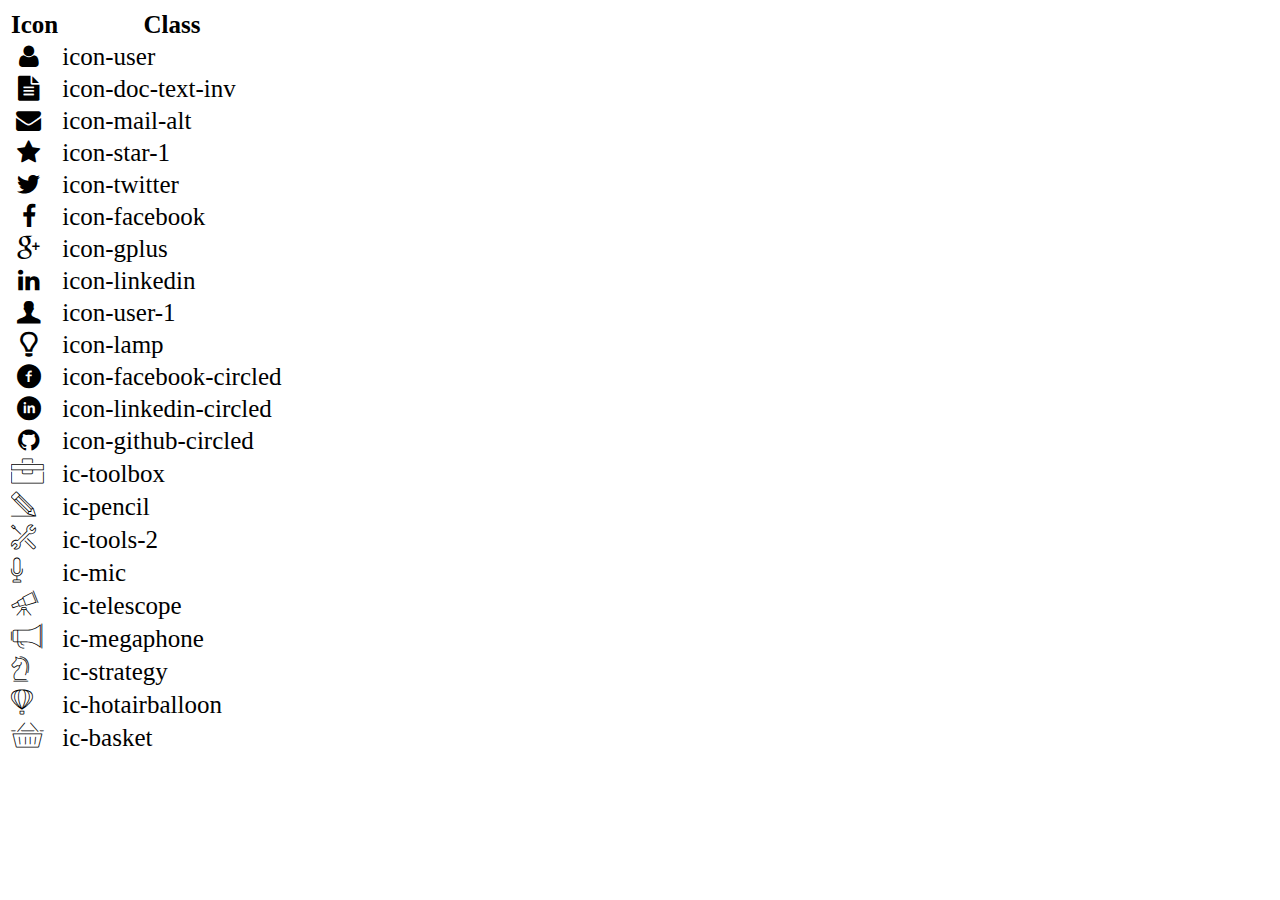
<file: icon-list.html>
<!DOCTYPE html>
<html lang="en">

<head>
    <meta charset="UTF-8">
    <meta http-equiv="X-UA-Compatible" content="IE=edge">
    <meta name="viewport" content="width=device-width, initial-scale=1.0">
    <link rel="stylesheet" href="css/font.css">
    <title>Icon List</title>
</head>

<body>
    <table style="font-size: 25px;">
        <thead>
            <tr>
                <th>Icon</th>
                <th>Class</th>
            </tr>
        </thead>
        <tbody>
            <tr>
                <td><i class="icon-user"></i></td>
                <td>icon-user</td>
            </tr>
            <tr>
                <td><i class="icon-doc-text-inv"></i></td>
                <td>icon-doc-text-inv</td>
            </tr>
            <tr>
                <td><i class="icon-mail-alt"></i></td>
                <td>icon-mail-alt</td>
            </tr>
            <tr>
                <td><i class="icon-star-1"></i></td>
                <td>icon-star-1</td>
            </tr>
            <tr>
                <td><i class="icon-twitter"></i></td>
                <td>icon-twitter</td>
            </tr>
            <tr>
                <td><i class="icon-facebook"></i></td>
                <td>icon-facebook</td>
            </tr>
            <tr>
                <td><i class="icon-gplus"></i></td>
                <td>icon-gplus</td>
            </tr>
            <tr>
                <td><i class="icon-linkedin"></i></td>
                <td>icon-linkedin</td>
            </tr>
            <tr>
                <td><i class="icon-user-1"></i></td>
                <td>icon-user-1</td>
            </tr>
            <tr>
                <td><i class="icon-lamp"></i></td>
                <td>icon-lamp</td>
            </tr>
            <tr>
                <td><i class="icon-facebook-circled"></i></td>
                <td>icon-facebook-circled</td>
            </tr>
            <tr>
                <td><i class="icon-linkedin-circled"></i></td>
                <td>icon-linkedin-circled</td>
            </tr>
            <tr>
                <td><i class="icon-github-circled"></i></td>
                <td>icon-github-circled</td>
            </tr>
            <tr>
                <td><i class="ic-toolbox"></i></td>
                <td>ic-toolbox</td>
            </tr>
            <tr>
                <td><i class="ic-pencil"></i></td>
                <td>ic-pencil</td>
            </tr>
            <tr>
                <td><i class="ic-tools-2"></i></td>
                <td>ic-tools-2</td>
            </tr>

            <tr>
                <td><i class="ic-mic"></i></td>
                <td>ic-mic</td>
            </tr>
            <tr>
                <td><i class="ic-telescope"></i></td>
                <td>ic-telescope</td>
            </tr>
            <tr>
                <td><i class="ic-megaphone"></i></td>
                <td>ic-megaphone</td>
            </tr>
            <tr>
                <td><i class="ic-strategy"></i></td>
                <td>ic-strategy</td>
            </tr>
            <tr>
                <td><i class="ic-hotairballoon"></i></td>
                <td>ic-hotairballoon</td>
            </tr>
            <tr>
                <td><i class="ic-basket"></i></td>
                <td>ic-basket</td>
            </tr>
        </tbody>
    </table>
</body>

</html>
</file>
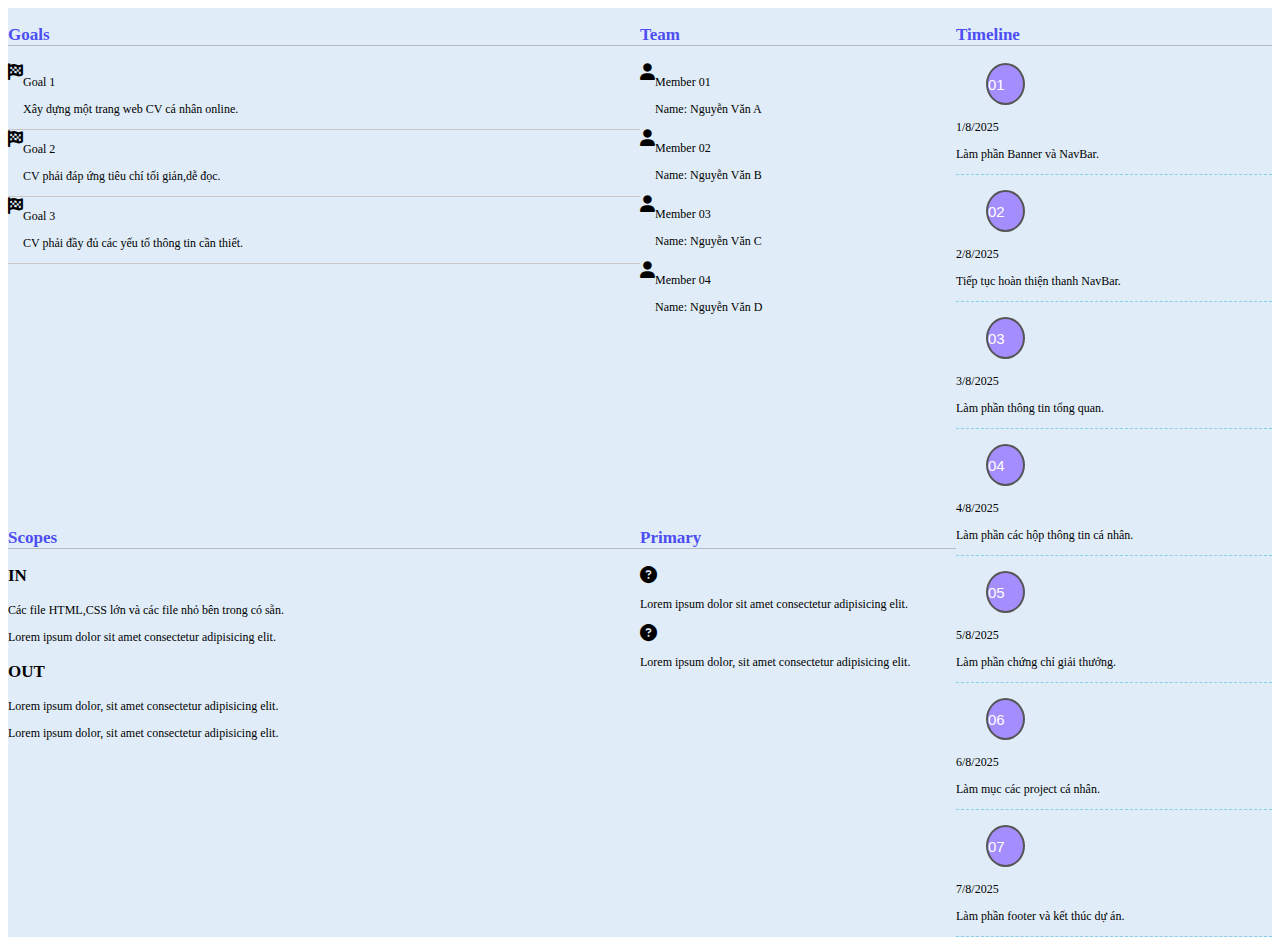
<file: project-chapter-1.html>
<!DOCTYPE html>
<html lang="en">
    <head>
        <meta charset="UTF-8">
        <meta name="viewport" content="width=device-width, initial-scale=1.0">
        <link href="https://cdn.jsdelivr.net/npm/bootstrap@5.3.7/dist/css/bootstrap.min.css" rel="stylesheet" integrity="sha384-LN+7fdVzj6u52u30Kp6M/trliBMCMKTyK833zpbD+pXdCLuTusPj697FH4R/5mcr" crossorigin="anonymous">
        <!-- Font Awesome 6 CDN -->
        <link rel="stylesheet" href="https://cdnjs.cloudflare.com/ajax/libs/font-awesome/6.4.0/css/all.min.css">
        <link rel="stylesheet" href="https://cdn.jsdelivr.net/npm/bootstrap-icons@1.11.3/font/bootstrap-icons.min.css">
        <link rel="stylesheet" href="./css/project_chapter_mobile.css"/>
        <link rel="stylesheet" href="./css/project_chapter_tablet.css"/>
        <link rel="stylesheet" href="./css/project_chapter_laptop.css"/>
        <title>Project-Chapter-1</title>
    </head>
    <body>
        <div class="layout-mobile layout-tablet layout-laptop bg-primary gap-4 gap-lg-2 p-4 ps-lg-2 pt-lg-2 pb-lg-2">
            <!-- Hộp goal -->
            <div class="goal grid-display pb-2 pb-md-2 pb-lg-0">
                <p class="title border-color-title pb-3 pb-lg-2 m-3 mb-lg-0 fw-bold">Goals</p>
                <!-- <i class="fas fa-flag-checkered icon-fix d-flex justify-content-center"></i> -->
                <div class="ms-3 me-3 mb-3 mb-lg-0 border-color-element-1 flex-laptop-only gap-5 gap-lg-4">
                    <i class="ms-lg-4 ps-lg-2 mt-lg-3 fas fa-flag-checkered icon-fix d-flex justify-content-center"></i>
                    <div>
                        <p class="fw-bold ps-3 pe-3 m-0 mt-lg-1 text">Goal 1</p>
                        <p class="ps-3 pe-3 mb-2 text">
                            Xây dựng một trang web CV cá nhân online.
                        </p>
                    </div>
                </div>
                <div class="ms-3 me-3 mb-3 mb-lg-0 border-color-element-1 flex-laptop-only gap-5 gap-lg-4">
                    <i class="ms-lg-4 ps-lg-2 mt-lg-3 fas fa-flag-checkered icon-fix d-flex justify-content-center"></i>
                    <div>
                        <p class="fw-bold ps-3 pe-3 m-0 mt-lg-1 text">Goal 2</p>
                        <p class="ps-3 pe-3 mb-2 mt-lg-1 text">
                            CV phải đáp ứng tiêu chí tối giản,dễ đọc.
                        </p>
                    </div>
                </div>
                <div class="ms-3 me-3 mb-3 mb-lg-0 border-color-element-1 flex-laptop-only gap-5 gap-lg-4">
                    <i class="ms-lg-4 ps-lg-2 mt-lg-3 fas fa-flag-checkered icon-fix d-flex justify-content-center"></i>
                    <div>
                        <p class="fw-bold ps-3 pe-3 m-0 mt-lg-1 text">Goal 3</p>
                        <p class="ps-3 pe-3 mb-2 text">
                        CV phải đầy đủ các yếu tố thông tin cần thiết.
                        </p>
                    </div>
                </div>
            </div>
            <!-- Hộp team -->
            <div class="team grid-display">
                <p class="title border-color-title pb-3 pb-lg-2 m-3 mb-lg-0 fw-bold">Team</p>
                <!-- Hộp 1 -->
                <div class="ms-3 ms-lg-4 me-3 mb-3 mb-lg-1 flex-laptop-only">
                    <i class="mt-lg-3 fas fa-user icon-fix d-flex justify-content-center mb-2"></i>
                    <div>
                        <p class="mt-lg-1 fw-bold goal-1 ps-3 pe-3 mb-1 text">Member 01</p>
                        <p class="ps-3 pe-3 mb-2 mb-lg-0 text">
                            Name: Nguyễn Văn A
                        </p>
                    </div>
                </div>
                <!-- Hộp 2 -->
                <div class="ms-3 ms-lg-4 me-3 mb-3 mb-lg-1 flex-laptop-only">
                    <i class="mt-lg-3 fas fa-user icon-fix d-flex justify-content-center mb-2"></i>
                    <div>
                        <p class="mt-lg-1 fw-bold goal-1 ps-3 pe-3 mb-1 text">Member 02</p>
                        <p class="ps-3 pe-3 mb-2 mb-lg-0 text">
                            Name: Nguyễn Văn B
                        </p>
                    </div>
                </div>
                <!-- Hộp 3  -->
                <div class="ms-3 ms-lg-4 me-3 mb-lg-1 flex-laptop-only">
                    <i class="mt-lg-3 fas fa-user icon-fix d-flex justify-content-center mb-2"></i>
                    <div>
                        <p class="mt-lg-1 fw-bold goal-1 ps-3 pe-3 mb-1 text">Member 03</p>
                        <p class="ps-3 pe-3 mb-3 mb-lg-0 text">
                            Name: Nguyễn Văn C
                        </p>
                    </div>
                </div>
                <div class="ms-3 ms-lg-4 me-3 mb-5 mb-lg-0 flex-laptop-only">
                    <i class="mt-lg-3 fas fa-user icon-fix d-flex justify-content-center mb-2"></i>
                    <div>

                        <p class="mt-lg-1 fw-bold goal-1 ps-3 pe-3 mb-1 text">Member 04</p>
                        <p class="ps-3 pe-3 mb-2 mb-lg-0 text">
                            Name: Nguyễn Văn D
                        </p>
                    </div>
                </div>
            </div>
            <!-- Timeline -->
            <div class="timeline grid-display pb-md-5">
                <p class="title border-color-title pb-3 pb-lg-2 m-3 mb-lg-0 fw-bold">Timeline</p>
                <!-- Hộp 1 -->
                <div class="d-lg-flex gap-2">
                    <p class=" circle-box align-items-center justify-content-center mb-0 ms-lg-4 mt-lg-3">01</p>
                    <div class="ms-3 me-3 mb-3 m-lg-0 mt-lg-1 border-color-element-2">
                        <p class="fw-bold ps-3 ps-lg-2 pe-3 pe-lg-0 mb-2 mb-lg-1 text mt-lg-2">1/8/2025</p>
                        <p class="ps-3 ps-lg-2 pe-3 pe-lg-0 mb-2 text">
                            Làm phần Banner và NavBar.
                        </p>
                    </div>
                </div>
                <!-- Hộp 2 -->
                <div class="d-lg-flex gap-2">
                    <p class="circle-box align-items-center justify-content-center mb-0 ms-lg-4 mt-lg-3">02</p>
                    <div class="ms-3 me-3 mb-3 m-lg-0 mt-lg-3 border-color-element-2">
                        <p class="fw-bold ps-3 ps-lg-2 pe-3 pe-lg-0 mb-2 mb-lg-1 text mt-lg-0">2/8/2025</p>
                        <p class="ps-3 ps-lg-2 pe-3 pe-lg-0 mb-2 text">
                            Tiếp tục hoàn thiện thanh NavBar.
                        </p>
                    </div>
                </div>
                <!-- Hộp 3 -->
                <div class="d-lg-flex gap-2">
                    <p class=" circle-box align-items-center justify-content-center mb-0 ms-lg-4 mt-lg-3">03</p>
                    <div class="ms-3 me-3 mb-3 m-lg-0 mt-lg-3 border-color-element-2">
                        <p class="fw-bold ps-3 ps-lg-2 pe-3 pe-lg-0 mb-2 mb-lg-1 text mt-lg-0">3/8/2025</p>
                        <p class="ps-3 ps-lg-2 pe-3 pe-lg-0 mb-2 text">
                            Làm phần thông tin tổng quan.
                        </p>
                    </div>
                </div>
                <!-- Hộp 4 -->
                <div class="d-lg-flex gap-2">
                    <p class=" circle-box align-items-center justify-content-center mb-0 ms-lg-4 mt-lg-3">04</p>
                    <div class="ms-3 me-3 mb-3 m-lg-0 mt-lg-3 border-color-element-2">
                        <p class="fw-bold ps-3 ps-lg-2 pe-3 pe-lg-0 mb-2 mb-lg-1 text mt-lg-0">4/8/2025</p>
                        <p class="ps-3 ps-lg-2 pe-3 pe-lg-0 mb-2 text">
                            Làm phần các hộp thông tin cá nhân.
                        </p>
                    </div>
                </div>
                <!-- Hộp 5 -->
                <div class="d-lg-flex gap-2">
                    <p class=" circle-box align-items-center justify-content-center mb-0 ms-lg-4 mt-lg-3">05</p>
                    <div class="ms-3 me-3 mb-3 m-lg-0 mt-lg-3 border-color-element-2">
                        <p class="fw-bold ps-3 ps-lg-2 pe-3 pe-lg-0 mb-2 mb-lg-1 text mt-lg-0">5/8/2025</p>
                        <p class="ps-3 ps-lg-2 pe-3 pe-lg-0 mb-2 text">
                            Làm phần chứng chỉ giải thưởng.
                        </p>
                    </div>
                </div>
                <!-- Hộp 6 -->
                <div class="d-lg-flex gap-2">
                    <p class=" circle-box align-items-center justify-content-center mb-0 ms-lg-4 mt-lg-3">06</p>
                    <div class="ms-3 me-3 mb-3 m-lg-0 mt-lg-3 border-color-element-2">
                        <p class="fw-bold ps-3 ps-lg-2 pe-3 pe-lg-0 mb-2 mb-lg-1 text mt-lg-0">6/8/2025</p>
                        <p class="ps-3 ps-lg-2 pe-3 pe-lg-0 mb-2 text">
                            Làm mục các project cá nhân.
                        </p>
                    </div>
                </div>
                <!-- Hộp 7 -->
                <div class="d-lg-flex gap-2 mb-4 mb-md-0">
                    <p class=" circle-box align-items-center justify-content-center mb-0 ms-lg-4 mt-lg-3">07</p>
                    <div class="ms-3 me-3 mb-3 m-lg-0 mt-lg-3 mb-lg-0 border-color-element-2">
                        <p class="fw-bold ps-3 ps-lg-2 pe-3 pe-lg-0 mb-2 mb-lg-1 text mt-lg-0">7/8/2025</p>
                        <p class="ps-3 ps-lg-2 pe-3 pe-lg-0 mb-2 text">
                            Làm phần footer và kết thúc dự án.
                        </p>
                    </div>
                </div>
            </div>
            <!-- Scope -->
            <div class="scope grid-display pb-md-4 pb-lg-0">
                <p class="title border-color-title pb-3 pb-lg-2 m-3 mb-lg-0 fw-bold">Scopes</p>
                <div class="d-lg-flex mb-4 mb-md-0">
                    <div class="ms-3 me-3 mb-3 ms-lg-2 mt-lg-2">
                        <p class="title-scope fw-bold h3 ps-3 pe-3 mb-2">IN</p>
                        <p class="ps-3 pe-3 mb-2 text">
                            Các file HTML,CSS lớn và các file nhỏ bên trong có sẵn.
                        </p>
                        <p class="ps-3 pe-3 mb-2 text">
                            Lorem ipsum dolor sit amet consectetur adipisicing elit.
                        </p>
                    </div>
                    <div class="ms-3 me-3 mb-3 ms-lg-0 mt-lg-2">
                        <p class="title-scope fw-bold h3 ps-3 pe-3 mb-2">OUT</p>
                        <p class="ps-3 pe-3 mb-2 text">
                            Lorem ipsum dolor, sit amet consectetur adipisicing elit.
                        </p>
                        <p class="ps-3 pe-3 mb-3 text">
                            Lorem ipsum dolor, sit amet consectetur adipisicing elit.
                        </p>
                    </div>
                </div>
            </div>
            <!-- Primary -->
            <div class="primary grid-display pb-3 pb-md-4 pb-lg-0">
                <p class="title border-color-title pb-3 pb-lg-2 m-3 mb-lg-0 fw-bold">Primary</p>
                <div class="ms-3 me-3 mb-3 mt-lg-2 mb-lg-0 d-lg-flex">
                    <i class="ms-lg-2 mt-lg-2 fas fa-circle-question icon-fix d-flex justify-content-center mb-2"></i>
                    <p class="ps-3 pe-3 mb-2 text">
                        Lorem ipsum dolor sit amet consectetur adipisicing elit.
                    </p>
                </div>
                <div class="ms-3 me-3 mb-3 mt-lg-2 d-lg-flex">
                    <i class="ms-lg-2 mt-lg-2 fas fa-circle-question icon-fix d-flex justify-content-center mb-2"></i>
                    <p class="ps-3 pe-3 mb-2 text">
                        Lorem ipsum dolor, sit amet consectetur adipisicing elit.
                    </p>
                </div>
            </div>
        </div>
    </body>
    <script src="https://cdn.jsdelivr.net/npm/bootstrap@5.3.7/dist/js/bootstrap.bundle.min.js" integrity="sha384-ndDqU0Gzau9qJ1lfW4pNLlhNTkCfHzAVBReH9diLvGRem5+R9g2FzA8ZGN954O5Q" crossorigin="anonymous"></script>
</html>
</file>
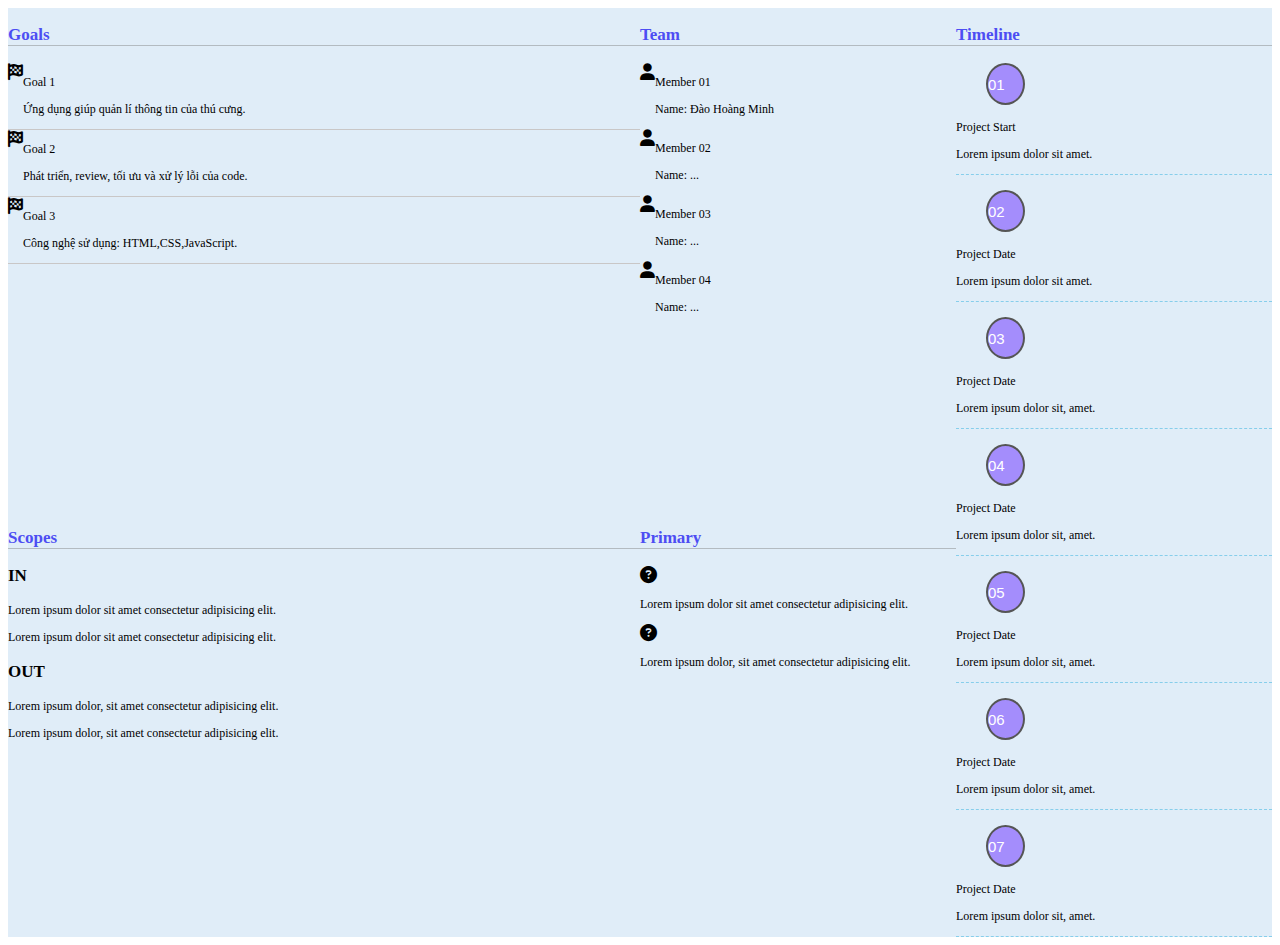
<file: project-chapter-2.html>
<!DOCTYPE html>
<html lang="en">
    <head>
        <meta charset="UTF-8">
        <meta name="viewport" content="width=device-width, initial-scale=1.0">
        <link href="https://cdn.jsdelivr.net/npm/bootstrap@5.3.7/dist/css/bootstrap.min.css" rel="stylesheet" integrity="sha384-LN+7fdVzj6u52u30Kp6M/trliBMCMKTyK833zpbD+pXdCLuTusPj697FH4R/5mcr" crossorigin="anonymous">
        <!-- Font Awesome 6 CDN -->
        <link rel="stylesheet" href="https://cdnjs.cloudflare.com/ajax/libs/font-awesome/6.4.0/css/all.min.css">
        <link rel="stylesheet" href="https://cdn.jsdelivr.net/npm/bootstrap-icons@1.11.3/font/bootstrap-icons.min.css">
        <link rel="stylesheet" href="./css/project_chapter_mobile.css"/>
        <link rel="stylesheet" href="./css/project_chapter_tablet.css"/>
        <link rel="stylesheet" href="./css/project_chapter_laptop.css"/>
        <title>Project-Chapter-2</title>
    </head>
    <body>
        <div class="layout-mobile layout-tablet layout-laptop bg-primary gap-4 gap-lg-2 p-4 ps-lg-2 pt-lg-2 pb-lg-2">
            <!-- Hộp goal -->
            <div class="goal grid-display pb-2 pb-md-2 pb-lg-0">
                <p class="title border-color-title pb-3 pb-lg-2 m-3 mb-lg-0 fw-bold">Goals</p>
                <!-- <i class="fas fa-flag-checkered icon-fix d-flex justify-content-center"></i> -->
                <div class="ms-3 me-3 mb-3 mb-lg-0 border-color-element-1 flex-laptop-only gap-5 gap-lg-4">
                    <i class="ms-lg-4 ps-lg-2 mt-lg-3 fas fa-flag-checkered icon-fix d-flex justify-content-center"></i>
                    <div>
                        <p class="fw-bold ps-3 pe-3 m-0 mt-lg-1 text">Goal 1</p>
                        <p class="ps-3 pe-3 mb-2 text">
                            Ứng dụng giúp quản lí thông tin của thú cưng.
                        </p>
                    </div>
                </div>
                <div class="ms-3 me-3 mb-3 mb-lg-0 border-color-element-1 flex-laptop-only gap-5 gap-lg-4">
                    <i class="ms-lg-4 ps-lg-2 mt-lg-3 fas fa-flag-checkered icon-fix d-flex justify-content-center"></i>
                    <div>
                        <p class="fw-bold ps-3 pe-3 m-0 mt-lg-1 text">Goal 2</p>
                        <p class="ps-3 pe-3 mb-2 mt-lg-1 text">
                            Phát triển, review, tối ưu và xử lý lỗi của code.
                        </p>
                    </div>
                </div>
                <div class="ms-3 me-3 mb-3 mb-lg-0 border-color-element-1 flex-laptop-only gap-5 gap-lg-4">
                    <i class="ms-lg-4 ps-lg-2 mt-lg-3 fas fa-flag-checkered icon-fix d-flex justify-content-center"></i>
                    <div>
                        <p class="fw-bold ps-3 pe-3 m-0 mt-lg-1 text">Goal 3</p>
                        <p class="ps-3 pe-3 mb-2 text">
                            Công nghệ sử dụng: HTML,CSS,JavaScript.
                        </p>
                    </div>
                </div>
            </div>
            <!-- Hộp team -->
            <div class="team grid-display">
                <p class="title border-color-title pb-3 pb-lg-2 m-3 mb-lg-0 fw-bold">Team</p>
                <!-- Hộp 1 -->
                <div class="ms-3 ms-lg-4 me-3 mb-3 mb-lg-1 flex-laptop-only">
                    <i class="mt-lg-3 fas fa-user icon-fix d-flex justify-content-center mb-2"></i>
                    <div>
                        <p class="mt-lg-1 fw-bold goal-1 ps-3 pe-3 mb-1 text">Member 01</p>
                        <p class="ps-3 pe-3 mb-2 mb-lg-0 text">
                            Name: Đào Hoàng Minh
                        </p>
                    </div>
                </div>
                <!-- Hộp 2 -->
                <div class="ms-3 ms-lg-4 me-3 mb-3 mb-lg-1 flex-laptop-only">
                    <i class="mt-lg-3 fas fa-user icon-fix d-flex justify-content-center mb-2"></i>
                    <div>
                        <p class="mt-lg-1 fw-bold goal-1 ps-3 pe-3 mb-1 text">Member 02</p>
                        <p class="ps-3 pe-3 mb-2 mb-lg-0 text">
                            Name: ...
                        </p>
                    </div>
                </div>
                <!-- Hộp 3  -->
                <div class="ms-3 ms-lg-4 me-3 mb-lg-1 flex-laptop-only">
                    <i class="mt-lg-3 fas fa-user icon-fix d-flex justify-content-center mb-2"></i>
                    <div>
                        <p class="mt-lg-1 fw-bold goal-1 ps-3 pe-3 mb-1 text">Member 03</p>
                        <p class="ps-3 pe-3 mb-3 mb-lg-0 text">
                            Name: ...
                        </p>
                    </div>
                </div>
                <div class="ms-3 ms-lg-4 me-3 mb-5 mb-lg-0 flex-laptop-only">
                    <i class="mt-lg-3 fas fa-user icon-fix d-flex justify-content-center mb-2"></i>
                    <div>

                        <p class="mt-lg-1 fw-bold goal-1 ps-3 pe-3 mb-1 text">Member 04</p>
                        <p class="ps-3 pe-3 mb-2 mb-lg-0 text">
                            Name: ...
                        </p>
                    </div>
                </div>
            </div>
            <!-- Timeline -->
            <div class="timeline grid-display pb-md-5">
                <p class="title border-color-title pb-3 pb-lg-2 m-3 mb-lg-0 fw-bold">Timeline</p>
                <!-- Hộp 1 -->
                <div class="d-lg-flex gap-2">
                    <p class=" circle-box align-items-center justify-content-center mb-0 ms-lg-4 mt-lg-3">01</p>
                    <div class="ms-3 me-3 mb-3 m-lg-0 mt-lg-1 border-color-element-2">
                        <p class="fw-bold ps-3 ps-lg-2 pe-3 pe-lg-0 mb-2 mb-lg-1 text mt-lg-2">Project Start</p>
                        <p class="ps-3 ps-lg-2 pe-3 pe-lg-0 mb-2 text">
                            Lorem ipsum dolor sit amet.
                        </p>
                    </div>
                </div>
                <!-- Hộp 2 -->
                <div class="d-lg-flex gap-2">
                    <p class="circle-box align-items-center justify-content-center mb-0 ms-lg-4 mt-lg-3">02</p>
                    <div class="ms-3 me-3 mb-3 m-lg-0 mt-lg-3 border-color-element-2">
                        <p class="fw-bold ps-3 ps-lg-2 pe-3 pe-lg-0 mb-2 mb-lg-1 text mt-lg-0">Project Date</p>
                        <p class="ps-3 ps-lg-2 pe-3 pe-lg-0 mb-2 text">
                            Lorem ipsum dolor sit amet.
                        </p>
                    </div>
                </div>
                <!-- Hộp 3 -->
                <div class="d-lg-flex gap-2">
                    <p class=" circle-box align-items-center justify-content-center mb-0 ms-lg-4 mt-lg-3">03</p>
                    <div class="ms-3 me-3 mb-3 m-lg-0 mt-lg-3 border-color-element-2">
                        <p class="fw-bold ps-3 ps-lg-2 pe-3 pe-lg-0 mb-2 mb-lg-1 text mt-lg-0">Project Date</p>
                        <p class="ps-3 ps-lg-2 pe-3 pe-lg-0 mb-2 text">
                            Lorem ipsum dolor sit, amet.
                        </p>
                    </div>
                </div>
                <!-- Hộp 4 -->
                <div class="d-lg-flex gap-2">
                    <p class=" circle-box align-items-center justify-content-center mb-0 ms-lg-4 mt-lg-3">04</p>
                    <div class="ms-3 me-3 mb-3 m-lg-0 mt-lg-3 border-color-element-2">
                        <p class="fw-bold ps-3 ps-lg-2 pe-3 pe-lg-0 mb-2 mb-lg-1 text mt-lg-0">Project Date</p>
                        <p class="ps-3 ps-lg-2 pe-3 pe-lg-0 mb-2 text">
                            Lorem ipsum dolor sit, amet.
                        </p>
                    </div>
                </div>
                <!-- Hộp 5 -->
                <div class="d-lg-flex gap-2">
                    <p class=" circle-box align-items-center justify-content-center mb-0 ms-lg-4 mt-lg-3">05</p>
                    <div class="ms-3 me-3 mb-3 m-lg-0 mt-lg-3 border-color-element-2">
                        <p class="fw-bold ps-3 ps-lg-2 pe-3 pe-lg-0 mb-2 mb-lg-1 text mt-lg-0">Project Date</p>
                        <p class="ps-3 ps-lg-2 pe-3 pe-lg-0 mb-2 text">
                            Lorem ipsum dolor sit, amet.
                        </p>
                    </div>
                </div>
                <!-- Hộp 6 -->
                <div class="d-lg-flex gap-2">
                    <p class=" circle-box align-items-center justify-content-center mb-0 ms-lg-4 mt-lg-3">06</p>
                    <div class="ms-3 me-3 mb-3 m-lg-0 mt-lg-3 border-color-element-2">
                        <p class="fw-bold ps-3 ps-lg-2 pe-3 pe-lg-0 mb-2 mb-lg-1 text mt-lg-0">Project Date</p>
                        <p class="ps-3 ps-lg-2 pe-3 pe-lg-0 mb-2 text">
                            Lorem ipsum dolor sit, amet.
                        </p>
                    </div>
                </div>
                <!-- Hộp 7 -->
                <div class="d-lg-flex gap-2 mb-4 mb-md-0">
                    <p class=" circle-box align-items-center justify-content-center mb-0 ms-lg-4 mt-lg-3">07</p>
                    <div class="ms-3 me-3 mb-3 m-lg-0 mt-lg-3 mb-lg-0 border-color-element-2">
                        <p class="fw-bold ps-3 ps-lg-2 pe-3 pe-lg-0 mb-2 mb-lg-1 text mt-lg-0">Project Date</p>
                        <p class="ps-3 ps-lg-2 pe-3 pe-lg-0 mb-2 text">
                            Lorem ipsum dolor sit, amet.
                        </p>
                    </div>
                </div>
            </div>
            <!-- Scope -->
            <div class="scope grid-display pb-md-4 pb-lg-0">
                <p class="title border-color-title pb-3 pb-lg-2 m-3 mb-lg-0 fw-bold">Scopes</p>
                <div class="d-lg-flex mb-4 mb-md-0">
                    <div class="ms-3 me-3 mb-3 ms-lg-2 mt-lg-2">
                        <p class="title-scope fw-bold h3 ps-3 pe-3 mb-2">IN</p>
                        <p class="ps-3 pe-3 mb-2 text">
                            Lorem ipsum dolor sit amet consectetur adipisicing elit.
                        </p>
                        <p class="ps-3 pe-3 mb-2 text">
                            Lorem ipsum dolor sit amet consectetur adipisicing elit.
                        </p>
                    </div>
                    <div class="ms-3 me-3 mb-3 ms-lg-0 mt-lg-2">
                        <p class="title-scope fw-bold h3 ps-3 pe-3 mb-2">OUT</p>
                        <p class="ps-3 pe-3 mb-2 text">
                            Lorem ipsum dolor, sit amet consectetur adipisicing elit.
                        </p>
                        <p class="ps-3 pe-3 mb-3 text">
                            Lorem ipsum dolor, sit amet consectetur adipisicing elit.
                        </p>
                    </div>
                </div>
            </div>
            <!-- Primary -->
            <div class="primary grid-display pb-3 pb-md-4 pb-lg-0">
                <p class="title border-color-title pb-3 pb-lg-2 m-3 mb-lg-0 fw-bold">Primary</p>
                <div class="ms-3 me-3 mb-3 mt-lg-2 mb-lg-0 d-lg-flex">
                    <i class="ms-lg-2 mt-lg-2 fas fa-circle-question icon-fix d-flex justify-content-center mb-2"></i>
                    <p class="ps-3 pe-3 mb-2 text">
                        Lorem ipsum dolor sit amet consectetur adipisicing elit.
                    </p>
                </div>
                <div class="ms-3 me-3 mb-3 mt-lg-2 d-lg-flex">
                    <i class="ms-lg-2 mt-lg-2 fas fa-circle-question icon-fix d-flex justify-content-center mb-2"></i>
                    <p class="ps-3 pe-3 mb-2 text">
                        Lorem ipsum dolor, sit amet consectetur adipisicing elit.
                    </p>
                </div>
            </div>
        </div>
    </body>
    <script src="https://cdn.jsdelivr.net/npm/bootstrap@5.3.7/dist/js/bootstrap.bundle.min.js" integrity="sha384-ndDqU0Gzau9qJ1lfW4pNLlhNTkCfHzAVBReH9diLvGRem5+R9g2FzA8ZGN954O5Q" crossorigin="anonymous"></script>
</html>
</file>
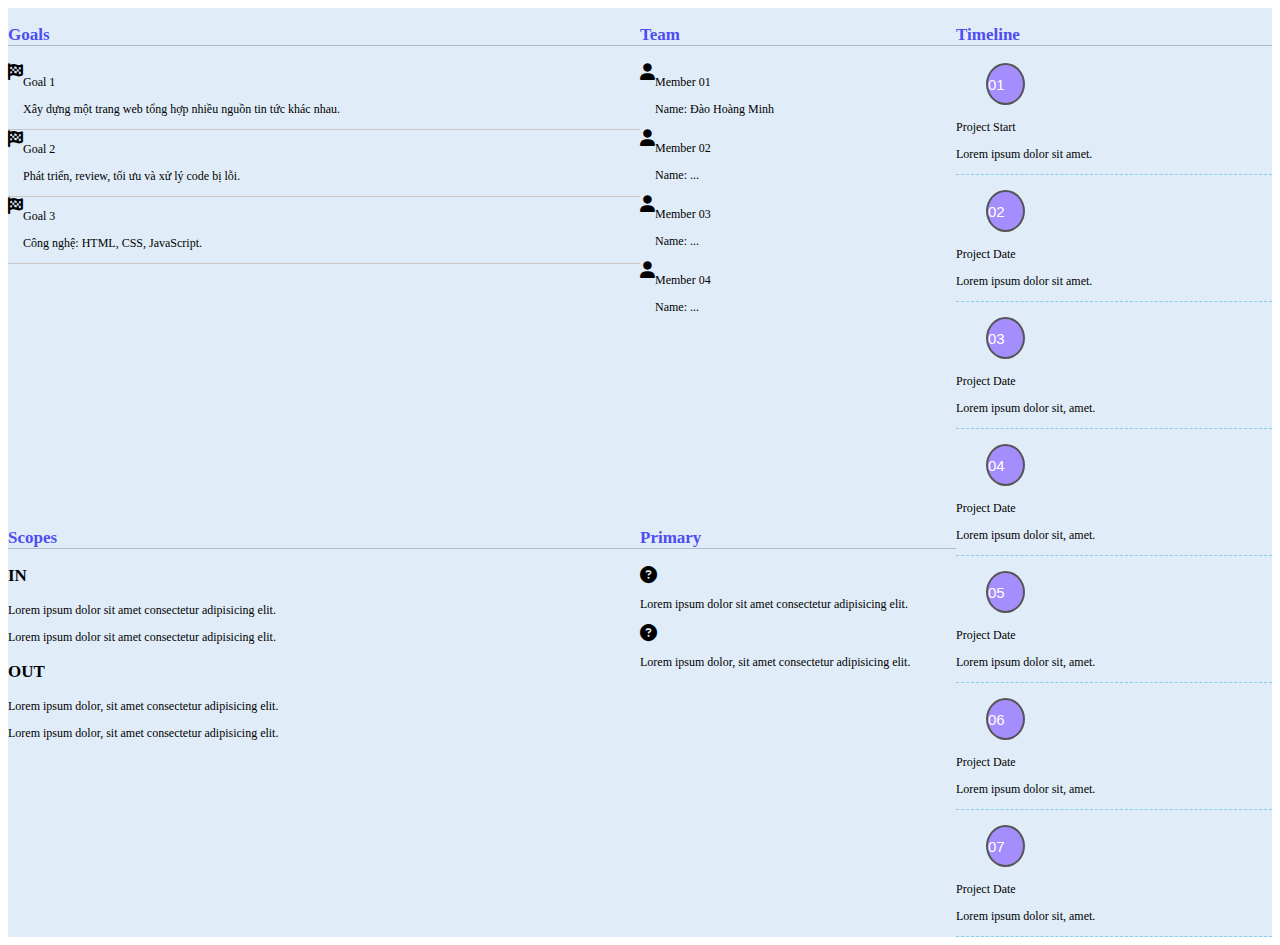
<file: project-chapter-3.html>
<!DOCTYPE html>
<html lang="en">
    <head>
        <meta charset="UTF-8">
        <meta name="viewport" content="width=device-width, initial-scale=1.0">
        <link href="https://cdn.jsdelivr.net/npm/bootstrap@5.3.7/dist/css/bootstrap.min.css" rel="stylesheet" integrity="sha384-LN+7fdVzj6u52u30Kp6M/trliBMCMKTyK833zpbD+pXdCLuTusPj697FH4R/5mcr" crossorigin="anonymous">
        <!-- Font Awesome 6 CDN -->
        <link rel="stylesheet" href="https://cdnjs.cloudflare.com/ajax/libs/font-awesome/6.4.0/css/all.min.css">
        <link rel="stylesheet" href="https://cdn.jsdelivr.net/npm/bootstrap-icons@1.11.3/font/bootstrap-icons.min.css">
        <link rel="stylesheet" href="./css/project_chapter_mobile.css"/>
        <link rel="stylesheet" href="./css/project_chapter_tablet.css"/>
        <link rel="stylesheet" href="./css/project_chapter_laptop.css"/>
        <title>Project-Chapter-3</title>
    </head>
    <body>
        <div class="layout-mobile layout-tablet layout-laptop bg-primary gap-4 gap-lg-2 p-4 ps-lg-2 pt-lg-2 pb-lg-2">
            <!-- Hộp goal -->
            <div class="goal grid-display pb-2 pb-md-2 pb-lg-0">
                <p class="title border-color-title pb-3 pb-lg-2 m-3 mb-lg-0 fw-bold">Goals</p>
                <!-- <i class="fas fa-flag-checkered icon-fix d-flex justify-content-center"></i> -->
                <div class="ms-3 me-3 mb-3 mb-lg-0 border-color-element-1 flex-laptop-only gap-5 gap-lg-4">
                    <i class="ms-lg-4 ps-lg-2 mt-lg-3 fas fa-flag-checkered icon-fix d-flex justify-content-center"></i>
                    <div>
                        <p class="fw-bold ps-3 pe-3 m-0 mt-lg-1 text">Goal 1</p>
                        <p class="ps-3 pe-3 mb-2 text">
                            Xây dựng một trang web tổng hợp nhiều nguồn tin tức khác nhau.
                        </p>
                    </div>
                </div>
                <div class="ms-3 me-3 mb-3 mb-lg-0 border-color-element-1 flex-laptop-only gap-5 gap-lg-4">
                    <i class="ms-lg-4 ps-lg-2 mt-lg-3 fas fa-flag-checkered icon-fix d-flex justify-content-center"></i>
                    <div>
                        <p class="fw-bold ps-3 pe-3 m-0 mt-lg-1 text">Goal 2</p>
                        <p class="ps-3 pe-3 mb-2 mt-lg-1 text">
                            Phát triển, review, tối ưu và xử lý code bị lỗi.
                        </p>
                    </div>
                </div>
                <div class="ms-3 me-3 mb-3 mb-lg-0 border-color-element-1 flex-laptop-only gap-5 gap-lg-4">
                    <i class="ms-lg-4 ps-lg-2 mt-lg-3 fas fa-flag-checkered icon-fix d-flex justify-content-center"></i>
                    <div>
                        <p class="fw-bold ps-3 pe-3 m-0 mt-lg-1 text">Goal 3</p>
                        <p class="ps-3 pe-3 mb-2 text">
                            Công nghệ: HTML, CSS, JavaScript.
                        </p>
                    </div>
                </div>
            </div>
            <!-- Hộp team -->
            <div class="team grid-display">
                <p class="title border-color-title pb-3 pb-lg-2 m-3 mb-lg-0 fw-bold">Team</p>
                <!-- Hộp 1 -->
                <div class="ms-3 ms-lg-4 me-3 mb-3 mb-lg-1 flex-laptop-only">
                    <i class="mt-lg-3 fas fa-user icon-fix d-flex justify-content-center mb-2"></i>
                    <div>
                        <p class="mt-lg-1 fw-bold goal-1 ps-3 pe-3 mb-1 text">Member 01</p>
                        <p class="ps-3 pe-3 mb-2 mb-lg-0 text">
                            Name: Đào Hoàng Minh
                        </p>
                    </div>
                </div>
                <!-- Hộp 2 -->
                <div class="ms-3 ms-lg-4 me-3 mb-3 mb-lg-1 flex-laptop-only">
                    <i class="mt-lg-3 fas fa-user icon-fix d-flex justify-content-center mb-2"></i>
                    <div>
                        <p class="mt-lg-1 fw-bold goal-1 ps-3 pe-3 mb-1 text">Member 02</p>
                        <p class="ps-3 pe-3 mb-2 mb-lg-0 text">
                            Name: ...
                        </p>
                    </div>
                </div>
                <!-- Hộp 3  -->
                <div class="ms-3 ms-lg-4 me-3 mb-lg-1 flex-laptop-only">
                    <i class="mt-lg-3 fas fa-user icon-fix d-flex justify-content-center mb-2"></i>
                    <div>
                        <p class="mt-lg-1 fw-bold goal-1 ps-3 pe-3 mb-1 text">Member 03</p>
                        <p class="ps-3 pe-3 mb-3 mb-lg-0 text">
                            Name: ...
                        </p>
                    </div>
                </div>
                <div class="ms-3 ms-lg-4 me-3 mb-5 mb-lg-0 flex-laptop-only">
                    <i class="mt-lg-3 fas fa-user icon-fix d-flex justify-content-center mb-2"></i>
                    <div>

                        <p class="mt-lg-1 fw-bold goal-1 ps-3 pe-3 mb-1 text">Member 04</p>
                        <p class="ps-3 pe-3 mb-2 mb-lg-0 text">
                            Name: ...
                        </p>
                    </div>
                </div>
            </div>
            <!-- Timeline -->
            <div class="timeline grid-display pb-md-5">
                <p class="title border-color-title pb-3 pb-lg-2 m-3 mb-lg-0 fw-bold">Timeline</p>
                <!-- Hộp 1 -->
                <div class="d-lg-flex gap-2">
                    <p class=" circle-box align-items-center justify-content-center mb-0 ms-lg-4 mt-lg-3">01</p>
                    <div class="ms-3 me-3 mb-3 m-lg-0 mt-lg-1 border-color-element-2">
                        <p class="fw-bold ps-3 ps-lg-2 pe-3 pe-lg-0 mb-2 mb-lg-1 text mt-lg-2">Project Start</p>
                        <p class="ps-3 ps-lg-2 pe-3 pe-lg-0 mb-2 text">
                            Lorem ipsum dolor sit amet.
                        </p>
                    </div>
                </div>
                <!-- Hộp 2 -->
                <div class="d-lg-flex gap-2">
                    <p class="circle-box align-items-center justify-content-center mb-0 ms-lg-4 mt-lg-3">02</p>
                    <div class="ms-3 me-3 mb-3 m-lg-0 mt-lg-3 border-color-element-2">
                        <p class="fw-bold ps-3 ps-lg-2 pe-3 pe-lg-0 mb-2 mb-lg-1 text mt-lg-0">Project Date</p>
                        <p class="ps-3 ps-lg-2 pe-3 pe-lg-0 mb-2 text">
                            Lorem ipsum dolor sit amet.
                        </p>
                    </div>
                </div>
                <!-- Hộp 3 -->
                <div class="d-lg-flex gap-2">
                    <p class=" circle-box align-items-center justify-content-center mb-0 ms-lg-4 mt-lg-3">03</p>
                    <div class="ms-3 me-3 mb-3 m-lg-0 mt-lg-3 border-color-element-2">
                        <p class="fw-bold ps-3 ps-lg-2 pe-3 pe-lg-0 mb-2 mb-lg-1 text mt-lg-0">Project Date</p>
                        <p class="ps-3 ps-lg-2 pe-3 pe-lg-0 mb-2 text">
                            Lorem ipsum dolor sit, amet.
                        </p>
                    </div>
                </div>
                <!-- Hộp 4 -->
                <div class="d-lg-flex gap-2">
                    <p class=" circle-box align-items-center justify-content-center mb-0 ms-lg-4 mt-lg-3">04</p>
                    <div class="ms-3 me-3 mb-3 m-lg-0 mt-lg-3 border-color-element-2">
                        <p class="fw-bold ps-3 ps-lg-2 pe-3 pe-lg-0 mb-2 mb-lg-1 text mt-lg-0">Project Date</p>
                        <p class="ps-3 ps-lg-2 pe-3 pe-lg-0 mb-2 text">
                            Lorem ipsum dolor sit, amet.
                        </p>
                    </div>
                </div>
                <!-- Hộp 5 -->
                <div class="d-lg-flex gap-2">
                    <p class=" circle-box align-items-center justify-content-center mb-0 ms-lg-4 mt-lg-3">05</p>
                    <div class="ms-3 me-3 mb-3 m-lg-0 mt-lg-3 border-color-element-2">
                        <p class="fw-bold ps-3 ps-lg-2 pe-3 pe-lg-0 mb-2 mb-lg-1 text mt-lg-0">Project Date</p>
                        <p class="ps-3 ps-lg-2 pe-3 pe-lg-0 mb-2 text">
                            Lorem ipsum dolor sit, amet.
                        </p>
                    </div>
                </div>
                <!-- Hộp 6 -->
                <div class="d-lg-flex gap-2">
                    <p class=" circle-box align-items-center justify-content-center mb-0 ms-lg-4 mt-lg-3">06</p>
                    <div class="ms-3 me-3 mb-3 m-lg-0 mt-lg-3 border-color-element-2">
                        <p class="fw-bold ps-3 ps-lg-2 pe-3 pe-lg-0 mb-2 mb-lg-1 text mt-lg-0">Project Date</p>
                        <p class="ps-3 ps-lg-2 pe-3 pe-lg-0 mb-2 text">
                            Lorem ipsum dolor sit, amet.
                        </p>
                    </div>
                </div>
                <!-- Hộp 7 -->
                <div class="d-lg-flex gap-2 mb-4 mb-md-0">
                    <p class=" circle-box align-items-center justify-content-center mb-0 ms-lg-4 mt-lg-3">07</p>
                    <div class="ms-3 me-3 mb-3 m-lg-0 mt-lg-3 mb-lg-0 border-color-element-2">
                        <p class="fw-bold ps-3 ps-lg-2 pe-3 pe-lg-0 mb-2 mb-lg-1 text mt-lg-0">Project Date</p>
                        <p class="ps-3 ps-lg-2 pe-3 pe-lg-0 mb-2 text">
                            Lorem ipsum dolor sit, amet.
                        </p>
                    </div>
                </div>
            </div>
            <!-- Scope -->
            <div class="scope grid-display pb-md-4 pb-lg-0">
                <p class="title border-color-title pb-3 pb-lg-2 m-3 mb-lg-0 fw-bold">Scopes</p>
                <div class="d-lg-flex mb-4 mb-md-0">
                    <div class="ms-3 me-3 mb-3 ms-lg-2 mt-lg-2">
                        <p class="title-scope fw-bold h3 ps-3 pe-3 mb-2">IN</p>
                        <p class="ps-3 pe-3 mb-2 text">
                            Lorem ipsum dolor sit amet consectetur adipisicing elit.
                        </p>
                        <p class="ps-3 pe-3 mb-2 text">
                            Lorem ipsum dolor sit amet consectetur adipisicing elit.
                        </p>
                    </div>
                    <div class="ms-3 me-3 mb-3 ms-lg-0 mt-lg-2">
                        <p class="title-scope fw-bold h3 ps-3 pe-3 mb-2">OUT</p>
                        <p class="ps-3 pe-3 mb-2 text">
                            Lorem ipsum dolor, sit amet consectetur adipisicing elit.
                        </p>
                        <p class="ps-3 pe-3 mb-3 text">
                            Lorem ipsum dolor, sit amet consectetur adipisicing elit.
                        </p>
                    </div>
                </div>
            </div>
            <!-- Primary -->
            <div class="primary grid-display pb-3 pb-md-4 pb-lg-0">
                <p class="title border-color-title pb-3 pb-lg-2 m-3 mb-lg-0 fw-bold">Primary</p>
                <div class="ms-3 me-3 mb-3 mt-lg-2 mb-lg-0 d-lg-flex">
                    <i class="ms-lg-2 mt-lg-2 fas fa-circle-question icon-fix d-flex justify-content-center mb-2"></i>
                    <p class="ps-3 pe-3 mb-2 text">
                        Lorem ipsum dolor sit amet consectetur adipisicing elit.
                    </p>
                </div>
                <div class="ms-3 me-3 mb-3 mt-lg-2 d-lg-flex">
                    <i class="ms-lg-2 mt-lg-2 fas fa-circle-question icon-fix d-flex justify-content-center mb-2"></i>
                    <p class="ps-3 pe-3 mb-2 text">
                        Lorem ipsum dolor, sit amet consectetur adipisicing elit.
                    </p>
                </div>
            </div>
        </div>
    </body>
    <script src="https://cdn.jsdelivr.net/npm/bootstrap@5.3.7/dist/js/bootstrap.bundle.min.js" integrity="sha384-ndDqU0Gzau9qJ1lfW4pNLlhNTkCfHzAVBReH9diLvGRem5+R9g2FzA8ZGN954O5Q" crossorigin="anonymous"></script>
</html>
</file>
<file: css/font.css>
@font-face {
	font-family: 'open_sanslight';
	src: url('../fonts/OpenSans-Light-webfont.eot');
	src: url('../fonts/OpenSans-Light-webfont.eot#iefix') format('embedded-opentype'),
		url('../fonts/OpenSans-Light-webfont.woff') format('woff'),
		url('../fonts/OpenSans-Light-webfont.ttf') format('truetype'),
		url('../fonts/OpenSans-Light-webfont.svg#open_sanslight') format('svg');
	font-weight: normal;
	font-style: normal;

}

@font-face {
	font-family: 'open_sansitalic';
	src: url('../fonts/OpenSans-Italic-webfont.eot');
	src: url('../fonts/OpenSans-Italic-webfont.eot#iefix') format('embedded-opentype'),
		url('../fonts/OpenSans-Italic-webfont.woff') format('woff'),
		url('../fonts/OpenSans-Italic-webfont.ttf') format('truetype'),
		url('../fonts/OpenSans-Italic-webfont.svg#open_sansitalic') format('svg');
	font-weight: normal;
	font-style: normal;

}

@font-face {
	font-family: 'open_sanssemibold';
	src: url('../fonts/OpenSans-Semibold-webfont.eot');
	src: url('../fonts/OpenSans-Semibold-webfont.eot#iefix') format('embedded-opentype'),
		url('../fonts/OpenSans-Semibold-webfont.woff') format('woff'),
		url('../fonts/OpenSans-Semibold-webfont.ttf') format('truetype'),
		url('../fonts/OpenSans-Semibold-webfont.svg#open_sanssemibold') format('svg');
	font-weight: normal;
	font-style: normal;

}


@font-face {
	font-family: 'open_sanslight_italic';
	src: url('../fonts/OpenSans-LightItalic-webfont.eot');
	src: url('../fonts/OpenSans-LightItalic-webfont.eot#iefix') format('embedded-opentype'),
		url('../fonts/OpenSans-LightItalic-webfont.woff') format('woff'),
		url('../fonts/OpenSans-LightItalic-webfont.ttf') format('truetype'),
		url('../fonts/OpenSans-LightItalic-webfont.svg#open_sanslight_italic') format('svg');
	font-weight: normal;
	font-style: normal;

}

@font-face {
	font-family: 'open_sansregular';
	src: url('../fonts/OpenSans-Regular-webfont.eot');
	src: url('../fonts/OpenSans-Regular-webfont.eot#iefix') format('embedded-opentype'),
		url('../fonts/OpenSans-Regular-webfont.woff') format('woff'),
		url('../fonts/OpenSans-Regular-webfont.ttf') format('truetype'),
		url('../fonts/OpenSans-Regular-webfont.svg#open_sansregular') format('svg');
	font-weight: normal;
	font-style: normal;

}


@font-face {
	font-family: 'fontello';
	src: url('../fonts/fontello.eot');
	src: url('../fonts/fontello.eot#iefix') format('embedded-opentype'),
		url('../fonts/fontello.woff') format('woff'),
		url('../fonts/fontello.ttf') format('truetype'),
		url('../fonts/fontello.svg#fontello') format('svg');
	font-weight: normal;
	font-style: normal;
}

[class^="icon-"]:before,
[class*=" icon-"]:before {
	font-family: "fontello";
	font-style: normal;
	font-weight: normal;
	speak: none;

	display: inline-block;
	text-decoration: inherit;
	width: 1em;
	margin-right: .2em;
	text-align: center;
	/* opacity: .8; */

	/* For safety - reset parent styles, that can break glyph codes*/
	font-variant: normal;
	text-transform: none;

	/* fix buttons height, for twitter bootstrap */
	line-height: 1em;

	/* Animation center compensation - margins should be symmetric */
	/* remove if not needed */
	margin-left: .2em;

	/* you can be more comfortable with increased icons size */
	/* font-size: 120%; */

	/* Font smoothing. That was taken from TWBS */
	-webkit-font-smoothing: antialiased;
	-moz-osx-font-smoothing: grayscale;

	/* Uncomment for 3D effect */
	/* text-shadow: 1px 1px 1px rgba(127, 127, 127, 0.3); */
}

.icon-emo-happy:before {
	content: '\e800';
}

/* '' */
.icon-emo-wink:before {
	content: '\e801';
}

/* '' */
.icon-emo-wink2:before {
	content: '\e802';
}

/* '' */
.icon-emo-unhappy:before {
	content: '\e803';
}

/* '' */
.icon-emo-sleep:before {
	content: '\e804';
}

/* '' */
.icon-emo-thumbsup:before {
	content: '\e805';
}

/* '' */
.icon-emo-devil:before {
	content: '\e806';
}

/* '' */
.icon-emo-surprised:before {
	content: '\e807';
}

/* '' */
.icon-emo-tongue:before {
	content: '\e808';
}

/* '' */
.icon-emo-coffee:before {
	content: '\e809';
}

/* '' */
.icon-emo-sunglasses:before {
	content: '\e80a';
}

/* '' */
.icon-emo-displeased:before {
	content: '\e80b';
}

/* '' */
.icon-emo-beer:before {
	content: '\e80c';
}

/* '' */
.icon-emo-grin:before {
	content: '\e80d';
}

/* '' */
.icon-emo-angry:before {
	content: '\e80e';
}

/* '' */
.icon-emo-saint:before {
	content: '\e80f';
}

/* '' */
.icon-emo-cry:before {
	content: '\e810';
}

/* '' */
.icon-emo-shoot:before {
	content: '\e811';
}

/* '' */
.icon-emo-squint:before {
	content: '\e812';
}

/* '' */
.icon-emo-laugh:before {
	content: '\e813';
}

/* '' */
.icon-spin1:before {
	content: '\e814';
}

/* '' */
.icon-spin2:before {
	content: '\e815';
}

/* '' */
.icon-spin3:before {
	content: '\e816';
}

/* '' */
.icon-spin4:before {
	content: '\e817';
}

/* '' */
.icon-spin5:before {
	content: '\e818';
}

/* '' */
.icon-spin6:before {
	content: '\e819';
}

/* '' */
.icon-firefox:before {
	content: '\e81a';
}

/* '' */
.icon-chrome:before {
	content: '\e81b';
}

/* '' */
.icon-opera:before {
	content: '\e81c';
}

/* '' */
.icon-ie:before {
	content: '\e81d';
}

/* '' */
.icon-crown:before {
	content: '\e81e';
}

/* '' */
.icon-crown-plus:before {
	content: '\e81f';
}

/* '' */
.icon-crown-minus:before {
	content: '\e820';
}

/* '' */
.icon-marquee:before {
	content: '\e821';
}

/* '' */
.icon-glass:before {
	content: '\e822';
}

/* '' */
.icon-music:before {
	content: '\e823';
}

/* '' */
.icon-search:before {
	content: '\e824';
}

/* '' */
.icon-mail:before {
	content: '\e825';
}

/* '' */
.icon-mail-alt:before {
	content: '\e826';
}

/* '' */
.icon-mail-squared:before {
	content: '\e827';
}

/* '' */
.icon-heart:before {
	content: '\e828';
}

/* '' */
.icon-heart-empty:before {
	content: '\e829';
}

/* '' */
.icon-star-1:before {
	content: '\e82a';
}

/* '' */
.icon-star-empty-1:before {
	content: '\e82b';
}

/* '' */
.icon-star-half:before {
	content: '\e82c';
}

/* '' */
.icon-star-half-alt:before {
	content: '\e82d';
}

/* '' */
.icon-user:before {
	content: '\e82e';
}

/* '' */
.icon-user-plus:before {
	content: '\e82f';
}

/* '' */
.icon-user-times:before {
	content: '\e830';
}

/* '' */
.icon-users:before {
	content: '\e831';
}

/* '' */
.icon-male:before {
	content: '\e832';
}

/* '' */
.icon-female:before {
	content: '\e833';
}

/* '' */
.icon-child:before {
	content: '\e834';
}

/* '' */
.icon-user-secret:before {
	content: '\e835';
}

/* '' */
.icon-video:before {
	content: '\e836';
}

/* '' */
.icon-videocam:before {
	content: '\e837';
}

/* '' */
.icon-picture:before {
	content: '\e838';
}

/* '' */
.icon-camera:before {
	content: '\e839';
}

/* '' */
.icon-camera-alt:before {
	content: '\e83a';
}

/* '' */
.icon-th-large:before {
	content: '\e83b';
}

/* '' */
.icon-th:before {
	content: '\e83c';
}

/* '' */
.icon-th-list:before {
	content: '\e83d';
}

/* '' */
.icon-ok:before {
	content: '\e83e';
}

/* '' */
.icon-ok-circled:before {
	content: '\e83f';
}

/* '' */
.icon-ok-circled2:before {
	content: '\e840';
}

/* '' */
.icon-ok-squared:before {
	content: '\e841';
}

/* '' */
.icon-cancel:before {
	content: '\e842';
}

/* '' */
.icon-cancel-circled:before {
	content: '\e843';
}

/* '' */
.icon-cancel-circled2:before {
	content: '\e844';
}

/* '' */
.icon-plus:before {
	content: '\e845';
}

/* '' */
.icon-plus-circled:before {
	content: '\e846';
}

/* '' */
.icon-plus-squared:before {
	content: '\e847';
}

/* '' */
.icon-plus-squared-alt:before {
	content: '\e848';
}

/* '' */
.icon-minus:before {
	content: '\e849';
}

/* '' */
.icon-minus-circled:before {
	content: '\e84a';
}

/* '' */
.icon-minus-squared:before {
	content: '\e84b';
}

/* '' */
.icon-minus-squared-alt:before {
	content: '\e84c';
}

/* '' */
.icon-help:before {
	content: '\e84d';
}

/* '' */
.icon-help-circled:before {
	content: '\e84e';
}

/* '' */
.icon-info-circled:before {
	content: '\e84f';
}

/* '' */
.icon-info:before {
	content: '\e850';
}

/* '' */
.icon-home:before {
	content: '\e851';
}

/* '' */
.icon-link:before {
	content: '\e852';
}

/* '' */
.icon-unlink:before {
	content: '\e853';
}

/* '' */
.icon-link-ext:before {
	content: '\e854';
}

/* '' */
.icon-link-ext-alt:before {
	content: '\e855';
}

/* '' */
.icon-attach:before {
	content: '\e856';
}

/* '' */
.icon-lock:before {
	content: '\e857';
}

/* '' */
.icon-lock-open:before {
	content: '\e858';
}

/* '' */
.icon-lock-open-alt:before {
	content: '\e859';
}

/* '' */
.icon-pin:before {
	content: '\e85a';
}

/* '' */
.icon-eye:before {
	content: '\e85b';
}

/* '' */
.icon-eye-off:before {
	content: '\e85c';
}

/* '' */
.icon-tag-1:before {
	content: '\e85d';
}

/* '' */
.icon-tags:before {
	content: '\e85e';
}

/* '' */
.icon-bookmark:before {
	content: '\e85f';
}

/* '' */
.icon-bookmark-empty:before {
	content: '\e860';
}

/* '' */
.icon-flag:before {
	content: '\e861';
}

/* '' */
.icon-flag-empty:before {
	content: '\e862';
}

/* '' */
.icon-flag-checkered:before {
	content: '\e863';
}

/* '' */
.icon-thumbs-up:before {
	content: '\e864';
}

/* '' */
.icon-thumbs-down:before {
	content: '\e865';
}

/* '' */
.icon-thumbs-up-alt:before {
	content: '\e866';
}

/* '' */
.icon-thumbs-down-alt:before {
	content: '\e867';
}

/* '' */
.icon-download:before {
	content: '\e868';
}

/* '' */
.icon-upload:before {
	content: '\e869';
}

/* '' */
.icon-download-cloud:before {
	content: '\e86a';
}

/* '' */
.icon-upload-cloud:before {
	content: '\e86b';
}

/* '' */
.icon-reply:before {
	content: '\e86c';
}

/* '' */
.icon-reply-all:before {
	content: '\e86d';
}

/* '' */
.icon-forward:before {
	content: '\e86e';
}

/* '' */
.icon-quote-left:before {
	content: '\e86f';
}

/* '' */
.icon-quote-right:before {
	content: '\e870';
}

/* '' */
.icon-code:before {
	content: '\e871';
}

/* '' */
.icon-export:before {
	content: '\e872';
}

/* '' */
.icon-export-alt:before {
	content: '\e873';
}

/* '' */
.icon-share:before {
	content: '\e874';
}

/* '' */
.icon-share-squared:before {
	content: '\e875';
}

/* '' */
.icon-pencil:before {
	content: '\e876';
}

/* '' */
.icon-pencil-squared:before {
	content: '\e877';
}

/* '' */
.icon-edit:before {
	content: '\e878';
}

/* '' */
.icon-print:before {
	content: '\e879';
}

/* '' */
.icon-retweet:before {
	content: '\e87a';
}

/* '' */
.icon-keyboard:before {
	content: '\e87b';
}

/* '' */
.icon-gamepad:before {
	content: '\e87c';
}

/* '' */
.icon-comment:before {
	content: '\e87d';
}

/* '' */
.icon-chat:before {
	content: '\e87e';
}

/* '' */
.icon-comment-empty:before {
	content: '\e87f';
}

/* '' */
.icon-chat-empty:before {
	content: '\e880';
}

/* '' */
.icon-bell:before {
	content: '\e881';
}

/* '' */
.icon-bell-alt:before {
	content: '\e882';
}

/* '' */
.icon-bell-off:before {
	content: '\e883';
}

/* '' */
.icon-bell-off-empty:before {
	content: '\e884';
}

/* '' */
.icon-attention-alt:before {
	content: '\e885';
}

/* '' */
.icon-attention:before {
	content: '\e886';
}

/* '' */
.icon-attention-circled:before {
	content: '\e887';
}

/* '' */
.icon-location:before {
	content: '\e888';
}

/* '' */
.icon-direction:before {
	content: '\e889';
}

/* '' */
.icon-compass:before {
	content: '\e88a';
}

/* '' */
.icon-trash:before {
	content: '\e88b';
}

/* '' */
.icon-trash-empty:before {
	content: '\e88c';
}

/* '' */
.icon-doc:before {
	content: '\e88d';
}

/* '' */
.icon-docs:before {
	content: '\e88e';
}

/* '' */
.icon-doc-text:before {
	content: '\e88f';
}

/* '' */
.icon-doc-inv:before {
	content: '\e890';
}

/* '' */
.icon-doc-text-inv:before {
	content: '\e891';
}

/* '' */
.icon-file-pdf:before {
	content: '\e892';
}

/* '' */
.icon-file-word:before {
	content: '\e893';
}

/* '' */
.icon-file-excel:before {
	content: '\e894';
}

/* '' */
.icon-file-powerpoint:before {
	content: '\e895';
}

/* '' */
.icon-file-image:before {
	content: '\e896';
}

/* '' */
.icon-file-archive:before {
	content: '\e897';
}

/* '' */
.icon-file-audio:before {
	content: '\e898';
}

/* '' */
.icon-file-video:before {
	content: '\e899';
}

/* '' */
.icon-file-code:before {
	content: '\e89a';
}

/* '' */
.icon-folder:before {
	content: '\e89b';
}

/* '' */
.icon-folder-open:before {
	content: '\e89c';
}

/* '' */
.icon-folder-empty:before {
	content: '\e89d';
}

/* '' */
.icon-folder-open-empty:before {
	content: '\e89e';
}

/* '' */
.icon-box:before {
	content: '\e89f';
}

/* '' */
.icon-rss:before {
	content: '\e8a0';
}

/* '' */
.icon-rss-squared:before {
	content: '\e8a1';
}

/* '' */
.icon-phone:before {
	content: '\e8a2';
}

/* '' */
.icon-phone-squared:before {
	content: '\e8a3';
}

/* '' */
.icon-fax:before {
	content: '\e8a4';
}

/* '' */
.icon-menu:before {
	content: '\e8a5';
}

/* '' */
.icon-cog:before {
	content: '\e8a6';
}

/* '' */
.icon-cog-alt:before {
	content: '\e8a7';
}

/* '' */
.icon-wrench:before {
	content: '\e8a8';
}

/* '' */
.icon-sliders:before {
	content: '\e8a9';
}

/* '' */
.icon-basket:before {
	content: '\e8aa';
}

/* '' */
.icon-cart-plus:before {
	content: '\e8ab';
}

/* '' */
.icon-cart-arrow-down:before {
	content: '\e8ac';
}

/* '' */
.icon-calendar:before {
	content: '\e8ad';
}

/* '' */
.icon-calendar-empty:before {
	content: '\e8ae';
}

/* '' */
.icon-login:before {
	content: '\e8af';
}

/* '' */
.icon-logout:before {
	content: '\e8b0';
}

/* '' */
.icon-mic:before {
	content: '\e8b1';
}

/* '' */
.icon-mute:before {
	content: '\e8b2';
}

/* '' */
.icon-volume-off:before {
	content: '\e8b3';
}

/* '' */
.icon-volume-down:before {
	content: '\e8b4';
}

/* '' */
.icon-volume-up:before {
	content: '\e8b5';
}

/* '' */
.icon-headphones:before {
	content: '\e8b6';
}

/* '' */
.icon-clock:before {
	content: '\e8b7';
}

/* '' */
.icon-lightbulb:before {
	content: '\e8b8';
}

/* '' */
.icon-block:before {
	content: '\e8b9';
}

/* '' */
.icon-resize-full:before {
	content: '\e8ba';
}

/* '' */
.icon-resize-full-alt:before {
	content: '\e8bb';
}

/* '' */
.icon-resize-small:before {
	content: '\e8bc';
}

/* '' */
.icon-resize-vertical:before {
	content: '\e8bd';
}

/* '' */
.icon-resize-horizontal:before {
	content: '\e8be';
}

/* '' */
.icon-move:before {
	content: '\e8bf';
}

/* '' */
.icon-zoom-in:before {
	content: '\e8c0';
}

/* '' */
.icon-zoom-out:before {
	content: '\e8c1';
}

/* '' */
.icon-down-circled2:before {
	content: '\e8c2';
}

/* '' */
.icon-up-circled2:before {
	content: '\e8c3';
}

/* '' */
.icon-left-circled2:before {
	content: '\e8c4';
}

/* '' */
.icon-right-circled2:before {
	content: '\e8c5';
}

/* '' */
.icon-down-dir:before {
	content: '\e8c6';
}

/* '' */
.icon-up-dir:before {
	content: '\e8c7';
}

/* '' */
.icon-left-dir:before {
	content: '\e8c8';
}

/* '' */
.icon-right-dir:before {
	content: '\e8c9';
}

/* '' */
.icon-down-open:before {
	content: '\e8ca';
}

/* '' */
.icon-left-open:before {
	content: '\e8cb';
}

/* '' */
.icon-right-open:before {
	content: '\e8cc';
}

/* '' */
.icon-up-open:before {
	content: '\e8cd';
}

/* '' */
.icon-angle-left:before {
	content: '\e8ce';
}

/* '' */
.icon-angle-right:before {
	content: '\e8cf';
}

/* '' */
.icon-angle-up:before {
	content: '\e8d0';
}

/* '' */
.icon-angle-down:before {
	content: '\e8d1';
}

/* '' */
.icon-angle-circled-left:before {
	content: '\e8d2';
}

/* '' */
.icon-angle-circled-right:before {
	content: '\e8d3';
}

/* '' */
.icon-angle-circled-up:before {
	content: '\e8d4';
}

/* '' */
.icon-angle-circled-down:before {
	content: '\e8d5';
}

/* '' */
.icon-angle-double-left:before {
	content: '\e8d6';
}

/* '' */
.icon-angle-double-right:before {
	content: '\e8d7';
}

/* '' */
.icon-angle-double-up:before {
	content: '\e8d8';
}

/* '' */
.icon-angle-double-down:before {
	content: '\e8d9';
}

/* '' */
.icon-down:before {
	content: '\e8da';
}

/* '' */
.icon-left:before {
	content: '\e8db';
}

/* '' */
.icon-right:before {
	content: '\e8dc';
}

/* '' */
.icon-up:before {
	content: '\e8dd';
}

/* '' */
.icon-down-big:before {
	content: '\e8de';
}

/* '' */
.icon-left-big:before {
	content: '\e8df';
}

/* '' */
.icon-right-big:before {
	content: '\e8e0';
}

/* '' */
.icon-up-big:before {
	content: '\e8e1';
}

/* '' */
.icon-right-hand:before {
	content: '\e8e2';
}

/* '' */
.icon-left-hand:before {
	content: '\e8e3';
}

/* '' */
.icon-up-hand:before {
	content: '\e8e4';
}

/* '' */
.icon-down-hand:before {
	content: '\e8e5';
}

/* '' */
.icon-left-circled:before {
	content: '\e8e6';
}

/* '' */
.icon-right-circled:before {
	content: '\e8e7';
}

/* '' */
.icon-up-circled:before {
	content: '\e8e8';
}

/* '' */
.icon-down-circled:before {
	content: '\e8e9';
}

/* '' */
.icon-cw:before {
	content: '\e8ea';
}

/* '' */
.icon-ccw:before {
	content: '\e8eb';
}

/* '' */
.icon-arrows-cw:before {
	content: '\e8ec';
}

/* '' */
.icon-level-up:before {
	content: '\e8ed';
}

/* '' */
.icon-level-down:before {
	content: '\e8ee';
}

/* '' */
.icon-shuffle:before {
	content: '\e8ef';
}

/* '' */
.icon-exchange:before {
	content: '\e8f0';
}

/* '' */
.icon-history:before {
	content: '\e8f1';
}

/* '' */
.icon-expand:before {
	content: '\e8f2';
}

/* '' */
.icon-collapse:before {
	content: '\e8f3';
}

/* '' */
.icon-expand-right:before {
	content: '\e8f4';
}

/* '' */
.icon-collapse-left:before {
	content: '\e8f5';
}

/* '' */
.icon-play:before {
	content: '\e8f6';
}

/* '' */
.icon-play-circled:before {
	content: '\e8f7';
}

/* '' */
.icon-play-circled2:before {
	content: '\e8f8';
}

/* '' */
.icon-stop:before {
	content: '\e8f9';
}

/* '' */
.icon-pause:before {
	content: '\e8fa';
}

/* '' */
.icon-to-end:before {
	content: '\e8fb';
}

/* '' */
.icon-to-end-alt:before {
	content: '\e8fc';
}

/* '' */
.icon-to-start:before {
	content: '\e8fd';
}

/* '' */
.icon-to-start-alt:before {
	content: '\e8fe';
}

/* '' */
.icon-fast-fw:before {
	content: '\e8ff';
}

/* '' */
.icon-fast-bw:before {
	content: '\e900';
}

/* '' */
.icon-eject:before {
	content: '\e901';
}

/* '' */
.icon-target:before {
	content: '\e902';
}

/* '' */
.icon-signal:before {
	content: '\e903';
}

/* '' */
.icon-wifi:before {
	content: '\e904';
}

/* '' */
.icon-award:before {
	content: '\e905';
}

/* '' */
.icon-desktop:before {
	content: '\e906';
}

/* '' */
.icon-laptop:before {
	content: '\e907';
}

/* '' */
.icon-tablet:before {
	content: '\e908';
}

/* '' */
.icon-mobile:before {
	content: '\e909';
}

/* '' */
.icon-inbox:before {
	content: '\e90a';
}

/* '' */
.icon-globe:before {
	content: '\e90b';
}

/* '' */
.icon-sun:before {
	content: '\e90c';
}

/* '' */
.icon-cloud:before {
	content: '\e90d';
}

/* '' */
.icon-flash:before {
	content: '\e90e';
}

/* '' */
.icon-moon:before {
	content: '\e90f';
}

/* '' */
.icon-umbrella-1:before {
	content: '\e910';
}

/* '' */
.icon-flight:before {
	content: '\e911';
}

/* '' */
.icon-fighter-jet:before {
	content: '\e912';
}

/* '' */
.icon-paper-plane:before {
	content: '\e913';
}

/* '' */
.icon-paper-plane-empty:before {
	content: '\e914';
}

/* '' */
.icon-space-shuttle:before {
	content: '\e915';
}

/* '' */
.icon-leaf:before {
	content: '\e916';
}

/* '' */
.icon-font:before {
	content: '\e917';
}

/* '' */
.icon-bold:before {
	content: '\e918';
}

/* '' */
.icon-medium:before {
	content: '\e919';
}

/* '' */
.icon-italic:before {
	content: '\e91a';
}

/* '' */
.icon-header:before {
	content: '\e91b';
}

/* '' */
.icon-paragraph:before {
	content: '\e91c';
}

/* '' */
.icon-text-height:before {
	content: '\e91d';
}

/* '' */
.icon-text-width:before {
	content: '\e91e';
}

/* '' */
.icon-align-left:before {
	content: '\e91f';
}

/* '' */
.icon-align-center:before {
	content: '\e920';
}

/* '' */
.icon-align-right:before {
	content: '\e921';
}

/* '' */
.icon-align-justify:before {
	content: '\e922';
}

/* '' */
.icon-list:before {
	content: '\e923';
}

/* '' */
.icon-indent-left:before {
	content: '\e924';
}

/* '' */
.icon-indent-right:before {
	content: '\e925';
}

/* '' */
.icon-list-bullet:before {
	content: '\e926';
}

/* '' */
.icon-list-numbered:before {
	content: '\e927';
}

/* '' */
.icon-strike:before {
	content: '\e928';
}

/* '' */
.icon-underline:before {
	content: '\e929';
}

/* '' */
.icon-superscript:before {
	content: '\e92a';
}

/* '' */
.icon-subscript:before {
	content: '\e92b';
}

/* '' */
.icon-table:before {
	content: '\e92c';
}

/* '' */
.icon-columns:before {
	content: '\e92d';
}

/* '' */
.icon-crop:before {
	content: '\e92e';
}

/* '' */
.icon-scissors:before {
	content: '\e92f';
}

/* '' */
.icon-paste:before {
	content: '\e930';
}

/* '' */
.icon-briefcase:before {
	content: '\e931';
}

/* '' */
.icon-suitcase:before {
	content: '\e932';
}

/* '' */
.icon-ellipsis:before {
	content: '\e933';
}

/* '' */
.icon-ellipsis-vert:before {
	content: '\e934';
}

/* '' */
.icon-off:before {
	content: '\e935';
}

/* '' */
.icon-road:before {
	content: '\e936';
}

/* '' */
.icon-list-alt:before {
	content: '\e937';
}

/* '' */
.icon-qrcode:before {
	content: '\e938';
}

/* '' */
.icon-barcode:before {
	content: '\e939';
}

/* '' */
.icon-book:before {
	content: '\e93a';
}

/* '' */
.icon-ajust:before {
	content: '\e93b';
}

/* '' */
.icon-tint:before {
	content: '\e93c';
}

/* '' */
.icon-toggle-off:before {
	content: '\e93d';
}

/* '' */
.icon-toggle-on:before {
	content: '\e93e';
}

/* '' */
.icon-check:before {
	content: '\e93f';
}

/* '' */
.icon-check-empty:before {
	content: '\e940';
}

/* '' */
.icon-circle:before {
	content: '\e941';
}

/* '' */
.icon-circle-empty:before {
	content: '\e942';
}

/* '' */
.icon-circle-thin:before {
	content: '\e943';
}

/* '' */
.icon-circle-notch:before {
	content: '\e944';
}

/* '' */
.icon-dot-circled:before {
	content: '\e945';
}

/* '' */
.icon-asterisk:before {
	content: '\e946';
}

/* '' */
.icon-gift:before {
	content: '\e947';
}

/* '' */
.icon-fire:before {
	content: '\e948';
}

/* '' */
.icon-magnet:before {
	content: '\e949';
}

/* '' */
.icon-chart-bar:before {
	content: '\e94a';
}

/* '' */
.icon-chart-area:before {
	content: '\e94b';
}

/* '' */
.icon-chart-pie:before {
	content: '\e94c';
}

/* '' */
.icon-chart-line:before {
	content: '\e94d';
}

/* '' */
.icon-ticket:before {
	content: '\e94e';
}

/* '' */
.icon-credit-card:before {
	content: '\e94f';
}

/* '' */
.icon-floppy:before {
	content: '\e950';
}

/* '' */
.icon-megaphone:before {
	content: '\e951';
}

/* '' */
.icon-hdd:before {
	content: '\e952';
}

/* '' */
.icon-key:before {
	content: '\e953';
}

/* '' */
.icon-fork:before {
	content: '\e954';
}

/* '' */
.icon-rocket:before {
	content: '\e955';
}

/* '' */
.icon-bug:before {
	content: '\e956';
}

/* '' */
.icon-certificate:before {
	content: '\e957';
}

/* '' */
.icon-tasks:before {
	content: '\e958';
}

/* '' */
.icon-filter:before {
	content: '\e959';
}

/* '' */
.icon-beaker:before {
	content: '\e95a';
}

/* '' */
.icon-magic:before {
	content: '\e95b';
}

/* '' */
.icon-cab:before {
	content: '\e95c';
}

/* '' */
.icon-taxi:before {
	content: '\e95d';
}

/* '' */
.icon-truck:before {
	content: '\e95e';
}

/* '' */
.icon-bus:before {
	content: '\e95f';
}

/* '' */
.icon-bicycle:before {
	content: '\e960';
}

/* '' */
.icon-motorcycle:before {
	content: '\e961';
}

/* '' */
.icon-train:before {
	content: '\e962';
}

/* '' */
.icon-subway:before {
	content: '\e963';
}

/* '' */
.icon-ship:before {
	content: '\e964';
}

/* '' */
.icon-money:before {
	content: '\e965';
}

/* '' */
.icon-euro:before {
	content: '\e966';
}

/* '' */
.icon-pound:before {
	content: '\e967';
}

/* '' */
.icon-dollar:before {
	content: '\e968';
}

/* '' */
.icon-rupee:before {
	content: '\e969';
}

/* '' */
.icon-yen:before {
	content: '\e96a';
}

/* '' */
.icon-rouble:before {
	content: '\e96b';
}

/* '' */
.icon-shekel:before {
	content: '\e96c';
}

/* '' */
.icon-try:before {
	content: '\e96d';
}

/* '' */
.icon-won:before {
	content: '\e96e';
}

/* '' */
.icon-bitcoin:before {
	content: '\e96f';
}

/* '' */
.icon-viacoin:before {
	content: '\e970';
}

/* '' */
.icon-sort:before {
	content: '\e971';
}

/* '' */
.icon-sort-down:before {
	content: '\e972';
}

/* '' */
.icon-sort-up:before {
	content: '\e973';
}

/* '' */
.icon-sort-alt-up:before {
	content: '\e974';
}

/* '' */
.icon-sort-alt-down:before {
	content: '\e975';
}

/* '' */
.icon-sort-name-up:before {
	content: '\e976';
}

/* '' */
.icon-sort-name-down:before {
	content: '\e977';
}

/* '' */
.icon-sort-number-up:before {
	content: '\e978';
}

/* '' */
.icon-sort-number-down:before {
	content: '\e979';
}

/* '' */
.icon-hammer:before {
	content: '\e97a';
}

/* '' */
.icon-gauge:before {
	content: '\e97b';
}

/* '' */
.icon-sitemap:before {
	content: '\e97c';
}

/* '' */
.icon-spinner:before {
	content: '\e97d';
}

/* '' */
.icon-coffee:before {
	content: '\e97e';
}

/* '' */
.icon-food:before {
	content: '\e97f';
}

/* '' */
.icon-beer:before {
	content: '\e980';
}

/* '' */
.icon-user-md:before {
	content: '\e981';
}

/* '' */
.icon-stethoscope:before {
	content: '\e982';
}

/* '' */
.icon-heartbeat:before {
	content: '\e983';
}

/* '' */
.icon-ambulance:before {
	content: '\e984';
}

/* '' */
.icon-medkit:before {
	content: '\e985';
}

/* '' */
.icon-h-sigh:before {
	content: '\e986';
}

/* '' */
.icon-bed:before {
	content: '\e987';
}

/* '' */
.icon-hospital:before {
	content: '\e988';
}

/* '' */
.icon-building:before {
	content: '\e989';
}

/* '' */
.icon-building-filled:before {
	content: '\e98a';
}

/* '' */
.icon-bank:before {
	content: '\e98b';
}

/* '' */
.icon-smile:before {
	content: '\e98c';
}

/* '' */
.icon-frown:before {
	content: '\e98d';
}

/* '' */
.icon-meh:before {
	content: '\e98e';
}

/* '' */
.icon-anchor:before {
	content: '\e98f';
}

/* '' */
.icon-terminal:before {
	content: '\e990';
}

/* '' */
.icon-eraser:before {
	content: '\e991';
}

/* '' */
.icon-puzzle:before {
	content: '\e992';
}

/* '' */
.icon-shield:before {
	content: '\e993';
}

/* '' */
.icon-extinguisher:before {
	content: '\e994';
}

/* '' */
.icon-bullseye:before {
	content: '\e995';
}

/* '' */
.icon-wheelchair:before {
	content: '\e996';
}

/* '' */
.icon-language:before {
	content: '\e997';
}

/* '' */
.icon-graduation-cap:before {
	content: '\e998';
}

/* '' */
.icon-paw:before {
	content: '\e999';
}

/* '' */
.icon-spoon:before {
	content: '\e99a';
}

/* '' */
.icon-cube:before {
	content: '\e99b';
}

/* '' */
.icon-cubes:before {
	content: '\e99c';
}

/* '' */
.icon-recycle:before {
	content: '\e99d';
}

/* '' */
.icon-tree:before {
	content: '\e99e';
}

/* '' */
.icon-database:before {
	content: '\e99f';
}

/* '' */
.icon-server:before {
	content: '\e9a0';
}

/* '' */
.icon-lifebuoy:before {
	content: '\e9a1';
}

/* '' */
.icon-rebel:before {
	content: '\e9a2';
}

/* '' */
.icon-empire:before {
	content: '\e9a3';
}

/* '' */
.icon-bomb:before {
	content: '\e9a4';
}

/* '' */
.icon-soccer-ball:before {
	content: '\e9a5';
}

/* '' */
.icon-tty:before {
	content: '\e9a6';
}

/* '' */
.icon-binoculars:before {
	content: '\e9a7';
}

/* '' */
.icon-plug:before {
	content: '\e9a8';
}

/* '' */
.icon-newspaper:before {
	content: '\e9a9';
}

/* '' */
.icon-calc:before {
	content: '\e9aa';
}

/* '' */
.icon-copyright:before {
	content: '\e9ab';
}

/* '' */
.icon-at:before {
	content: '\e9ac';
}

/* '' */
.icon-eyedropper:before {
	content: '\e9ad';
}

/* '' */
.icon-brush:before {
	content: '\e9ae';
}

/* '' */
.icon-birthday:before {
	content: '\e9af';
}

/* '' */
.icon-diamond:before {
	content: '\e9b0';
}

/* '' */
.icon-street-view:before {
	content: '\e9b1';
}

/* '' */
.icon-venus:before {
	content: '\e9b2';
}

/* '' */
.icon-mars:before {
	content: '\e9b3';
}

/* '' */
.icon-mercury:before {
	content: '\e9b4';
}

/* '' */
.icon-transgender:before {
	content: '\e9b5';
}

/* '' */
.icon-transgender-alt:before {
	content: '\e9b6';
}

/* '' */
.icon-venus-double:before {
	content: '\e9b7';
}

/* '' */
.icon-mars-double:before {
	content: '\e9b8';
}

/* '' */
.icon-venus-mars:before {
	content: '\e9b9';
}

/* '' */
.icon-mars-stroke:before {
	content: '\e9ba';
}

/* '' */
.icon-mars-stroke-v:before {
	content: '\e9bb';
}

/* '' */
.icon-mars-stroke-h:before {
	content: '\e9bc';
}

/* '' */
.icon-neuter:before {
	content: '\e9bd';
}

/* '' */
.icon-cc-visa:before {
	content: '\e9be';
}

/* '' */
.icon-cc-mastercard:before {
	content: '\e9bf';
}

/* '' */
.icon-cc-discover:before {
	content: '\e9c0';
}

/* '' */
.icon-cc-amex:before {
	content: '\e9c1';
}

/* '' */
.icon-cc-paypal:before {
	content: '\e9c2';
}

/* '' */
.icon-cc-stripe:before {
	content: '\e9c3';
}

/* '' */
.icon-adn:before {
	content: '\e9c4';
}

/* '' */
.icon-android:before {
	content: '\e9c5';
}

/* '' */
.icon-angellist:before {
	content: '\e9c6';
}

/* '' */
.icon-apple:before {
	content: '\e9c7';
}

/* '' */
.icon-behance:before {
	content: '\e9c8';
}

/* '' */
.icon-behance-squared:before {
	content: '\e9c9';
}

/* '' */
.icon-bitbucket:before {
	content: '\e9ca';
}

/* '' */
.icon-bitbucket-squared:before {
	content: '\e9cb';
}

/* '' */
.icon-buysellads:before {
	content: '\e9cc';
}

/* '' */
.icon-cc:before {
	content: '\e9cd';
}

/* '' */
.icon-codeopen:before {
	content: '\e9ce';
}

/* '' */
.icon-connectdevelop:before {
	content: '\e9cf';
}

/* '' */
.icon-css3:before {
	content: '\e9d0';
}

/* '' */
.icon-dashcube:before {
	content: '\e9d1';
}

/* '' */
.icon-delicious:before {
	content: '\e9d2';
}

/* '' */
.icon-deviantart:before {
	content: '\e9d3';
}

/* '' */
.icon-digg:before {
	content: '\e9d4';
}

/* '' */
.icon-dribbble:before {
	content: '\e9d5';
}

/* '' */
.icon-dropbox:before {
	content: '\e9d6';
}

/* '' */
.icon-drupal:before {
	content: '\e9d7';
}

/* '' */
.icon-facebook:before {
	content: '\e9d8';
}

/* '' */
.icon-facebook-squared:before {
	content: '\e9d9';
}

/* '' */
.icon-facebook-official:before {
	content: '\e9da';
}

/* '' */
.icon-flickr:before {
	content: '\e9db';
}

/* '' */
.icon-forumbee:before {
	content: '\e9dc';
}

/* '' */
.icon-foursquare:before {
	content: '\e9dd';
}

/* '' */
.icon-git-squared:before {
	content: '\e9de';
}

/* '' */
.icon-git:before {
	content: '\e9df';
}

/* '' */
.icon-github:before {
	content: '\e9e0';
}

/* '' */
.icon-github-squared:before {
	content: '\e9e1';
}

/* '' */
.icon-github-circled:before {
	content: '\e9e2';
}

/* '' */
.icon-gittip:before {
	content: '\e9e3';
}

/* '' */
.icon-google:before {
	content: '\e9e4';
}

/* '' */
.icon-gplus:before {
	content: '\e9e5';
}

/* '' */
.icon-gplus-squared:before {
	content: '\e9e6';
}

/* '' */
.icon-gwallet:before {
	content: '\e9e7';
}

/* '' */
.icon-hacker-news:before {
	content: '\e9e8';
}

/* '' */
.icon-html5:before {
	content: '\e9e9';
}

/* '' */
.icon-instagram:before {
	content: '\e9ea';
}

/* '' */
.icon-ioxhost:before {
	content: '\e9eb';
}

/* '' */
.icon-joomla:before {
	content: '\e9ec';
}

/* '' */
.icon-jsfiddle:before {
	content: '\e9ed';
}

/* '' */
.icon-lastfm:before {
	content: '\e9ee';
}

/* '' */
.icon-lastfm-squared:before {
	content: '\e9ef';
}

/* '' */
.icon-leanpub:before {
	content: '\e9f0';
}

/* '' */
.icon-linkedin-squared:before {
	content: '\e9f1';
}

/* '' */
.icon-linux:before {
	content: '\e9f2';
}

/* '' */
.icon-linkedin:before {
	content: '\e9f3';
}

/* '' */
.icon-maxcdn:before {
	content: '\e9f4';
}

/* '' */
.icon-meanpath:before {
	content: '\e9f5';
}

/* '' */
.icon-openid:before {
	content: '\e9f6';
}

/* '' */
.icon-pagelines:before {
	content: '\e9f7';
}

/* '' */
.icon-paypal:before {
	content: '\e9f8';
}

/* '' */
.icon-pied-piper-squared:before {
	content: '\e9f9';
}

/* '' */
.icon-pied-piper-alt:before {
	content: '\e9fa';
}

/* '' */
.icon-pinterest:before {
	content: '\e9fb';
}

/* '' */
.icon-pinterest-circled:before {
	content: '\e9fc';
}

/* '' */
.icon-pinterest-squared:before {
	content: '\e9fd';
}

/* '' */
.icon-qq:before {
	content: '\e9fe';
}

/* '' */
.icon-reddit:before {
	content: '\e9ff';
}

/* '' */
.icon-reddit-squared:before {
	content: '\ea00';
}

/* '' */
.icon-renren:before {
	content: '\ea01';
}

/* '' */
.icon-sellsy:before {
	content: '\ea02';
}

/* '' */
.icon-shirtsinbulk:before {
	content: '\ea03';
}

/* '' */
.icon-simplybuilt:before {
	content: '\ea04';
}

/* '' */
.icon-skyatlas:before {
	content: '\ea05';
}

/* '' */
.icon-skype:before {
	content: '\ea06';
}

/* '' */
.icon-slack:before {
	content: '\ea07';
}

/* '' */
.icon-slideshare:before {
	content: '\ea08';
}

/* '' */
.icon-soundcloud:before {
	content: '\ea09';
}

/* '' */
.icon-spotify:before {
	content: '\ea0a';
}

/* '' */
.icon-stackexchange:before {
	content: '\ea0b';
}

/* '' */
.icon-stackoverflow:before {
	content: '\ea0c';
}

/* '' */
.icon-steam:before {
	content: '\ea0d';
}

/* '' */
.icon-steam-squared:before {
	content: '\ea0e';
}

/* '' */
.icon-stumbleupon:before {
	content: '\ea0f';
}

/* '' */
.icon-stumbleupon-circled:before {
	content: '\ea10';
}

/* '' */
.icon-tencent-weibo:before {
	content: '\ea11';
}

/* '' */
.icon-trello:before {
	content: '\ea12';
}

/* '' */
.icon-tumblr:before {
	content: '\ea13';
}

/* '' */
.icon-tumblr-squared:before {
	content: '\ea14';
}

/* '' */
.icon-twitch:before {
	content: '\ea15';
}

/* '' */
.icon-note:before {
	content: '\ea16';
}

/* '' */
.icon-note-beamed:before {
	content: '\ea17';
}

/* '' */
.icon-music-1:before {
	content: '\ea18';
}

/* '' */
.icon-search-1:before {
	content: '\ea19';
}

/* '' */
.icon-flashlight:before {
	content: '\ea1a';
}

/* '' */
.icon-mail-1:before {
	content: '\ea1b';
}

/* '' */
.icon-heart-1:before {
	content: '\ea1c';
}

/* '' */
.icon-heart-empty-1:before {
	content: '\ea1d';
}

/* '' */
.icon-star:before {
	content: '\ea1e';
}

/* '' */
.icon-star-empty:before {
	content: '\ea1f';
}

/* '' */
.icon-user-1:before {
	content: '\ea20';
}

/* '' */
.icon-users-1:before {
	content: '\ea21';
}

/* '' */
.icon-user-add:before {
	content: '\ea22';
}

/* '' */
.icon-video-1:before {
	content: '\ea23';
}

/* '' */
.icon-picture-1:before {
	content: '\ea24';
}

/* '' */
.icon-camera-1:before {
	content: '\ea25';
}

/* '' */
.icon-layout:before {
	content: '\ea26';
}

/* '' */
.icon-menu-1:before {
	content: '\ea27';
}

/* '' */
.icon-check-1:before {
	content: '\ea28';
}

/* '' */
.icon-cancel-1:before {
	content: '\ea29';
}

/* '' */
.icon-cancel-circled-1:before {
	content: '\ea2a';
}

/* '' */
.icon-cancel-squared:before {
	content: '\ea2b';
}

/* '' */
.icon-plus-1:before {
	content: '\ea2c';
}

/* '' */
.icon-plus-circled-1:before {
	content: '\ea2d';
}

/* '' */
.icon-plus-squared-1:before {
	content: '\ea2e';
}

/* '' */
.icon-minus-1:before {
	content: '\ea2f';
}

/* '' */
.icon-minus-circled-1:before {
	content: '\ea30';
}

/* '' */
.icon-minus-squared-1:before {
	content: '\ea31';
}

/* '' */
.icon-help-1:before {
	content: '\ea32';
}

/* '' */
.icon-help-circled-1:before {
	content: '\ea33';
}

/* '' */
.icon-info-1:before {
	content: '\ea34';
}

/* '' */
.icon-info-circled-1:before {
	content: '\ea35';
}

/* '' */
.icon-back:before {
	content: '\ea36';
}

/* '' */
.icon-home-1:before {
	content: '\ea37';
}

/* '' */
.icon-link-1:before {
	content: '\ea38';
}

/* '' */
.icon-attach-1:before {
	content: '\ea39';
}

/* '' */
.icon-lock-1:before {
	content: '\ea3a';
}

/* '' */
.icon-lock-open-1:before {
	content: '\ea3b';
}

/* '' */
.icon-eye-1:before {
	content: '\ea3c';
}

/* '' */
.icon-tag:before {
	content: '\ea3d';
}

/* '' */
.icon-bookmark-1:before {
	content: '\ea3e';
}

/* '' */
.icon-bookmarks:before {
	content: '\ea3f';
}

/* '' */
.icon-flag-1:before {
	content: '\ea40';
}

/* '' */
.icon-thumbs-up-1:before {
	content: '\ea41';
}

/* '' */
.icon-thumbs-down-1:before {
	content: '\ea42';
}

/* '' */
.icon-download-1:before {
	content: '\ea43';
}

/* '' */
.icon-upload-1:before {
	content: '\ea44';
}

/* '' */
.icon-upload-cloud-1:before {
	content: '\ea45';
}

/* '' */
.icon-reply-1:before {
	content: '\ea46';
}

/* '' */
.icon-reply-all-1:before {
	content: '\ea47';
}

/* '' */
.icon-forward-1:before {
	content: '\ea48';
}

/* '' */
.icon-quote:before {
	content: '\ea49';
}

/* '' */
.icon-code-1:before {
	content: '\ea4a';
}

/* '' */
.icon-export-1:before {
	content: '\ea4b';
}

/* '' */
.icon-pencil-1:before {
	content: '\ea4c';
}

/* '' */
.icon-feather:before {
	content: '\ea4d';
}

/* '' */
.icon-print-1:before {
	content: '\ea4e';
}

/* '' */
.icon-retweet-1:before {
	content: '\ea4f';
}

/* '' */
.icon-keyboard-1:before {
	content: '\ea50';
}

/* '' */
.icon-comment-1:before {
	content: '\ea51';
}

/* '' */
.icon-chat-1:before {
	content: '\ea52';
}

/* '' */
.icon-bell-1:before {
	content: '\ea53';
}

/* '' */
.icon-attention-1:before {
	content: '\ea54';
}

/* '' */
.icon-alert:before {
	content: '\ea55';
}

/* '' */
.icon-vcard:before {
	content: '\ea56';
}

/* '' */
.icon-address:before {
	content: '\ea57';
}

/* '' */
.icon-location-1:before {
	content: '\ea58';
}

/* '' */
.icon-map:before {
	content: '\ea59';
}

/* '' */
.icon-direction-1:before {
	content: '\ea5a';
}

/* '' */
.icon-compass-1:before {
	content: '\ea5b';
}

/* '' */
.icon-cup:before {
	content: '\ea5c';
}

/* '' */
.icon-trash-1:before {
	content: '\ea5d';
}

/* '' */
.icon-doc-1:before {
	content: '\ea5e';
}

/* '' */
.icon-docs-1:before {
	content: '\ea5f';
}

/* '' */
.icon-doc-landscape:before {
	content: '\ea60';
}

/* '' */
.icon-doc-text-1:before {
	content: '\ea61';
}

/* '' */
.icon-doc-text-inv-1:before {
	content: '\ea62';
}

/* '' */
.icon-newspaper-1:before {
	content: '\ea63';
}

/* '' */
.icon-book-open:before {
	content: '\ea64';
}

/* '' */
.icon-book-1:before {
	content: '\ea65';
}

/* '' */
.icon-folder-1:before {
	content: '\ea66';
}

/* '' */
.icon-archive:before {
	content: '\ea67';
}

/* '' */
.icon-box-1:before {
	content: '\ea68';
}

/* '' */
.icon-rss-1:before {
	content: '\ea69';
}

/* '' */
.icon-phone-1:before {
	content: '\ea6a';
}

/* '' */
.icon-cog-1:before {
	content: '\ea6b';
}

/* '' */
.icon-tools:before {
	content: '\ea6c';
}

/* '' */
.icon-share-1:before {
	content: '\ea6d';
}

/* '' */
.icon-shareable:before {
	content: '\ea6e';
}

/* '' */
.icon-basket-1:before {
	content: '\ea6f';
}

/* '' */
.icon-bag:before {
	content: '\ea70';
}

/* '' */
.icon-calendar-1:before {
	content: '\ea71';
}

/* '' */
.icon-login-1:before {
	content: '\ea72';
}

/* '' */
.icon-logout-1:before {
	content: '\ea73';
}

/* '' */
.icon-mic-1:before {
	content: '\ea74';
}

/* '' */
.icon-mute-1:before {
	content: '\ea75';
}

/* '' */
.icon-sound:before {
	content: '\ea76';
}

/* '' */
.icon-volume:before {
	content: '\ea77';
}

/* '' */
.icon-clock-1:before {
	content: '\ea78';
}

/* '' */
.icon-hourglass:before {
	content: '\ea79';
}

/* '' */
.icon-lamp:before {
	content: '\ea7a';
}

/* '' */
.icon-light-down:before {
	content: '\ea7b';
}

/* '' */
.icon-light-up:before {
	content: '\ea7c';
}

/* '' */
.icon-adjust:before {
	content: '\ea7d';
}

/* '' */
.icon-block-1:before {
	content: '\ea7e';
}

/* '' */
.icon-resize-full-1:before {
	content: '\ea7f';
}

/* '' */
.icon-resize-small-1:before {
	content: '\ea80';
}

/* '' */
.icon-popup:before {
	content: '\ea81';
}

/* '' */
.icon-publish:before {
	content: '\ea82';
}

/* '' */
.icon-window:before {
	content: '\ea83';
}

/* '' */
.icon-arrow-combo:before {
	content: '\ea84';
}

/* '' */
.icon-down-circled-1:before {
	content: '\ea85';
}

/* '' */
.icon-left-circled-1:before {
	content: '\ea86';
}

/* '' */
.icon-right-circled-1:before {
	content: '\ea87';
}

/* '' */
.icon-up-circled-1:before {
	content: '\ea88';
}

/* '' */
.icon-down-open-1:before {
	content: '\ea89';
}

/* '' */
.icon-left-open-1:before {
	content: '\ea8a';
}

/* '' */
.icon-right-open-1:before {
	content: '\ea8b';
}

/* '' */
.icon-up-open-1:before {
	content: '\ea8c';
}

/* '' */
.icon-down-open-mini:before {
	content: '\ea8d';
}

/* '' */
.icon-left-open-mini:before {
	content: '\ea8e';
}

/* '' */
.icon-right-open-mini:before {
	content: '\ea8f';
}

/* '' */
.icon-up-open-mini:before {
	content: '\ea90';
}

/* '' */
.icon-down-open-big:before {
	content: '\ea91';
}

/* '' */
.icon-left-open-big:before {
	content: '\ea92';
}

/* '' */
.icon-right-open-big:before {
	content: '\ea93';
}

/* '' */
.icon-up-open-big:before {
	content: '\ea94';
}

/* '' */
.icon-down-1:before {
	content: '\ea95';
}

/* '' */
.icon-left-1:before {
	content: '\ea96';
}

/* '' */
.icon-right-1:before {
	content: '\ea97';
}

/* '' */
.icon-up-1:before {
	content: '\ea98';
}

/* '' */
.icon-down-dir-1:before {
	content: '\ea99';
}

/* '' */
.icon-left-dir-1:before {
	content: '\ea9a';
}

/* '' */
.icon-right-dir-1:before {
	content: '\ea9b';
}

/* '' */
.icon-up-dir-1:before {
	content: '\ea9c';
}

/* '' */
.icon-down-bold:before {
	content: '\ea9d';
}

/* '' */
.icon-left-bold:before {
	content: '\ea9e';
}

/* '' */
.icon-right-bold:before {
	content: '\ea9f';
}

/* '' */
.icon-up-bold:before {
	content: '\eaa0';
}

/* '' */
.icon-down-thin:before {
	content: '\eaa1';
}

/* '' */
.icon-left-thin:before {
	content: '\eaa2';
}

/* '' */
.icon-right-thin:before {
	content: '\eaa3';
}

/* '' */
.icon-up-thin:before {
	content: '\eaa4';
}

/* '' */
.icon-ccw-1:before {
	content: '\eaa5';
}

/* '' */
.icon-cw-1:before {
	content: '\eaa6';
}

/* '' */
.icon-arrows-ccw:before {
	content: '\eaa7';
}

/* '' */
.icon-level-down-1:before {
	content: '\eaa8';
}

/* '' */
.icon-level-up-1:before {
	content: '\eaa9';
}

/* '' */
.icon-shuffle-1:before {
	content: '\eaaa';
}

/* '' */
.icon-loop:before {
	content: '\eaab';
}

/* '' */
.icon-switch:before {
	content: '\eaac';
}

/* '' */
.icon-play-1:before {
	content: '\eaad';
}

/* '' */
.icon-stop-1:before {
	content: '\eaae';
}

/* '' */
.icon-pause-1:before {
	content: '\eaaf';
}

/* '' */
.icon-record:before {
	content: '\eab0';
}

/* '' */
.icon-to-end-1:before {
	content: '\eab1';
}

/* '' */
.icon-to-start-1:before {
	content: '\eab2';
}

/* '' */
.icon-fast-forward:before {
	content: '\eab3';
}

/* '' */
.icon-fast-backward:before {
	content: '\eab4';
}

/* '' */
.icon-progress-0:before {
	content: '\eab5';
}

/* '' */
.icon-progress-1:before {
	content: '\eab6';
}

/* '' */
.icon-progress-2:before {
	content: '\eab7';
}

/* '' */
.icon-progress-3:before {
	content: '\eab8';
}

/* '' */
.icon-target-1:before {
	content: '\eab9';
}

/* '' */
.icon-palette:before {
	content: '\eaba';
}

/* '' */
.icon-list-1:before {
	content: '\eabb';
}

/* '' */
.icon-list-add:before {
	content: '\eabc';
}

/* '' */
.icon-signal-1:before {
	content: '\eabd';
}

/* '' */
.icon-trophy:before {
	content: '\eabe';
}

/* '' */
.icon-battery:before {
	content: '\eabf';
}

/* '' */
.icon-back-in-time:before {
	content: '\eac0';
}

/* '' */
.icon-monitor:before {
	content: '\eac1';
}

/* '' */
.icon-mobile-1:before {
	content: '\eac2';
}

/* '' */
.icon-network:before {
	content: '\eac3';
}

/* '' */
.icon-cd:before {
	content: '\eac4';
}

/* '' */
.icon-inbox-1:before {
	content: '\eac5';
}

/* '' */
.icon-install:before {
	content: '\eac6';
}

/* '' */
.icon-globe-1:before {
	content: '\eac7';
}

/* '' */
.icon-cloud-1:before {
	content: '\eac8';
}

/* '' */
.icon-cloud-thunder:before {
	content: '\eac9';
}

/* '' */
.icon-flash-1:before {
	content: '\eaca';
}

/* '' */
.icon-moon-1:before {
	content: '\eacb';
}

/* '' */
.icon-flight-1:before {
	content: '\eacc';
}

/* '' */
.icon-paper-plane-1:before {
	content: '\eacd';
}

/* '' */
.icon-leaf-1:before {
	content: '\eace';
}

/* '' */
.icon-lifebuoy-1:before {
	content: '\eacf';
}

/* '' */
.icon-mouse:before {
	content: '\ead0';
}

/* '' */
.icon-briefcase-1:before {
	content: '\ead1';
}

/* '' */
.icon-suitcase-1:before {
	content: '\ead2';
}

/* '' */
.icon-dot:before {
	content: '\ead3';
}

/* '' */
.icon-dot-2:before {
	content: '\ead4';
}

/* '' */
.icon-dot-3:before {
	content: '\ead5';
}

/* '' */
.icon-brush-1:before {
	content: '\ead6';
}

/* '' */
.icon-magnet-1:before {
	content: '\ead7';
}

/* '' */
.icon-infinity:before {
	content: '\ead8';
}

/* '' */
.icon-erase:before {
	content: '\ead9';
}

/* '' */
.icon-chart-pie-1:before {
	content: '\eada';
}

/* '' */
.icon-chart-line-1:before {
	content: '\eadb';
}

/* '' */
.icon-chart-bar-1:before {
	content: '\eadc';
}

/* '' */
.icon-chart-area-1:before {
	content: '\eadd';
}

/* '' */
.icon-tape:before {
	content: '\eade';
}

/* '' */
.icon-graduation-cap-1:before {
	content: '\eadf';
}

/* '' */
.icon-language-1:before {
	content: '\eae0';
}

/* '' */
.icon-ticket-1:before {
	content: '\eae1';
}

/* '' */
.icon-water:before {
	content: '\eae2';
}

/* '' */
.icon-droplet:before {
	content: '\eae3';
}

/* '' */
.icon-air:before {
	content: '\eae4';
}

/* '' */
.icon-credit-card-1:before {
	content: '\eae5';
}

/* '' */
.icon-floppy-1:before {
	content: '\eae6';
}

/* '' */
.icon-clipboard:before {
	content: '\eae7';
}

/* '' */
.icon-megaphone-1:before {
	content: '\eae8';
}

/* '' */
.icon-database-1:before {
	content: '\eae9';
}

/* '' */
.icon-drive:before {
	content: '\eaea';
}

/* '' */
.icon-bucket:before {
	content: '\eaeb';
}

/* '' */
.icon-thermometer:before {
	content: '\eaec';
}

/* '' */
.icon-key-1:before {
	content: '\eaed';
}

/* '' */
.icon-flow-cascade:before {
	content: '\eaee';
}

/* '' */
.icon-flow-branch:before {
	content: '\eaef';
}

/* '' */
.icon-flow-tree:before {
	content: '\eaf0';
}

/* '' */
.icon-flow-line:before {
	content: '\eaf1';
}

/* '' */
.icon-flow-parallel:before {
	content: '\eaf2';
}

/* '' */
.icon-rocket-1:before {
	content: '\eaf3';
}

/* '' */
.icon-gauge-1:before {
	content: '\eaf4';
}

/* '' */
.icon-traffic-cone:before {
	content: '\eaf5';
}

/* '' */
.icon-cc-1:before {
	content: '\eaf6';
}

/* '' */
.icon-cc-by:before {
	content: '\eaf7';
}

/* '' */
.icon-cc-nc:before {
	content: '\eaf8';
}

/* '' */
.icon-cc-nc-eu:before {
	content: '\eaf9';
}

/* '' */
.icon-cc-nc-jp:before {
	content: '\eafa';
}

/* '' */
.icon-cc-sa:before {
	content: '\eafb';
}

/* '' */
.icon-cc-nd:before {
	content: '\eafc';
}

/* '' */
.icon-cc-pd:before {
	content: '\eafd';
}

/* '' */
.icon-cc-zero:before {
	content: '\eafe';
}

/* '' */
.icon-cc-share:before {
	content: '\eaff';
}

/* '' */
.icon-cc-remix:before {
	content: '\eb00';
}

/* '' */
.icon-github-1:before {
	content: '\eb01';
}

/* '' */
.icon-github-circled-1:before {
	content: '\eb02';
}

/* '' */
.icon-flickr-1:before {
	content: '\eb03';
}

/* '' */
.icon-flickr-circled:before {
	content: '\eb04';
}

/* '' */
.icon-vimeo:before {
	content: '\eb05';
}

/* '' */
.icon-vimeo-circled:before {
	content: '\eb06';
}

/* '' */
.icon-twitter:before {
	content: '\eb07';
}

/* '' */
.icon-twitter-circled:before {
	content: '\eb08';
}

/* '' */
.icon-facebook-1:before {
	content: '\eb09';
}

/* '' */
.icon-facebook-circled:before {
	content: '\eb0a';
}

/* '' */
.icon-facebook-squared-1:before {
	content: '\eb0b';
}

/* '' */
.icon-gplus-1:before {
	content: '\eb0c';
}

/* '' */
.icon-gplus-circled:before {
	content: '\eb0d';
}

/* '' */
.icon-pinterest-1:before {
	content: '\eb0e';
}

/* '' */
.icon-pinterest-circled-1:before {
	content: '\eb0f';
}

/* '' */
.icon-tumblr-1:before {
	content: '\eb10';
}

/* '' */
.icon-tumblr-circled:before {
	content: '\eb11';
}

/* '' */
.icon-linkedin-1:before {
	content: '\eb12';
}

/* '' */
.icon-linkedin-circled:before {
	content: '\eb13';
}

/* '' */
.icon-dribbble-1:before {
	content: '\eb14';
}

/* '' */
.icon-dribbble-circled:before {
	content: '\eb15';
}

/* '' */
.icon-stumbleupon-1:before {
	content: '\eb16';
}

/* '' */
.icon-stumbleupon-circled-1:before {
	content: '\eb17';
}

/* '' */
.icon-lastfm-1:before {
	content: '\eb18';
}

/* '' */
.icon-lastfm-circled:before {
	content: '\eb19';
}

/* '' */
.icon-rdio:before {
	content: '\eb1a';
}

/* '' */
.icon-rdio-circled:before {
	content: '\eb1b';
}

/* '' */
.icon-spotify-1:before {
	content: '\eb1c';
}

/* '' */
.icon-spotify-circled:before {
	content: '\eb1d';
}

/* '' */
.icon-qq-1:before {
	content: '\eb1e';
}

/* '' */
.icon-instagram-1:before {
	content: '\eb1f';
}

/* '' */
.icon-dropbox-1:before {
	content: '\eb20';
}

/* '' */
.icon-evernote:before {
	content: '\eb21';
}

/* '' */
.icon-flattr:before {
	content: '\eb22';
}

/* '' */
.icon-skype-1:before {
	content: '\eb23';
}

/* '' */
.icon-skype-circled:before {
	content: '\eb24';
}

/* '' */
.icon-renren-1:before {
	content: '\eb25';
}

/* '' */
.icon-sina-weibo:before {
	content: '\eb26';
}

/* '' */
.icon-paypal-1:before {
	content: '\eb27';
}

/* '' */
.icon-picasa:before {
	content: '\eb28';
}

/* '' */
.icon-soundcloud-1:before {
	content: '\eb29';
}

/* '' */
.icon-mixi:before {
	content: '\eb2a';
}

/* '' */
.icon-behance-1:before {
	content: '\eb2b';
}

/* '' */
.icon-google-circles:before {
	content: '\eb2c';
}

/* '' */
.icon-vkontakte:before {
	content: '\eb2d';
}

/* '' */
.icon-music-outline:before {
	content: '\eb2e';
}

/* '' */
.icon-music-2:before {
	content: '\eb2f';
}

/* '' */
.icon-search-outline:before {
	content: '\eb30';
}

/* '' */
.icon-search-2:before {
	content: '\eb31';
}

/* '' */
.icon-mail-2:before {
	content: '\eb32';
}

/* '' */
.icon-heart-2:before {
	content: '\eb33';
}

/* '' */
.icon-heart-filled:before {
	content: '\eb34';
}

/* '' */
.icon-star-2:before {
	content: '\eb35';
}

/* '' */
.icon-star-filled:before {
	content: '\eb36';
}

/* '' */
.icon-user-outline:before {
	content: '\eb37';
}

/* '' */
.icon-user-2:before {
	content: '\eb38';
}

/* '' */
.icon-users-outline:before {
	content: '\eb39';
}

/* '' */
.icon-users-2:before {
	content: '\eb3a';
}

/* '' */
.icon-user-add-outline:before {
	content: '\eb3b';
}

/* '' */
.icon-user-add-1:before {
	content: '\eb3c';
}

/* '' */
.icon-user-delete-outline:before {
	content: '\eb3d';
}

/* '' */
.icon-user-delete:before {
	content: '\eb3e';
}

/* '' */
.icon-video-2:before {
	content: '\eb3f';
}

/* '' */
.icon-videocam-outline:before {
	content: '\eb40';
}

/* '' */
.icon-videocam-1:before {
	content: '\eb41';
}

/* '' */
.icon-picture-outline:before {
	content: '\eb42';
}

/* '' */
.icon-picture-2:before {
	content: '\eb43';
}

/* '' */
.icon-camera-outline:before {
	content: '\eb44';
}

/* '' */
.icon-camera-2:before {
	content: '\eb45';
}

/* '' */
.icon-th-outline:before {
	content: '\eb46';
}

/* '' */
.icon-th-1:before {
	content: '\eb47';
}

/* '' */
.icon-th-large-outline:before {
	content: '\eb48';
}

/* '' */
.icon-th-large-1:before {
	content: '\eb49';
}

/* '' */
.icon-th-list-outline:before {
	content: '\eb4a';
}

/* '' */
.icon-th-list-1:before {
	content: '\eb4b';
}

/* '' */
.icon-ok-outline:before {
	content: '\eb4c';
}

/* '' */
.icon-ok-1:before {
	content: '\eb4d';
}

/* '' */
.icon-cancel-outline:before {
	content: '\eb4e';
}

/* '' */
.icon-cancel-2:before {
	content: '\eb4f';
}

/* '' */
.icon-cancel-alt:before {
	content: '\eb50';
}

/* '' */
.icon-cancel-alt-filled:before {
	content: '\eb51';
}

/* '' */
.icon-cancel-circled-outline:before {
	content: '\eb52';
}

/* '' */
.icon-cancel-circled-2:before {
	content: '\eb53';
}

/* '' */
.icon-plus-outline:before {
	content: '\eb54';
}

/* '' */
.icon-plus-2:before {
	content: '\eb55';
}

/* '' */
.icon-minus-outline:before {
	content: '\eb56';
}

/* '' */
.icon-minus-2:before {
	content: '\eb57';
}

/* '' */
.icon-divide-outline:before {
	content: '\eb58';
}

/* '' */
.icon-divide:before {
	content: '\eb59';
}

/* '' */
.icon-eq-outline:before {
	content: '\eb5a';
}

/* '' */
.icon-eq:before {
	content: '\eb5b';
}

/* '' */
.icon-info-outline:before {
	content: '\eb5c';
}

/* '' */
.icon-info-2:before {
	content: '\eb5d';
}

/* '' */
.icon-home-outline:before {
	content: '\eb5e';
}

/* '' */
.icon-home-2:before {
	content: '\eb5f';
}

/* '' */
.icon-link-outline:before {
	content: '\eb60';
}

/* '' */
.icon-link-2:before {
	content: '\eb61';
}

/* '' */
.icon-attach-outline:before {
	content: '\eb62';
}

/* '' */
.icon-attach-2:before {
	content: '\eb63';
}

/* '' */
.icon-lock-2:before {
	content: '\eb64';
}

/* '' */
.icon-lock-filled:before {
	content: '\eb65';
}

/* '' */
.icon-lock-open-2:before {
	content: '\eb66';
}

/* '' */
.icon-lock-open-filled:before {
	content: '\eb67';
}

/* '' */
.icon-pin-outline:before {
	content: '\eb68';
}

/* '' */
.icon-pin-1:before {
	content: '\eb69';
}

/* '' */
.icon-eye-outline:before {
	content: '\eb6a';
}

/* '' */
.icon-eye-2:before {
	content: '\eb6b';
}

/* '' */
.icon-tag-2:before {
	content: '\eb6c';
}

/* '' */
.icon-tags-1:before {
	content: '\eb6d';
}

/* '' */
.icon-bookmark-2:before {
	content: '\eb6e';
}

/* '' */
.icon-flag-2:before {
	content: '\eb6f';
}

/* '' */
.icon-flag-filled:before {
	content: '\eb70';
}

/* '' */
.icon-thumbs-up-2:before {
	content: '\eb71';
}

/* '' */
.icon-thumbs-down-2:before {
	content: '\eb72';
}

/* '' */
.icon-download-outline:before {
	content: '\eb73';
}

/* '' */
.icon-download-2:before {
	content: '\eb74';
}

/* '' */
.icon-upload-outline:before {
	content: '\eb75';
}

/* '' */
.icon-upload-2:before {
	content: '\eb76';
}

/* '' */
.icon-upload-cloud-outline:before {
	content: '\eb77';
}

/* '' */
.icon-upload-cloud-2:before {
	content: '\eb78';
}

/* '' */
.icon-reply-outline:before {
	content: '\eb79';
}

/* '' */
.icon-reply-2:before {
	content: '\eb7a';
}

/* '' */
.icon-forward-outline:before {
	content: '\eb7b';
}

/* '' */
.icon-forward-2:before {
	content: '\eb7c';
}

/* '' */
.icon-code-outline:before {
	content: '\eb7d';
}

/* '' */
.icon-code-2:before {
	content: '\eb7e';
}

/* '' */
.icon-export-outline:before {
	content: '\eb7f';
}

/* '' */
.icon-export-2:before {
	content: '\eb80';
}

/* '' */
.icon-pencil-2:before {
	content: '\eb81';
}

/* '' */
.icon-pen:before {
	content: '\eb82';
}

/* '' */
.icon-feather-1:before {
	content: '\eb83';
}

/* '' */
.icon-edit-1:before {
	content: '\eb84';
}

/* '' */
.icon-print-2:before {
	content: '\eb85';
}

/* '' */
.icon-comment-2:before {
	content: '\eb86';
}

/* '' */
.icon-chat-2:before {
	content: '\eb87';
}

/* '' */
.icon-chat-alt:before {
	content: '\eb88';
}

/* '' */
.icon-bell-2:before {
	content: '\eb89';
}

/* '' */
.icon-attention-2:before {
	content: '\eb8a';
}

/* '' */
.icon-attention-filled:before {
	content: '\eb8b';
}

/* '' */
.icon-warning-empty:before {
	content: '\eb8c';
}

/* '' */
.icon-warning:before {
	content: '\eb8d';
}

/* '' */
.icon-contacts:before {
	content: '\eb8e';
}

/* '' */
.icon-vcard-1:before {
	content: '\eb8f';
}

/* '' */
.icon-address-1:before {
	content: '\eb90';
}

/* '' */
.icon-location-outline:before {
	content: '\eb91';
}

/* '' */
.icon-location-2:before {
	content: '\eb92';
}

/* '' */
.icon-map-1:before {
	content: '\eb93';
}

/* '' */
.icon-direction-outline:before {
	content: '\eb94';
}

/* '' */
.icon-direction-2:before {
	content: '\eb95';
}

/* '' */
.icon-compass-2:before {
	content: '\eb96';
}

/* '' */
.icon-trash-2:before {
	content: '\eb97';
}

/* '' */
.icon-doc-2:before {
	content: '\eb98';
}

/* '' */
.icon-doc-text-2:before {
	content: '\eb99';
}

/* '' */
.icon-doc-add:before {
	content: '\eb9a';
}

/* '' */
.icon-doc-remove:before {
	content: '\eb9b';
}

/* '' */
.icon-news:before {
	content: '\eb9c';
}

/* '' */
.icon-folder-2:before {
	content: '\eb9d';
}

/* '' */
.icon-folder-add:before {
	content: '\eb9e';
}

/* '' */
.icon-folder-delete:before {
	content: '\eb9f';
}

/* '' */
.icon-archive-1:before {
	content: '\eba0';
}

/* '' */
.icon-box-2:before {
	content: '\eba1';
}

/* '' */
.icon-rss-outline:before {
	content: '\eba2';
}

/* '' */
.icon-rss-2:before {
	content: '\eba3';
}

/* '' */
.icon-phone-outline:before {
	content: '\eba4';
}

/* '' */
.icon-phone-2:before {
	content: '\eba5';
}

/* '' */
.icon-menu-outline:before {
	content: '\eba6';
}

/* '' */
.icon-menu-2:before {
	content: '\eba7';
}

/* '' */
.icon-cog-outline:before {
	content: '\eba8';
}

/* '' */
.icon-cog-2:before {
	content: '\eba9';
}

/* '' */
.icon-wrench-outline:before {
	content: '\ebaa';
}

/* '' */
.icon-wrench-1:before {
	content: '\ebab';
}

/* '' */
.icon-basket-2:before {
	content: '\ebac';
}

/* '' */
.icon-calendar-outlilne:before {
	content: '\ebad';
}

/* '' */
.icon-calendar-2:before {
	content: '\ebae';
}

/* '' */
.icon-mic-outline:before {
	content: '\ebaf';
}

/* '' */
.icon-mic-2:before {
	content: '\ebb0';
}

/* '' */
.icon-volume-off-1:before {
	content: '\ebb1';
}

/* '' */
.icon-volume-low:before {
	content: '\ebb2';
}

/* '' */
.icon-volume-middle:before {
	content: '\ebb3';
}

/* '' */
.icon-volume-high:before {
	content: '\ebb4';
}

/* '' */
.icon-headphones-1:before {
	content: '\ebb5';
}

/* '' */
.icon-clock-2:before {
	content: '\ebb6';
}

/* '' */
.icon-wristwatch:before {
	content: '\ebb7';
}

/* '' */
.icon-stopwatch:before {
	content: '\ebb8';
}

/* '' */
.icon-lightbulb-1:before {
	content: '\ebb9';
}

/* '' */
.icon-block-outline:before {
	content: '\ebba';
}

/* '' */
.icon-block-2:before {
	content: '\ebbb';
}

/* '' */
.icon-resize-full-outline:before {
	content: '\ebbc';
}

/* '' */
.icon-resize-full-2:before {
	content: '\ebbd';
}

/* '' */
.icon-resize-normal-outline:before {
	content: '\ebbe';
}

/* '' */
.icon-resize-normal:before {
	content: '\ebbf';
}

/* '' */
.icon-move-outline:before {
	content: '\ebc0';
}

/* '' */
.icon-move-1:before {
	content: '\ebc1';
}

/* '' */
.icon-popup-1:before {
	content: '\ebc2';
}

/* '' */
.icon-zoom-in-outline:before {
	content: '\ebc3';
}

/* '' */
.icon-zoom-in-1:before {
	content: '\ebc4';
}

/* '' */
.icon-zoom-out-outline:before {
	content: '\ebc5';
}

/* '' */
.icon-zoom-out-1:before {
	content: '\ebc6';
}

/* '' */
.icon-popup-2:before {
	content: '\ebc7';
}

/* '' */
.icon-left-open-outline:before {
	content: '\ebc8';
}

/* '' */
.icon-left-open-2:before {
	content: '\ebc9';
}

/* '' */
.icon-right-open-outline:before {
	content: '\ebca';
}

/* '' */
.icon-right-open-2:before {
	content: '\ebcb';
}

/* '' */
.icon-down-2:before {
	content: '\ebcc';
}

/* '' */
.icon-left-2:before {
	content: '\ebcd';
}

/* '' */
.icon-right-2:before {
	content: '\ebce';
}

/* '' */
.icon-up-2:before {
	content: '\ebcf';
}

/* '' */
.icon-down-outline:before {
	content: '\ebd0';
}

/* '' */
.icon-left-outline:before {
	content: '\ebd1';
}

/* '' */
.icon-right-outline:before {
	content: '\ebd2';
}

/* '' */
.icon-up-outline:before {
	content: '\ebd3';
}

/* '' */
.icon-down-small:before {
	content: '\ebd4';
}

/* '' */
.icon-left-small:before {
	content: '\ebd5';
}

/* '' */
.icon-right-small:before {
	content: '\ebd6';
}

/* '' */
.icon-up-small:before {
	content: '\ebd7';
}

/* '' */
.icon-cw-outline:before {
	content: '\ebd8';
}

/* '' */
.icon-cw-2:before {
	content: '\ebd9';
}

/* '' */
.icon-arrows-cw-outline:before {
	content: '\ebda';
}

/* '' */
.icon-arrows-cw-1:before {
	content: '\ebdb';
}

/* '' */
.icon-loop-outline:before {
	content: '\ebdc';
}

/* '' */
.icon-loop-1:before {
	content: '\ebdd';
}

/* '' */
.icon-loop-alt-outline:before {
	content: '\ebde';
}

/* '' */
.icon-loop-alt:before {
	content: '\ebdf';
}

/* '' */
.icon-shuffle-2:before {
	content: '\ebe0';
}

/* '' */
.icon-play-outline:before {
	content: '\ebe1';
}

/* '' */
.icon-play-2:before {
	content: '\ebe2';
}

/* '' */
.icon-stop-outline:before {
	content: '\ebe3';
}

/* '' */
.icon-stop-2:before {
	content: '\ebe4';
}

/* '' */
.icon-pause-outline:before {
	content: '\ebe5';
}

/* '' */
.icon-pause-2:before {
	content: '\ebe6';
}

/* '' */
.icon-fast-fw-outline:before {
	content: '\ebe7';
}

/* '' */
.icon-fast-fw-1:before {
	content: '\ebe8';
}

/* '' */
.icon-rewind-outline:before {
	content: '\ebe9';
}

/* '' */
.icon-rewind:before {
	content: '\ebea';
}

/* '' */
.icon-record-outline:before {
	content: '\ebeb';
}

/* '' */
.icon-record-1:before {
	content: '\ebec';
}

/* '' */
.icon-eject-outline:before {
	content: '\ebed';
}

/* '' */
.icon-eject-1:before {
	content: '\ebee';
}

/* '' */
.icon-eject-alt-outline:before {
	content: '\ebef';
}

/* '' */
.icon-eject-alt:before {
	content: '\ebf0';
}

/* '' */
.icon-bat1:before {
	content: '\ebf1';
}

/* '' */
.icon-bat2:before {
	content: '\ebf2';
}

/* '' */
.icon-bat3:before {
	content: '\ebf3';
}

/* '' */
.icon-bat4:before {
	content: '\ebf4';
}

/* '' */
.icon-bat-charge:before {
	content: '\ebf5';
}

/* '' */
.icon-plug-1:before {
	content: '\ebf6';
}

/* '' */
.icon-target-outline:before {
	content: '\ebf7';
}

/* '' */
.icon-target-2:before {
	content: '\ebf8';
}

/* '' */
.icon-wifi-outline:before {
	content: '\ebf9';
}

/* '' */
.icon-wifi-1:before {
	content: '\ebfa';
}

/* '' */
.icon-desktop-1:before {
	content: '\ebfb';
}

/* '' */
.icon-laptop-1:before {
	content: '\ebfc';
}

/* '' */
.icon-tablet-1:before {
	content: '\ebfd';
}

/* '' */
.icon-mobile-2:before {
	content: '\ebfe';
}

/* '' */
.icon-contrast:before {
	content: '\ebff';
}

/* '' */
.icon-globe-outline:before {
	content: '\ec00';
}

/* '' */
.icon-globe-2:before {
	content: '\ec01';
}

/* '' */
.icon-globe-alt-outline:before {
	content: '\ec02';
}

/* '' */
.icon-globe-alt:before {
	content: '\ec03';
}

/* '' */
.icon-sun-1:before {
	content: '\ec04';
}

/* '' */
.icon-sun-filled:before {
	content: '\ec05';
}

/* '' */
.icon-cloud-2:before {
	content: '\ec06';
}

/* '' */
.icon-flash-outline:before {
	content: '\ec07';
}

/* '' */
.icon-flash-2:before {
	content: '\ec08';
}

/* '' */
.icon-moon-2:before {
	content: '\ec09';
}

/* '' */
.icon-waves-outline:before {
	content: '\ec0a';
}

/* '' */
.icon-waves:before {
	content: '\ec0b';
}

/* '' */
.icon-rain:before {
	content: '\ec0c';
}

/* '' */
.icon-cloud-sun:before {
	content: '\ec0d';
}

/* '' */
.icon-drizzle:before {
	content: '\ec0e';
}

/* '' */
.icon-snow:before {
	content: '\ec0f';
}

/* '' */
.icon-cloud-flash:before {
	content: '\ec10';
}

/* '' */
.icon-cloud-wind:before {
	content: '\ec11';
}

/* '' */
.icon-wind:before {
	content: '\ec12';
}

/* '' */
.icon-plane-outline:before {
	content: '\ec13';
}

/* '' */
.icon-plane:before {
	content: '\ec14';
}

/* '' */
.icon-leaf-2:before {
	content: '\ec15';
}

/* '' */
.icon-lifebuoy-2:before {
	content: '\ec16';
}

/* '' */
.icon-briefcase-2:before {
	content: '\ec17';
}

/* '' */
.icon-brush-2:before {
	content: '\ec18';
}

/* '' */
.icon-pipette:before {
	content: '\ec19';
}

/* '' */
.icon-power-outline:before {
	content: '\ec1a';
}

/* '' */
.icon-power:before {
	content: '\ec1b';
}

/* '' */
.icon-check-outline:before {
	content: '\ec1c';
}

/* '' */
.icon-check-2:before {
	content: '\ec1d';
}

/* '' */
.icon-gift-1:before {
	content: '\ec1e';
}

/* '' */
.icon-temperatire:before {
	content: '\ec1f';
}

/* '' */
.icon-chart-outline:before {
	content: '\ec20';
}

/* '' */
.icon-chart:before {
	content: '\ec21';
}

/* '' */
.icon-chart-alt-outline:before {
	content: '\ec22';
}

/* '' */
.icon-chart-alt:before {
	content: '\ec23';
}

/* '' */
.icon-chart-bar-outline:before {
	content: '\ec24';
}

/* '' */
.icon-chart-bar-2:before {
	content: '\ec25';
}

/* '' */
.icon-chart-pie-outline:before {
	content: '\ec26';
}

/* '' */
.icon-chart-pie-2:before {
	content: '\ec27';
}

/* '' */
.icon-ticket-2:before {
	content: '\ec28';
}

/* '' */
.icon-credit-card-2:before {
	content: '\ec29';
}

/* '' */
.icon-clipboard-1:before {
	content: '\ec2a';
}

/* '' */
.icon-database-2:before {
	content: '\ec2b';
}

/* '' */
.icon-key-outline:before {
	content: '\ec2c';
}

/* '' */
.icon-key-2:before {
	content: '\ec2d';
}

/* '' */
.icon-flow-split:before {
	content: '\ec2e';
}

/* '' */
.icon-flow-merge:before {
	content: '\ec2f';
}

/* '' */
.icon-flow-parallel-1:before {
	content: '\ec30';
}

/* '' */
.icon-flow-cross:before {
	content: '\ec31';
}

/* '' */
.icon-certificate-outline:before {
	content: '\ec32';
}

/* '' */
.icon-certificate-1:before {
	content: '\ec33';
}

/* '' */
.icon-scissors-outline:before {
	content: '\ec34';
}

/* '' */
.icon-scissors-1:before {
	content: '\ec35';
}

/* '' */
.icon-flask:before {
	content: '\ec36';
}

/* '' */
.icon-wine:before {
	content: '\ec37';
}

/* '' */
.icon-coffee-1:before {
	content: '\ec38';
}

/* '' */
.icon-beer-1:before {
	content: '\ec39';
}

/* '' */
.icon-anchor-outline:before {
	content: '\ec3a';
}

/* '' */
.icon-anchor-1:before {
	content: '\ec3b';
}

/* '' */
.icon-puzzle-outline:before {
	content: '\ec3c';
}

/* '' */
.icon-puzzle-1:before {
	content: '\ec3d';
}

/* '' */
.icon-tree-1:before {
	content: '\ec3e';
}

/* '' */
.icon-calculator:before {
	content: '\ec3f';
}

/* '' */
.icon-infinity-outline:before {
	content: '\ec40';
}

/* '' */
.icon-infinity-1:before {
	content: '\ec41';
}

/* '' */
.icon-pi-outline:before {
	content: '\ec42';
}

/* '' */
.icon-pi:before {
	content: '\ec43';
}

/* '' */
.icon-at-1:before {
	content: '\ec44';
}

/* '' */
.icon-at-circled:before {
	content: '\ec45';
}

/* '' */
.icon-looped-square-outline:before {
	content: '\ec46';
}

/* '' */
.icon-looped-square-interest:before {
	content: '\ec47';
}

/* '' */
.icon-sort-alphabet-outline:before {
	content: '\ec48';
}

/* '' */
.icon-sort-alphabet:before {
	content: '\ec49';
}

/* '' */
.icon-sort-numeric-outline:before {
	content: '\ec4a';
}

/* '' */
.icon-sort-numeric:before {
	content: '\ec4b';
}

/* '' */
.icon-dribbble-circled-1:before {
	content: '\ec4c';
}

/* '' */
.icon-dribbble-2:before {
	content: '\ec4d';
}

/* '' */
.icon-facebook-circled-1:before {
	content: '\ec4e';
}

/* '' */
.icon-facebook-2:before {
	content: '\ec4f';
}

/* '' */
.icon-flickr-circled-1:before {
	content: '\ec50';
}

/* '' */
.icon-flickr-2:before {
	content: '\ec51';
}

/* '' */
.icon-github-circled-2:before {
	content: '\ec52';
}

/* '' */
.icon-github-2:before {
	content: '\ec53';
}

/* '' */
.icon-lastfm-circled-1:before {
	content: '\ec54';
}

/* '' */
.icon-lastfm-2:before {
	content: '\ec55';
}

/* '' */
.icon-linkedin-circled-1:before {
	content: '\ec56';
}

/* '' */
.icon-linkedin-2:before {
	content: '\ec57';
}

/* '' */
.icon-pinterest-circled-2:before {
	content: '\ec58';
}

/* '' */
.icon-pinterest-2:before {
	content: '\ec59';
}

/* '' */
.icon-skype-outline:before {
	content: '\ec5a';
}

/* '' */
.icon-skype-2:before {
	content: '\ec5b';
}

/* '' */
.icon-tumbler-circled:before {
	content: '\ec5c';
}

/* '' */
.icon-tumbler:before {
	content: '\ec5d';
}

/* '' */
.icon-twitter-circled-1:before {
	content: '\ec5e';
}

/* '' */
.icon-twitter-1:before {
	content: '\ec5f';
}

/* '' */
.icon-vimeo-circled-1:before {
	content: '\ec60';
}

/* '' */
.icon-vimeo-1:before {
	content: '\ec61';
}

/* '' */
.icon-search-3:before {
	content: '\ec62';
}

/* '' */
.icon-mail-3:before {
	content: '\ec63';
}

/* '' */
.icon-heart-3:before {
	content: '\ec64';
}

/* '' */
.icon-heart-empty-2:before {
	content: '\ec65';
}

/* '' */
.icon-star-3:before {
	content: '\ec66';
}

/* '' */
.icon-user-3:before {
	content: '\ec67';
}

/* '' */
.icon-video-3:before {
	content: '\ec68';
}

/* '' */
.icon-picture-3:before {
	content: '\ec69';
}

/* '' */
.icon-camera-3:before {
	content: '\ec6a';
}

/* '' */
.icon-ok-2:before {
	content: '\ec6b';
}

/* '' */
.icon-ok-circle:before {
	content: '\ec6c';
}

/* '' */
.icon-cancel-3:before {
	content: '\ec6d';
}

/* '' */
.icon-cancel-circle:before {
	content: '\ec6e';
}

/* '' */
.icon-plus-3:before {
	content: '\ec6f';
}

/* '' */
.icon-plus-circle:before {
	content: '\ec70';
}

/* '' */
.icon-minus-3:before {
	content: '\ec71';
}

/* '' */
.icon-minus-circle:before {
	content: '\ec72';
}

/* '' */
.icon-help-2:before {
	content: '\ec73';
}

/* '' */
.icon-info-3:before {
	content: '\ec74';
}

/* '' */
.icon-home-3:before {
	content: '\ec75';
}

/* '' */
.icon-link-3:before {
	content: '\ec76';
}

/* '' */
.icon-attach-3:before {
	content: '\ec77';
}

/* '' */
.icon-lock-3:before {
	content: '\ec78';
}

/* '' */
.icon-lock-empty:before {
	content: '\ec79';
}

/* '' */
.icon-lock-open-3:before {
	content: '\ec7a';
}

/* '' */
.icon-lock-open-empty:before {
	content: '\ec7b';
}

/* '' */
.icon-pin-2:before {
	content: '\ec7c';
}

/* '' */
.icon-eye-3:before {
	content: '\ec7d';
}

/* '' */
.icon-tag-3:before {
	content: '\ec7e';
}

/* '' */
.icon-tag-empty:before {
	content: '\ec7f';
}

/* '' */
.icon-download-3:before {
	content: '\ec80';
}

/* '' */
.icon-upload-3:before {
	content: '\ec81';
}

/* '' */
.icon-download-cloud-1:before {
	content: '\ec82';
}

/* '' */
.icon-upload-cloud-3:before {
	content: '\ec83';
}

/* '' */
.icon-quote-left-1:before {
	content: '\ec84';
}

/* '' */
.icon-quote-right-1:before {
	content: '\ec85';
}

/* '' */
.icon-quote-left-alt:before {
	content: '\ec86';
}

/* '' */
.icon-quote-right-alt:before {
	content: '\ec87';
}

/* '' */
.icon-pencil-3:before {
	content: '\ec88';
}

/* '' */
.icon-pencil-neg:before {
	content: '\ec89';
}

/* '' */
.icon-pencil-alt:before {
	content: '\ec8a';
}

/* '' */
.icon-undo:before {
	content: '\ec8b';
}

/* '' */
.icon-comment-3:before {
	content: '\ec8c';
}

/* '' */
.icon-comment-inv:before {
	content: '\ec8d';
}

/* '' */
.icon-comment-alt:before {
	content: '\ec8e';
}

/* '' */
.icon-comment-inv-alt:before {
	content: '\ec8f';
}

/* '' */
.icon-comment-alt2:before {
	content: '\ec90';
}

/* '' */
.icon-comment-inv-alt2:before {
	content: '\ec91';
}

/* '' */
.icon-chat-3:before {
	content: '\ec92';
}

/* '' */
.icon-chat-inv:before {
	content: '\ec93';
}

/* '' */
.icon-location-3:before {
	content: '\ec94';
}

/* '' */
.icon-location-inv:before {
	content: '\ec95';
}

/* '' */
.icon-location-alt:before {
	content: '\ec96';
}

/* '' */
.icon-compass-3:before {
	content: '\ec97';
}

/* '' */
.icon-trash-3:before {
	content: '\ec98';
}

/* '' */
.icon-trash-empty-1:before {
	content: '\ec99';
}

/* '' */
.icon-doc-3:before {
	content: '\ec9a';
}

/* '' */
.icon-doc-inv-1:before {
	content: '\ec9b';
}

/* '' */
.icon-doc-alt:before {
	content: '\ec9c';
}

/* '' */
.icon-doc-inv-alt:before {
	content: '\ec9d';
}

/* '' */
.icon-article:before {
	content: '\ec9e';
}

/* '' */
.icon-article-alt:before {
	content: '\ec9f';
}

/* '' */
.icon-book-open-1:before {
	content: '\eca0';
}

/* '' */
.icon-folder-3:before {
	content: '\eca1';
}

/* '' */
.icon-folder-empty-1:before {
	content: '\eca2';
}

/* '' */
.icon-box-3:before {
	content: '\eca3';
}

/* '' */
.icon-rss-3:before {
	content: '\eca4';
}

/* '' */
.icon-rss-alt:before {
	content: '\eca5';
}

/* '' */
.icon-cog-3:before {
	content: '\eca6';
}

/* '' */
.icon-wrench-2:before {
	content: '\eca7';
}

/* '' */
.icon-share-2:before {
	content: '\eca8';
}

/* '' */
.icon-calendar-3:before {
	content: '\eca9';
}

/* '' */
.icon-calendar-inv:before {
	content: '\ecaa';
}

/* '' */
.icon-calendar-alt:before {
	content: '\ecab';
}

/* '' */
.icon-mic-3:before {
	content: '\ecac';
}

/* '' */
.icon-volume-off-2:before {
	content: '\ecad';
}

/* '' */
.icon-volume-up-1:before {
	content: '\ecae';
}

/* '' */
.icon-headphones-2:before {
	content: '\ecaf';
}

/* '' */
.icon-clock-3:before {
	content: '\ecb0';
}

/* '' */
.icon-lamp-1:before {
	content: '\ecb1';
}

/* '' */
.icon-block-3:before {
	content: '\ecb2';
}

/* '' */
.icon-resize-full-3:before {
	content: '\ecb3';
}

/* '' */
.icon-resize-full-alt-1:before {
	content: '\ecb4';
}

/* '' */
.icon-resize-small-2:before {
	content: '\ecb5';
}

/* '' */
.icon-resize-small-alt:before {
	content: '\ecb6';
}

/* '' */
.icon-resize-vertical-1:before {
	content: '\ecb7';
}

/* '' */
.icon-resize-horizontal-1:before {
	content: '\ecb8';
}

/* '' */
.icon-move-2:before {
	content: '\ecb9';
}

/* '' */
.icon-popup-3:before {
	content: '\ecba';
}

/* '' */
.icon-down-3:before {
	content: '\ecbb';
}

/* '' */
.icon-left-3:before {
	content: '\ecbc';
}

/* '' */
.icon-right-3:before {
	content: '\ecbd';
}

/* '' */
.icon-up-3:before {
	content: '\ecbe';
}

/* '' */
.icon-down-circle:before {
	content: '\ecbf';
}

/* '' */
.icon-left-circle:before {
	content: '\ecc0';
}

/* '' */
.icon-right-circle:before {
	content: '\ecc1';
}

/* '' */
.icon-up-circle:before {
	content: '\ecc2';
}

/* '' */
.icon-cw-3:before {
	content: '\ecc3';
}

/* '' */
.icon-loop-2:before {
	content: '\ecc4';
}

/* '' */
.icon-loop-alt-1:before {
	content: '\ecc5';
}

/* '' */
.icon-exchange-1:before {
	content: '\ecc6';
}

/* '' */
.icon-split:before {
	content: '\ecc7';
}

/* '' */
.icon-arrow-curved:before {
	content: '\ecc8';
}

/* '' */
.icon-play-3:before {
	content: '\ecc9';
}

/* '' */
.icon-play-circle2:before {
	content: '\ecca';
}

/* '' */
.icon-stop-3:before {
	content: '\eccb';
}

/* '' */
.icon-pause-3:before {
	content: '\eccc';
}

/* '' */
.icon-to-start-2:before {
	content: '\eccd';
}

/* '' */
.icon-to-end-2:before {
	content: '\ecce';
}

/* '' */
.icon-eject-2:before {
	content: '\eccf';
}

/* '' */
.icon-target-3:before {
	content: '\ecd0';
}

/* '' */
.icon-signal-2:before {
	content: '\ecd1';
}

/* '' */
.icon-award-1:before {
	content: '\ecd2';
}

/* '' */
.icon-award-empty:before {
	content: '\ecd3';
}

/* '' */
.icon-list-2:before {
	content: '\ecd4';
}

/* '' */
.icon-list-nested:before {
	content: '\ecd5';
}

/* '' */
.icon-bat-empty:before {
	content: '\ecd6';
}

/* '' */
.icon-bat-half:before {
	content: '\ecd7';
}

/* '' */
.icon-bat-full:before {
	content: '\ecd8';
}

/* '' */
.icon-bat-charge-1:before {
	content: '\ecd9';
}

/* '' */
.icon-mobile-3:before {
	content: '\ecda';
}

/* '' */
.icon-cd-1:before {
	content: '\ecdb';
}

/* '' */
.icon-equalizer:before {
	content: '\ecdc';
}

/* '' */
.icon-cursor:before {
	content: '\ecdd';
}

/* '' */
.icon-aperture:before {
	content: '\ecde';
}

/* '' */
.icon-aperture-alt:before {
	content: '\ecdf';
}

/* '' */
.icon-steering-wheel:before {
	content: '\ece0';
}

/* '' */
.icon-book-2:before {
	content: '\ece1';
}

/* '' */
.icon-book-alt:before {
	content: '\ece2';
}

/* '' */
.icon-brush-3:before {
	content: '\ece3';
}

/* '' */
.icon-brush-alt:before {
	content: '\ece4';
}

/* '' */
.icon-eyedropper-1:before {
	content: '\ece5';
}

/* '' */
.icon-layers:before {
	content: '\ece6';
}

/* '' */
.icon-layers-alt:before {
	content: '\ece7';
}

/* '' */
.icon-sun-2:before {
	content: '\ece8';
}

/* '' */
.icon-sun-inv:before {
	content: '\ece9';
}

/* '' */
.icon-cloud-3:before {
	content: '\ecea';
}

/* '' */
.icon-rain-1:before {
	content: '\eceb';
}

/* '' */
.icon-flash-3:before {
	content: '\ecec';
}

/* '' */
.icon-moon-3:before {
	content: '\eced';
}

/* '' */
.icon-moon-inv:before {
	content: '\ecee';
}

/* '' */
.icon-umbrella:before {
	content: '\ecef';
}

/* '' */
.icon-chart-bar-3:before {
	content: '\ecf0';
}

/* '' */
.icon-chart-pie-3:before {
	content: '\ecf1';
}

/* '' */
.icon-chart-pie-alt:before {
	content: '\ecf2';
}

/* '' */
.icon-key-3:before {
	content: '\ecf3';
}

/* '' */
.icon-key-inv:before {
	content: '\ecf4';
}

/* '' */
.icon-hash:before {
	content: '\ecf5';
}

/* '' */
.icon-at-2:before {
	content: '\ecf6';
}

/* '' */
.icon-pilcrow:before {
	content: '\ecf7';
}

/* '' */
.icon-dial:before {
	content: '\ecf8';
}

/* '' */
.icon-search-4:before {
	content: '\ecf9';
}

/* '' */
.icon-mail-4:before {
	content: '\ecfa';
}

/* '' */
.icon-heart-4:before {
	content: '\ecfb';
}

/* '' */
.icon-star-4:before {
	content: '\ecfc';
}

/* '' */
.icon-user-4:before {
	content: '\ecfd';
}

/* '' */
.icon-user-woman:before {
	content: '\ecfe';
}

/* '' */
.icon-user-pair:before {
	content: '\ecff';
}

/* '' */
.icon-video-alt:before {
	content: '\ed00';
}

/* '' */
.icon-videocam-2:before {
	content: '\ed01';
}

/* '' */
.icon-videocam-alt:before {
	content: '\ed02';
}

/* '' */
.icon-camera-4:before {
	content: '\ed03';
}

/* '' */
.icon-th-2:before {
	content: '\ed04';
}

/* '' */
.icon-th-list-2:before {
	content: '\ed05';
}

/* '' */
.icon-ok-3:before {
	content: '\ed06';
}

/* '' */
.icon-cancel-4:before {
	content: '\ed07';
}

/* '' */
.icon-cancel-circle-1:before {
	content: '\ed08';
}

/* '' */
.icon-plus-4:before {
	content: '\ed09';
}

/* '' */
.icon-home-4:before {
	content: '\ed0a';
}

/* '' */
.icon-lock-4:before {
	content: '\ed0b';
}

/* '' */
.icon-lock-open-4:before {
	content: '\ed0c';
}

/* '' */
.icon-eye-4:before {
	content: '\ed0d';
}

/* '' */
.icon-tag-4:before {
	content: '\ed0e';
}

/* '' */
.icon-thumbs-up-3:before {
	content: '\ed0f';
}

/* '' */
.icon-thumbs-down-3:before {
	content: '\ed10';
}

/* '' */
.icon-download-4:before {
	content: '\ed11';
}

/* '' */
.icon-export-3:before {
	content: '\ed12';
}

/* '' */
.icon-pencil-4:before {
	content: '\ed13';
}

/* '' */
.icon-pencil-alt-1:before {
	content: '\ed14';
}

/* '' */
.icon-edit-2:before {
	content: '\ed15';
}

/* '' */
.icon-chat-4:before {
	content: '\ed16';
}

/* '' */
.icon-print-3:before {
	content: '\ed17';
}

/* '' */
.icon-bell-3:before {
	content: '\ed18';
}

/* '' */
.icon-attention-3:before {
	content: '\ed19';
}

/* '' */
.icon-info-4:before {
	content: '\ed1a';
}

/* '' */
.icon-question:before {
	content: '\ed1b';
}

/* '' */
.icon-location-4:before {
	content: '\ed1c';
}

/* '' */
.icon-trash-4:before {
	content: '\ed1d';
}

/* '' */
.icon-doc-4:before {
	content: '\ed1e';
}

/* '' */
.icon-article-1:before {
	content: '\ed1f';
}

/* '' */
.icon-article-alt-1:before {
	content: '\ed20';
}

/* '' */
.icon-rss-4:before {
	content: '\ed21';
}

/* '' */
.icon-wrench-3:before {
	content: '\ed22';
}

/* '' */
.icon-basket-3:before {
	content: '\ed23';
}

/* '' */
.icon-basket-alt:before {
	content: '\ed24';
}

/* '' */
.icon-calendar-4:before {
	content: '\ed25';
}

/* '' */
.icon-calendar-alt-1:before {
	content: '\ed26';
}

/* '' */
.icon-volume-off-3:before {
	content: '\ed27';
}

/* '' */
.icon-volume-down-1:before {
	content: '\ed28';
}

/* '' */
.icon-volume-up-2:before {
	content: '\ed29';
}

/* '' */
.icon-bullhorn:before {
	content: '\ed2a';
}

/* '' */
.icon-clock-4:before {
	content: '\ed2b';
}

/* '' */
.icon-clock-alt:before {
	content: '\ed2c';
}

/* '' */
.icon-stop-4:before {
	content: '\ed2d';
}

/* '' */
.icon-resize-full-4:before {
	content: '\ed2e';
}

/* '' */
.icon-resize-small-3:before {
	content: '\ed2f';
}

/* '' */
.icon-zoom-in-2:before {
	content: '\ed30';
}

/* '' */
.icon-zoom-out-2:before {
	content: '\ed31';
}

/* '' */
.icon-popup-4:before {
	content: '\ed32';
}

/* '' */
.icon-down-dir-2:before {
	content: '\ed33';
}

/* '' */
.icon-left-dir-2:before {
	content: '\ed34';
}

/* '' */
.icon-right-dir-2:before {
	content: '\ed35';
}

/* '' */
.icon-up-dir-2:before {
	content: '\ed36';
}

/* '' */
.icon-down-4:before {
	content: '\ed37';
}

/* '' */
.icon-up-4:before {
	content: '\ed38';
}

/* '' */
.icon-cw-4:before {
	content: '\ed39';
}

/* '' */
.icon-signal-3:before {
	content: '\ed3a';
}

/* '' */
.icon-award-2:before {
	content: '\ed3b';
}

/* '' */
.icon-mobile-4:before {
	content: '\ed3c';
}

/* '' */
.icon-mobile-alt:before {
	content: '\ed3d';
}

/* '' */
.icon-tablet-2:before {
	content: '\ed3e';
}

/* '' */
.icon-ipod:before {
	content: '\ed3f';
}

/* '' */
.icon-cd-2:before {
	content: '\ed40';
}

/* '' */
.icon-grid:before {
	content: '\ed41';
}

/* '' */
.icon-book-3:before {
	content: '\ed42';
}

/* '' */
.icon-easel:before {
	content: '\ed43';
}

/* '' */
.icon-globe-3:before {
	content: '\ed44';
}

/* '' */
.icon-chart-1:before {
	content: '\ed45';
}

/* '' */
.icon-chart-bar-4:before {
	content: '\ed46';
}

/* '' */
.icon-chart-pie-4:before {
	content: '\ed47';
}

/* '' */
.icon-dollar-1:before {
	content: '\ed48';
}

/* '' */
.icon-at-3:before {
	content: '\ed49';
}

/* '' */
.icon-colon:before {
	content: '\ed4a';
}

/* '' */
.icon-semicolon:before {
	content: '\ed4b';
}

/* '' */
.icon-squares:before {
	content: '\ed4c';
}

/* '' */
.icon-money-1:before {
	content: '\ed4d';
}

/* '' */
.icon-facebook-3:before {
	content: '\ed4e';
}

/* '' */
.icon-facebook-rect:before {
	content: '\ed4f';
}

/* '' */
.icon-twitter-2:before {
	content: '\ed50';
}

/* '' */
.icon-twitter-bird:before {
	content: '\ed51';
}

/* '' */
.icon-twitter-rect:before {
	content: '\ed52';
}

/* '' */
.icon-youtube:before {
	content: '\ed53';
}

/* '' */
.icon-windy-rain-inv:before {
	content: '\ed54';
}

/* '' */
.icon-snow-inv:before {
	content: '\ed55';
}

/* '' */
.icon-snow-heavy-inv:before {
	content: '\ed56';
}

/* '' */
.icon-hail-inv:before {
	content: '\ed57';
}

/* '' */
.icon-clouds-inv:before {
	content: '\ed58';
}

/* '' */
.icon-clouds-flash-inv:before {
	content: '\ed59';
}

/* '' */
.icon-temperature:before {
	content: '\ed5a';
}

/* '' */
.icon-compass-4:before {
	content: '\ed5b';
}

/* '' */
.icon-na:before {
	content: '\ed5c';
}

/* '' */
.icon-celcius:before {
	content: '\ed5d';
}

/* '' */
.icon-fahrenheit:before {
	content: '\ed5e';
}

/* '' */
.icon-clouds-flash-alt:before {
	content: '\ed5f';
}

/* '' */
.icon-sun-inv-1:before {
	content: '\ed60';
}

/* '' */
.icon-moon-inv-1:before {
	content: '\ed61';
}

/* '' */
.icon-cloud-sun-inv:before {
	content: '\ed62';
}

/* '' */
.icon-cloud-moon-inv:before {
	content: '\ed63';
}

/* '' */
.icon-cloud-inv:before {
	content: '\ed64';
}

/* '' */
.icon-cloud-flash-inv:before {
	content: '\ed65';
}

/* '' */
.icon-drizzle-inv:before {
	content: '\ed66';
}

/* '' */
.icon-rain-inv:before {
	content: '\ed67';
}

/* '' */
.icon-windy-inv:before {
	content: '\ed68';
}

/* '' */
.icon-sunrise:before {
	content: '\ed69';
}

/* '' */
.icon-sun-3:before {
	content: '\ed6a';
}

/* '' */
.icon-moon-4:before {
	content: '\ed6b';
}

/* '' */
.icon-eclipse:before {
	content: '\ed6c';
}

/* '' */
.icon-mist:before {
	content: '\ed6d';
}

/* '' */
.icon-wind-1:before {
	content: '\ed6e';
}

/* '' */
.icon-snowflake:before {
	content: '\ed6f';
}

/* '' */
.icon-cloud-sun-1:before {
	content: '\ed70';
}

/* '' */
.icon-cloud-moon:before {
	content: '\ed71';
}

/* '' */
.icon-fog-sun:before {
	content: '\ed72';
}

/* '' */
.icon-fog-moon:before {
	content: '\ed73';
}

/* '' */
.icon-fog-cloud:before {
	content: '\ed74';
}

/* '' */
.icon-fog:before {
	content: '\ed75';
}

/* '' */
.icon-cloud-4:before {
	content: '\ed76';
}

/* '' */
.icon-cloud-flash-1:before {
	content: '\ed77';
}

/* '' */
.icon-cloud-flash-alt:before {
	content: '\ed78';
}

/* '' */
.icon-drizzle-1:before {
	content: '\ed79';
}

/* '' */
.icon-rain-2:before {
	content: '\ed7a';
}

/* '' */
.icon-windy:before {
	content: '\ed7b';
}

/* '' */
.icon-windy-rain:before {
	content: '\ed7c';
}

/* '' */
.icon-snow-1:before {
	content: '\ed7d';
}

/* '' */
.icon-snow-alt:before {
	content: '\ed7e';
}

/* '' */
.icon-snow-heavy:before {
	content: '\ed7f';
}

/* '' */
.icon-hail:before {
	content: '\ed80';
}

/* '' */
.icon-clouds:before {
	content: '\ed81';
}

/* '' */
.icon-clouds-flash:before {
	content: '\ed82';
}

/* '' */
.icon-search-5:before {
	content: '\ed83';
}

/* '' */
.icon-mail-5:before {
	content: '\ed84';
}

/* '' */
.icon-heart-5:before {
	content: '\ed85';
}

/* '' */
.icon-heart-broken:before {
	content: '\ed86';
}

/* '' */
.icon-star-5:before {
	content: '\ed87';
}

/* '' */
.icon-star-empty-2:before {
	content: '\ed88';
}

/* '' */
.icon-star-half-1:before {
	content: '\ed89';
}

/* '' */
.icon-star-half_empty:before {
	content: '\ed8a';
}

/* '' */
.icon-user-5:before {
	content: '\ed8b';
}

/* '' */
.icon-user-male:before {
	content: '\ed8c';
}

/* '' */
.icon-user-female:before {
	content: '\ed8d';
}

/* '' */
.icon-users-3:before {
	content: '\ed8e';
}

/* '' */
.icon-movie:before {
	content: '\ed8f';
}

/* '' */
.icon-videocam-3:before {
	content: '\ed90';
}

/* '' */
.icon-isight:before {
	content: '\ed91';
}

/* '' */
.icon-camera-5:before {
	content: '\ed92';
}

/* '' */
.icon-menu-3:before {
	content: '\ed93';
}

/* '' */
.icon-th-thumb:before {
	content: '\ed94';
}

/* '' */
.icon-th-thumb-empty:before {
	content: '\ed95';
}

/* '' */
.icon-th-list-3:before {
	content: '\ed96';
}

/* '' */
.icon-ok-4:before {
	content: '\ed97';
}

/* '' */
.icon-ok-circled-1:before {
	content: '\ed98';
}

/* '' */
.icon-cancel-5:before {
	content: '\ed99';
}

/* '' */
.icon-cancel-circled-3:before {
	content: '\ed9a';
}

/* '' */
.icon-plus-5:before {
	content: '\ed9b';
}

/* '' */
.icon-help-circled-2:before {
	content: '\ed9c';
}

/* '' */
.icon-help-circled-alt:before {
	content: '\ed9d';
}

/* '' */
.icon-info-circled-2:before {
	content: '\ed9e';
}

/* '' */
.icon-info-circled-alt:before {
	content: '\ed9f';
}

/* '' */
.icon-home-5:before {
	content: '\eda0';
}

/* '' */
.icon-link-4:before {
	content: '\eda1';
}

/* '' */
.icon-attach-4:before {
	content: '\eda2';
}

/* '' */
.icon-lock-5:before {
	content: '\eda3';
}

/* '' */
.icon-lock-alt:before {
	content: '\eda4';
}

/* '' */
.icon-lock-open-5:before {
	content: '\eda5';
}

/* '' */
.icon-lock-open-alt-1:before {
	content: '\eda6';
}

/* '' */
.icon-eye-5:before {
	content: '\eda7';
}

/* '' */
.icon-download-5:before {
	content: '\eda8';
}

/* '' */
.icon-upload-4:before {
	content: '\eda9';
}

/* '' */
.icon-download-cloud-2:before {
	content: '\edaa';
}

/* '' */
.icon-upload-cloud-4:before {
	content: '\edab';
}

/* '' */
.icon-reply-3:before {
	content: '\edac';
}

/* '' */
.icon-pencil-5:before {
	content: '\edad';
}

/* '' */
.icon-export-4:before {
	content: '\edae';
}

/* '' */
.icon-print-4:before {
	content: '\edaf';
}

/* '' */
.icon-retweet-2:before {
	content: '\edb0';
}

/* '' */
.icon-comment-4:before {
	content: '\edb1';
}

/* '' */
.icon-chat-5:before {
	content: '\edb2';
}

/* '' */
.icon-bell-4:before {
	content: '\edb3';
}

/* '' */
.icon-attention-4:before {
	content: '\edb4';
}

/* '' */
.icon-attention-alt-1:before {
	content: '\edb5';
}

/* '' */
.icon-location-5:before {
	content: '\edb6';
}

/* '' */
.icon-trash-5:before {
	content: '\edb7';
}

/* '' */
.icon-doc-5:before {
	content: '\edb8';
}

/* '' */
.icon-newspaper-2:before {
	content: '\edb9';
}

/* '' */
.icon-folder-4:before {
	content: '\edba';
}

/* '' */
.icon-folder-open-1:before {
	content: '\edbb';
}

/* '' */
.icon-folder-empty-2:before {
	content: '\edbc';
}

/* '' */
.icon-folder-open-empty-1:before {
	content: '\edbd';
}

/* '' */
.icon-cog-4:before {
	content: '\edbe';
}

/* '' */
.icon-calendar-5:before {
	content: '\edbf';
}

/* '' */
.icon-login-2:before {
	content: '\edc0';
}

/* '' */
.icon-logout-2:before {
	content: '\edc1';
}

/* '' */
.icon-mic-4:before {
	content: '\edc2';
}

/* '' */
.icon-mic-off:before {
	content: '\edc3';
}

/* '' */
.icon-clock-5:before {
	content: '\edc4';
}

/* '' */
.icon-stopwatch-1:before {
	content: '\edc5';
}

/* '' */
.icon-hourglass-1:before {
	content: '\edc6';
}

/* '' */
.icon-zoom-in-3:before {
	content: '\edc7';
}

/* '' */
.icon-zoom-out-3:before {
	content: '\edc8';
}

/* '' */
.icon-down-open-2:before {
	content: '\edc9';
}

/* '' */
.icon-left-open-3:before {
	content: '\edca';
}

/* '' */
.icon-right-open-3:before {
	content: '\edcb';
}

/* '' */
.icon-up-open-2:before {
	content: '\edcc';
}

/* '' */
.icon-down-5:before {
	content: '\edcd';
}

/* '' */
.icon-left-4:before {
	content: '\edce';
}

/* '' */
.icon-right-4:before {
	content: '\edcf';
}

/* '' */
.icon-up-5:before {
	content: '\edd0';
}

/* '' */
.icon-down-bold-1:before {
	content: '\edd1';
}

/* '' */
.icon-left-bold-1:before {
	content: '\edd2';
}

/* '' */
.icon-right-bold-1:before {
	content: '\edd3';
}

/* '' */
.icon-up-bold-1:before {
	content: '\edd4';
}

/* '' */
.icon-down-fat:before {
	content: '\edd5';
}

/* '' */
.icon-left-fat:before {
	content: '\edd6';
}

/* '' */
.icon-right-fat:before {
	content: '\edd7';
}

/* '' */
.icon-up-fat:before {
	content: '\edd8';
}

/* '' */
.icon-ccw-2:before {
	content: '\edd9';
}

/* '' */
.icon-shuffle-3:before {
	content: '\edda';
}

/* '' */
.icon-play-4:before {
	content: '\eddb';
}

/* '' */
.icon-pause-4:before {
	content: '\eddc';
}

/* '' */
.icon-stop-5:before {
	content: '\eddd';
}

/* '' */
.icon-to-end-3:before {
	content: '\edde';
}

/* '' */
.icon-to-start-3:before {
	content: '\eddf';
}

/* '' */
.icon-fast-forward-1:before {
	content: '\ede0';
}

/* '' */
.icon-fast-backward-1:before {
	content: '\ede1';
}

/* '' */
.icon-trophy-1:before {
	content: '\ede2';
}

/* '' */
.icon-monitor-1:before {
	content: '\ede3';
}

/* '' */
.icon-tablet-3:before {
	content: '\ede4';
}

/* '' */
.icon-mobile-5:before {
	content: '\ede5';
}

/* '' */
.icon-data-science:before {
	content: '\ede6';
}

/* '' */
.icon-data-science-inv:before {
	content: '\ede7';
}

/* '' */
.icon-inbox-2:before {
	content: '\ede8';
}

/* '' */
.icon-globe-4:before {
	content: '\ede9';
}

/* '' */
.icon-globe-inv:before {
	content: '\edea';
}

/* '' */
.icon-flash-4:before {
	content: '\edeb';
}

/* '' */
.icon-cloud-5:before {
	content: '\edec';
}

/* '' */
.icon-coverflow:before {
	content: '\eded';
}

/* '' */
.icon-coverflow-empty:before {
	content: '\edee';
}

/* '' */
.icon-math:before {
	content: '\edef';
}

/* '' */
.icon-math-circled:before {
	content: '\edf0';
}

/* '' */
.icon-math-circled-empty:before {
	content: '\edf1';
}

/* '' */
.icon-paper-plane-2:before {
	content: '\edf2';
}

/* '' */
.icon-paper-plane-alt:before {
	content: '\edf3';
}

/* '' */
.icon-paper-plane-alt2:before {
	content: '\edf4';
}

/* '' */
.icon-fontsize:before {
	content: '\edf5';
}

/* '' */
.icon-color-adjust:before {
	content: '\edf6';
}

/* '' */
.icon-fire-1:before {
	content: '\edf7';
}

/* '' */
.icon-chart-bar-5:before {
	content: '\edf8';
}

/* '' */
.icon-hdd-1:before {
	content: '\edf9';
}

/* '' */
.icon-connected-object:before {
	content: '\edfa';
}

/* '' */
.icon-ruler:before {
	content: '\edfb';
}

/* '' */
.icon-vector:before {
	content: '\edfc';
}

/* '' */
.icon-vector-pencil:before {
	content: '\edfd';
}

/* '' */
.icon-at-4:before {
	content: '\edfe';
}

/* '' */
.icon-hash-1:before {
	content: '\edff';
}

/* '' */
.icon-female-1:before {
	content: '\ee00';
}

/* '' */
.icon-male-1:before {
	content: '\ee01';
}

/* '' */
.icon-spread:before {
	content: '\ee02';
}

/* '' */
.icon-king:before {
	content: '\ee03';
}

/* '' */
.icon-anchor-2:before {
	content: '\ee04';
}

/* '' */
.icon-joystick:before {
	content: '\ee05';
}

/* '' */
.icon-spinner1:before {
	content: '\ee06';
}

/* '' */
.icon-spinner2:before {
	content: '\ee07';
}

/* '' */
.icon-github-3:before {
	content: '\ee08';
}

/* '' */
.icon-github-circled-3:before {
	content: '\ee09';
}

/* '' */
.icon-github-circled-alt:before {
	content: '\ee0a';
}

/* '' */
.icon-github-circled-alt2:before {
	content: '\ee0b';
}

/* '' */
.icon-twitter-3:before {
	content: '\ee0c';
}

/* '' */
.icon-twitter-circled-2:before {
	content: '\ee0d';
}

/* '' */
.icon-facebook-4:before {
	content: '\ee0e';
}

/* '' */
.icon-facebook-circled-2:before {
	content: '\ee0f';
}

/* '' */
.icon-gplus-2:before {
	content: '\ee10';
}

/* '' */
.icon-gplus-circled-1:before {
	content: '\ee11';
}

/* '' */
.icon-linkedin-3:before {
	content: '\ee12';
}

/* '' */
.icon-linkedin-circled-2:before {
	content: '\ee13';
}

/* '' */
.icon-dribbble-3:before {
	content: '\ee14';
}

/* '' */
.icon-dribbble-circled-2:before {
	content: '\ee15';
}

/* '' */
.icon-instagram-2:before {
	content: '\ee16';
}

/* '' */
.icon-instagram-circled:before {
	content: '\ee17';
}

/* '' */
.icon-soundcloud-2:before {
	content: '\ee18';
}

/* '' */
.icon-soundcloud-circled:before {
	content: '\ee19';
}

/* '' */
.icon-mfg-logo:before {
	content: '\ee1a';
}

/* '' */
.icon-mfg-logo-circled:before {
	content: '\ee1b';
}

/* '' */
.icon-aboveground-rail:before {
	content: '\ee1c';
}

/* '' */
.icon-airfield:before {
	content: '\ee1d';
}

/* '' */
.icon-airport:before {
	content: '\ee1e';
}

/* '' */
.icon-art-gallery:before {
	content: '\ee1f';
}

/* '' */
.icon-bar:before {
	content: '\ee20';
}

/* '' */
.icon-baseball:before {
	content: '\ee21';
}

/* '' */
.icon-basketball:before {
	content: '\ee22';
}

/* '' */
.icon-beer-2:before {
	content: '\ee23';
}

/* '' */
.icon-belowground-rail:before {
	content: '\ee24';
}

/* '' */
.icon-bicycle-1:before {
	content: '\ee25';
}

/* '' */
.icon-bus-1:before {
	content: '\ee26';
}

/* '' */
.icon-cafe:before {
	content: '\ee27';
}

/* '' */
.icon-campsite:before {
	content: '\ee28';
}

/* '' */
.icon-cemetery:before {
	content: '\ee29';
}

/* '' */
.icon-cinema:before {
	content: '\ee2a';
}

/* '' */
.icon-college:before {
	content: '\ee2b';
}

/* '' */
.icon-commerical-building:before {
	content: '\ee2c';
}

/* '' */
.icon-credit-card-3:before {
	content: '\ee2d';
}

/* '' */
.icon-cricket:before {
	content: '\ee2e';
}

/* '' */
.icon-embassy:before {
	content: '\ee2f';
}

/* '' */
.icon-fast-food:before {
	content: '\ee30';
}

/* '' */
.icon-ferry:before {
	content: '\ee31';
}

/* '' */
.icon-fire-station:before {
	content: '\ee32';
}

/* '' */
.icon-football:before {
	content: '\ee33';
}

/* '' */
.icon-fuel:before {
	content: '\ee34';
}

/* '' */
.icon-garden:before {
	content: '\ee35';
}

/* '' */
.icon-giraffe:before {
	content: '\ee36';
}

/* '' */
.icon-golf:before {
	content: '\ee37';
}

/* '' */
.icon-grocery-store:before {
	content: '\ee38';
}

/* '' */
.icon-harbor:before {
	content: '\ee39';
}

/* '' */
.icon-heliport:before {
	content: '\ee3a';
}

/* '' */
.icon-hospital-1:before {
	content: '\ee3b';
}

/* '' */
.icon-industrial-building:before {
	content: '\ee3c';
}

/* '' */
.icon-library:before {
	content: '\ee3d';
}

/* '' */
.icon-lodging:before {
	content: '\ee3e';
}

/* '' */
.icon-london-underground:before {
	content: '\ee3f';
}

/* '' */
.icon-minefield:before {
	content: '\ee40';
}

/* '' */
.icon-monument:before {
	content: '\ee41';
}

/* '' */
.icon-museum:before {
	content: '\ee42';
}

/* '' */
.icon-pharmacy:before {
	content: '\ee43';
}

/* '' */
.icon-pitch:before {
	content: '\ee44';
}

/* '' */
.icon-police:before {
	content: '\ee45';
}

/* '' */
.icon-post:before {
	content: '\ee46';
}

/* '' */
.icon-prison:before {
	content: '\ee47';
}

/* '' */
.icon-rail:before {
	content: '\ee48';
}

/* '' */
.icon-religious-christian:before {
	content: '\ee49';
}

/* '' */
.icon-religious-islam:before {
	content: '\ee4a';
}

/* '' */
.icon-religious-jewish:before {
	content: '\ee4b';
}

/* '' */
.icon-restaurant:before {
	content: '\ee4c';
}

/* '' */
.icon-roadblock:before {
	content: '\ee4d';
}

/* '' */
.icon-school:before {
	content: '\ee4e';
}

/* '' */
.icon-shop:before {
	content: '\ee4f';
}

/* '' */
.icon-skiing:before {
	content: '\ee50';
}

/* '' */
.icon-soccer:before {
	content: '\ee51';
}

/* '' */
.icon-swimming:before {
	content: '\ee52';
}

/* '' */
.icon-tennis:before {
	content: '\ee53';
}

/* '' */
.icon-theatre:before {
	content: '\ee54';
}

/* '' */
.icon-toilet:before {
	content: '\ee55';
}

/* '' */
.icon-town-hall:before {
	content: '\ee56';
}

/* '' */
.icon-trash-6:before {
	content: '\ee57';
}

/* '' */
.icon-tree-2:before {
	content: '\ee58';
}

/* '' */
.icon-tree-3:before {
	content: '\ee59';
}

/* '' */
.icon-warehouse:before {
	content: '\ee5a';
}

/* '' */
.icon-duckduckgo:before {
	content: '\ee5b';
}

/* '' */
.icon-aim:before {
	content: '\ee5c';
}

/* '' */
.icon-delicious-1:before {
	content: '\ee5d';
}

/* '' */
.icon-paypal-2:before {
	content: '\ee5e';
}

/* '' */
.icon-flattr-1:before {
	content: '\ee5f';
}

/* '' */
.icon-android-1:before {
	content: '\ee60';
}

/* '' */
.icon-eventful:before {
	content: '\ee61';
}

/* '' */
.icon-smashmag:before {
	content: '\ee62';
}

/* '' */
.icon-gplus-3:before {
	content: '\ee63';
}

/* '' */
.icon-wikipedia:before {
	content: '\ee64';
}

/* '' */
.icon-lanyrd:before {
	content: '\ee65';
}

/* '' */
.icon-calendar-6:before {
	content: '\ee66';
}

/* '' */
.icon-stumbleupon-2:before {
	content: '\ee67';
}

/* '' */
.icon-fivehundredpx:before {
	content: '\ee68';
}

/* '' */
.icon-pinterest-3:before {
	content: '\ee69';
}

/* '' */
.icon-bitcoin-1:before {
	content: '\ee6a';
}

/* '' */
.icon-w3c:before {
	content: '\ee6b';
}

/* '' */
.icon-foursquare-1:before {
	content: '\ee6c';
}

/* '' */
.icon-html5-1:before {
	content: '\ee6d';
}

/* '' */
.icon-ie-1:before {
	content: '\ee6e';
}

/* '' */
.icon-call:before {
	content: '\ee6f';
}

/* '' */
.icon-grooveshark:before {
	content: '\ee70';
}

/* '' */
.icon-ninetyninedesigns:before {
	content: '\ee71';
}

/* '' */
.icon-forrst:before {
	content: '\ee72';
}

/* '' */
.icon-digg-1:before {
	content: '\ee73';
}

/* '' */
.icon-spotify-2:before {
	content: '\ee74';
}

/* '' */
.icon-reddit-1:before {
	content: '\ee75';
}

/* '' */
.icon-guest:before {
	content: '\ee76';
}

/* '' */
.icon-gowalla:before {
	content: '\ee77';
}

/* '' */
.icon-appstore:before {
	content: '\ee78';
}

/* '' */
.icon-blogger:before {
	content: '\ee79';
}

/* '' */
.icon-cc-2:before {
	content: '\ee7a';
}

/* '' */
.icon-dribbble-4:before {
	content: '\ee7b';
}

/* '' */
.icon-evernote-1:before {
	content: '\ee7c';
}

/* '' */
.icon-flickr-3:before {
	content: '\ee7d';
}

/* '' */
.icon-google-1:before {
	content: '\ee7e';
}

/* '' */
.icon-viadeo:before {
	content: '\ee7f';
}

/* '' */
.icon-instapaper:before {
	content: '\ee80';
}

/* '' */
.icon-weibo:before {
	content: '\ee81';
}

/* '' */
.icon-klout:before {
	content: '\ee82';
}

/* '' */
.icon-linkedin-4:before {
	content: '\ee83';
}

/* '' */
.icon-meetup:before {
	content: '\ee84';
}

/* '' */
.icon-vk:before {
	content: '\ee85';
}

/* '' */
.icon-plancast:before {
	content: '\ee86';
}

/* '' */
.icon-disqus:before {
	content: '\ee87';
}

/* '' */
.icon-rss-5:before {
	content: '\ee88';
}

/* '' */
.icon-skype-3:before {
	content: '\ee89';
}

/* '' */
.icon-twitter-4:before {
	content: '\ee8a';
}

/* '' */
.icon-youtube-1:before {
	content: '\ee8b';
}

/* '' */
.icon-vimeo-2:before {
	content: '\ee8c';
}

/* '' */
.icon-windows:before {
	content: '\ee8d';
}

/* '' */
.icon-xing:before {
	content: '\ee8e';
}

/* '' */
.icon-yahoo:before {
	content: '\ee8f';
}

/* '' */
.icon-chrome-1:before {
	content: '\ee90';
}

/* '' */
.icon-email:before {
	content: '\ee91';
}

/* '' */
.icon-macstore:before {
	content: '\ee92';
}

/* '' */
.icon-myspace:before {
	content: '\ee93';
}

/* '' */
.icon-podcast:before {
	content: '\ee94';
}

/* '' */
.icon-amazon:before {
	content: '\ee95';
}

/* '' */
.icon-steam-1:before {
	content: '\ee96';
}

/* '' */
.icon-cloudapp:before {
	content: '\ee97';
}

/* '' */
.icon-dropbox-2:before {
	content: '\ee98';
}

/* '' */
.icon-ebay:before {
	content: '\ee99';
}

/* '' */
.icon-facebook-5:before {
	content: '\ee9a';
}

/* '' */
.icon-github-4:before {
	content: '\ee9b';
}

/* '' */
.icon-github-circled-4:before {
	content: '\ee9c';
}

/* '' */
.icon-googleplay:before {
	content: '\ee9d';
}

/* '' */
.icon-itunes:before {
	content: '\ee9e';
}

/* '' */
.icon-plurk:before {
	content: '\ee9f';
}

/* '' */
.icon-songkick:before {
	content: '\eea0';
}

/* '' */
.icon-lastfm-3:before {
	content: '\eea1';
}

/* '' */
.icon-gmail:before {
	content: '\eea2';
}

/* '' */
.icon-pinboard:before {
	content: '\eea3';
}

/* '' */
.icon-openid-1:before {
	content: '\eea4';
}

/* '' */
.icon-quora:before {
	content: '\eea5';
}

/* '' */
.icon-soundcloud-3:before {
	content: '\eea6';
}

/* '' */
.icon-tumblr-2:before {
	content: '\eea7';
}

/* '' */
.icon-eventasaurus:before {
	content: '\eea8';
}

/* '' */
.icon-wordpress:before {
	content: '\eea9';
}

/* '' */
.icon-yelp:before {
	content: '\eeaa';
}

/* '' */
.icon-intensedebate:before {
	content: '\eeab';
}

/* '' */
.icon-eventbrite:before {
	content: '\eeac';
}

/* '' */
.icon-scribd:before {
	content: '\eead';
}

/* '' */
.icon-posterous:before {
	content: '\eeae';
}

/* '' */
.icon-stripe:before {
	content: '\eeaf';
}

/* '' */
.icon-opentable:before {
	content: '\eeb0';
}

/* '' */
.icon-cart:before {
	content: '\eeb1';
}

/* '' */
.icon-print-5:before {
	content: '\eeb2';
}

/* '' */
.icon-angellist-1:before {
	content: '\eeb3';
}

/* '' */
.icon-instagram-3:before {
	content: '\eeb4';
}

/* '' */
.icon-dwolla:before {
	content: '\eeb5';
}

/* '' */
.icon-appnet:before {
	content: '\eeb6';
}

/* '' */
.icon-statusnet:before {
	content: '\eeb7';
}

/* '' */
.icon-acrobat:before {
	content: '\eeb8';
}

/* '' */
.icon-drupal-1:before {
	content: '\eeb9';
}

/* '' */
.icon-buffer:before {
	content: '\eeba';
}

/* '' */
.icon-pocket:before {
	content: '\eebb';
}

/* '' */
.icon-bitbucket-1:before {
	content: '\eebc';
}

/* '' */
.icon-lego:before {
	content: '\eebd';
}

/* '' */
.icon-login-3:before {
	content: '\eebe';
}

/* '' */
.icon-stackoverflow-1:before {
	content: '\eebf';
}

/* '' */
.icon-hackernews:before {
	content: '\eec0';
}

/* '' */
.icon-lkdto:before {
	content: '\eec1';
}

/* '' */
.icon-glass-1:before {
	content: '\eec2';
}

/* '' */
.icon-music-3:before {
	content: '\eec3';
}

/* '' */
.icon-search-6:before {
	content: '\eec4';
}

/* '' */
.icon-search-circled:before {
	content: '\eec5';
}

/* '' */
.icon-mail-6:before {
	content: '\eec6';
}

/* '' */
.icon-mail-circled:before {
	content: '\eec7';
}

/* '' */
.icon-heart-6:before {
	content: '\eec8';
}

/* '' */
.icon-heart-circled:before {
	content: '\eec9';
}

/* '' */
.icon-heart-empty-3:before {
	content: '\eeca';
}

/* '' */
.icon-star-6:before {
	content: '\eecb';
}

/* '' */
.icon-star-circled:before {
	content: '\eecc';
}

/* '' */
.icon-star-empty-3:before {
	content: '\eecd';
}

/* '' */
.icon-user-6:before {
	content: '\eece';
}

/* '' */
.icon-group:before {
	content: '\eecf';
}

/* '' */
.icon-group-circled:before {
	content: '\eed0';
}

/* '' */
.icon-torso:before {
	content: '\eed1';
}

/* '' */
.icon-video-4:before {
	content: '\eed2';
}

/* '' */
.icon-video-circled:before {
	content: '\eed3';
}

/* '' */
.icon-video-alt-1:before {
	content: '\eed4';
}

/* '' */
.icon-videocam-4:before {
	content: '\eed5';
}

/* '' */
.icon-video-chat:before {
	content: '\eed6';
}

/* '' */
.icon-picture-4:before {
	content: '\eed7';
}

/* '' */
.icon-camera-6:before {
	content: '\eed8';
}

/* '' */
.icon-photo:before {
	content: '\eed9';
}

/* '' */
.icon-photo-circled:before {
	content: '\eeda';
}

/* '' */
.icon-th-large-2:before {
	content: '\eedb';
}

/* '' */
.icon-th-3:before {
	content: '\eedc';
}

/* '' */
.icon-th-list-4:before {
	content: '\eedd';
}

/* '' */
.icon-view-mode:before {
	content: '\eede';
}

/* '' */
.icon-ok-5:before {
	content: '\eedf';
}

/* '' */
.icon-ok-circled-2:before {
	content: '\eee0';
}

/* '' */
.icon-ok-circled2-1:before {
	content: '\eee1';
}

/* '' */
.icon-cancel-6:before {
	content: '\eee2';
}

/* '' */
.icon-cancel-circled-4:before {
	content: '\eee3';
}

/* '' */
.icon-cancel-circled2-1:before {
	content: '\eee4';
}

/* '' */
.icon-plus-6:before {
	content: '\eee5';
}

/* '' */
.icon-plus-circled-2:before {
	content: '\eee6';
}

/* '' */
.icon-minus-4:before {
	content: '\eee7';
}

/* '' */
.icon-minus-circled-2:before {
	content: '\eee8';
}

/* '' */
.icon-help-3:before {
	content: '\eee9';
}

/* '' */
.icon-help-circled-3:before {
	content: '\eeea';
}

/* '' */
.icon-info-circled-3:before {
	content: '\eeeb';
}

/* '' */
.icon-home-6:before {
	content: '\eeec';
}

/* '' */
.icon-home-circled:before {
	content: '\eeed';
}

/* '' */
.icon-website:before {
	content: '\eeee';
}

/* '' */
.icon-website-circled:before {
	content: '\eeef';
}

/* '' */
.icon-attach-5:before {
	content: '\eef0';
}

/* '' */
.icon-attach-circled:before {
	content: '\eef1';
}

/* '' */
.icon-lock-6:before {
	content: '\eef2';
}

/* '' */
.icon-lock-circled:before {
	content: '\eef3';
}

/* '' */
.icon-lock-open-6:before {
	content: '\eef4';
}

/* '' */
.icon-lock-open-alt-2:before {
	content: '\eef5';
}

/* '' */
.icon-eye-6:before {
	content: '\eef6';
}

/* '' */
.icon-eye-off-1:before {
	content: '\eef7';
}

/* '' */
.icon-tag-5:before {
	content: '\eef8';
}

/* '' */
.icon-tags-2:before {
	content: '\eef9';
}

/* '' */
.icon-bookmark-3:before {
	content: '\eefa';
}

/* '' */
.icon-bookmark-empty-1:before {
	content: '\eefb';
}

/* '' */
.icon-flag-3:before {
	content: '\eefc';
}

/* '' */
.icon-flag-circled:before {
	content: '\eefd';
}

/* '' */
.icon-thumbs-up-4:before {
	content: '\eefe';
}

/* '' */
.icon-thumbs-down-4:before {
	content: '\eeff';
}

/* '' */
.icon-download-6:before {
	content: '\ef00';
}

/* '' */
.icon-download-alt:before {
	content: '\ef01';
}

/* '' */
.icon-upload-5:before {
	content: '\ef02';
}

/* '' */
.icon-share-3:before {
	content: '\ef03';
}

/* '' */
.icon-quote-1:before {
	content: '\ef04';
}

/* '' */
.icon-quote-circled:before {
	content: '\ef05';
}

/* '' */
.icon-export-5:before {
	content: '\ef06';
}

/* '' */
.icon-pencil-6:before {
	content: '\ef07';
}

/* '' */
.icon-pencil-circled:before {
	content: '\ef08';
}

/* '' */
.icon-edit-3:before {
	content: '\ef09';
}

/* '' */
.icon-edit-circled:before {
	content: '\ef0a';
}

/* '' */
.icon-edit-alt:before {
	content: '\ef0b';
}

/* '' */
.icon-print-6:before {
	content: '\ef0c';
}

/* '' */
.icon-retweet-3:before {
	content: '\ef0d';
}

/* '' */
.icon-comment-5:before {
	content: '\ef0e';
}

/* '' */
.icon-comment-alt-1:before {
	content: '\ef0f';
}

/* '' */
.icon-bell-5:before {
	content: '\ef10';
}

/* '' */
.icon-warning-1:before {
	content: '\ef11';
}

/* '' */
.icon-exclamation:before {
	content: '\ef12';
}

/* '' */
.icon-error:before {
	content: '\ef13';
}

/* '' */
.icon-error-alt:before {
	content: '\ef14';
}

/* '' */
.icon-location-6:before {
	content: '\ef15';
}

/* '' */
.icon-location-circled:before {
	content: '\ef16';
}

/* '' */
.icon-compass-5:before {
	content: '\ef17';
}

/* '' */
.icon-compass-circled:before {
	content: '\ef18';
}

/* '' */
.icon-trash-7:before {
	content: '\ef19';
}

/* '' */
.icon-trash-circled:before {
	content: '\ef1a';
}

/* '' */
.icon-doc-6:before {
	content: '\ef1b';
}

/* '' */
.icon-doc-circled:before {
	content: '\ef1c';
}

/* '' */
.icon-doc-new:before {
	content: '\ef1d';
}

/* '' */
.icon-doc-new-circled:before {
	content: '\ef1e';
}

/* '' */
.icon-folder-5:before {
	content: '\ef1f';
}

/* '' */
.icon-folder-circled:before {
	content: '\ef20';
}

/* '' */
.icon-folder-close:before {
	content: '\ef21';
}

/* '' */
.icon-folder-open-2:before {
	content: '\ef22';
}

/* '' */
.icon-rss-6:before {
	content: '\ef23';
}

/* '' */
.icon-phone-3:before {
	content: '\ef24';
}

/* '' */
.icon-phone-circled:before {
	content: '\ef25';
}

/* '' */
.icon-cog-5:before {
	content: '\ef26';
}

/* '' */
.icon-cog-circled:before {
	content: '\ef27';
}

/* '' */
.icon-cogs:before {
	content: '\ef28';
}

/* '' */
.icon-wrench-4:before {
	content: '\ef29';
}

/* '' */
.icon-wrench-circled:before {
	content: '\ef2a';
}

/* '' */
.icon-basket-4:before {
	content: '\ef2b';
}

/* '' */
.icon-basket-circled:before {
	content: '\ef2c';
}

/* '' */
.icon-calendar-7:before {
	content: '\ef2d';
}

/* '' */
.icon-calendar-circled:before {
	content: '\ef2e';
}

/* '' */
.icon-mic-5:before {
	content: '\ef2f';
}

/* '' */
.icon-mic-circled:before {
	content: '\ef30';
}

/* '' */
.icon-volume-off-4:before {
	content: '\ef31';
}

/* '' */
.icon-volume-down-2:before {
	content: '\ef32';
}

/* '' */
.icon-volume-1:before {
	content: '\ef33';
}

/* '' */
.icon-volume-up-3:before {
	content: '\ef34';
}

/* '' */
.icon-headphones-3:before {
	content: '\ef35';
}

/* '' */
.icon-clock-6:before {
	content: '\ef36';
}

/* '' */
.icon-clock-circled:before {
	content: '\ef37';
}

/* '' */
.icon-lightbulb-2:before {
	content: '\ef38';
}

/* '' */
.icon-lightbulb-alt:before {
	content: '\ef39';
}

/* '' */
.icon-block-4:before {
	content: '\ef3a';
}

/* '' */
.icon-resize-full-5:before {
	content: '\ef3b';
}

/* '' */
.icon-resize-full-alt-2:before {
	content: '\ef3c';
}

/* '' */
.icon-resize-small-4:before {
	content: '\ef3d';
}

/* '' */
.icon-resize-vertical-2:before {
	content: '\ef3e';
}

/* '' */
.icon-resize-horizontal-2:before {
	content: '\ef3f';
}

/* '' */
.icon-move-3:before {
	content: '\ef40';
}

/* '' */
.icon-zoom-in-4:before {
	content: '\ef41';
}

/* '' */
.icon-zoom-out-4:before {
	content: '\ef42';
}

/* '' */
.icon-down-open-3:before {
	content: '\ef43';
}

/* '' */
.icon-left-open-4:before {
	content: '\ef44';
}

/* '' */
.icon-right-open-4:before {
	content: '\ef45';
}

/* '' */
.icon-up-open-3:before {
	content: '\ef46';
}

/* '' */
.icon-down-6:before {
	content: '\ef47';
}

/* '' */
.icon-left-5:before {
	content: '\ef48';
}

/* '' */
.icon-right-5:before {
	content: '\ef49';
}

/* '' */
.icon-up-6:before {
	content: '\ef4a';
}

/* '' */
.icon-down-circled-2:before {
	content: '\ef4b';
}

/* '' */
.icon-left-circled-2:before {
	content: '\ef4c';
}

/* '' */
.icon-right-circled-2:before {
	content: '\ef4d';
}

/* '' */
.icon-up-circled-2:before {
	content: '\ef4e';
}

/* '' */
.icon-down-hand-1:before {
	content: '\ef4f';
}

/* '' */
.icon-left-hand-1:before {
	content: '\ef50';
}

/* '' */
.icon-right-hand-1:before {
	content: '\ef51';
}

/* '' */
.icon-up-hand-1:before {
	content: '\ef52';
}

/* '' */
.icon-cw-5:before {
	content: '\ef53';
}

/* '' */
.icon-cw-circled:before {
	content: '\ef54';
}

/* '' */
.icon-arrows-cw-2:before {
	content: '\ef55';
}

/* '' */
.icon-shuffle-4:before {
	content: '\ef56';
}

/* '' */
.icon-play-5:before {
	content: '\ef57';
}

/* '' */
.icon-play-circled-1:before {
	content: '\ef58';
}

/* '' */
.icon-play-circled2-1:before {
	content: '\ef59';
}

/* '' */
.icon-stop-6:before {
	content: '\ef5a';
}

/* '' */
.icon-stop-circled:before {
	content: '\ef5b';
}

/* '' */
.icon-pause-5:before {
	content: '\ef5c';
}

/* '' */
.icon-pause-circled:before {
	content: '\ef5d';
}

/* '' */
.icon-record-2:before {
	content: '\ef5e';
}

/* '' */
.icon-eject-3:before {
	content: '\ef5f';
}

/* '' */
.icon-backward:before {
	content: '\ef60';
}

/* '' */
.icon-backward-circled:before {
	content: '\ef61';
}

/* '' */
.icon-fast-backward-2:before {
	content: '\ef62';
}

/* '' */
.icon-fast-forward-2:before {
	content: '\ef63';
}

/* '' */
.icon-forward-3:before {
	content: '\ef64';
}

/* '' */
.icon-forward-circled:before {
	content: '\ef65';
}

/* '' */
.icon-step-backward:before {
	content: '\ef66';
}

/* '' */
.icon-step-forward:before {
	content: '\ef67';
}

/* '' */
.icon-target-4:before {
	content: '\ef68';
}

/* '' */
.icon-signal-4:before {
	content: '\ef69';
}

/* '' */
.icon-desktop-2:before {
	content: '\ef6a';
}

/* '' */
.icon-desktop-circled:before {
	content: '\ef6b';
}

/* '' */
.icon-laptop-2:before {
	content: '\ef6c';
}

/* '' */
.icon-laptop-circled:before {
	content: '\ef6d';
}

/* '' */
.icon-network-1:before {
	content: '\ef6e';
}

/* '' */
.icon-inbox-3:before {
	content: '\ef6f';
}

/* '' */
.icon-inbox-circled:before {
	content: '\ef70';
}

/* '' */
.icon-inbox-alt:before {
	content: '\ef71';
}

/* '' */
.icon-globe-5:before {
	content: '\ef72';
}

/* '' */
.icon-globe-alt-1:before {
	content: '\ef73';
}

/* '' */
.icon-cloud-6:before {
	content: '\ef74';
}

/* '' */
.icon-cloud-circled:before {
	content: '\ef75';
}

/* '' */
.icon-flight-2:before {
	content: '\ef76';
}

/* '' */
.icon-leaf-3:before {
	content: '\ef77';
}

/* '' */
.icon-font-1:before {
	content: '\ef78';
}

/* '' */
.icon-fontsize-1:before {
	content: '\ef79';
}

/* '' */
.icon-bold-1:before {
	content: '\ef7a';
}

/* '' */
.icon-italic-1:before {
	content: '\ef7b';
}

/* '' */
.icon-text-height-1:before {
	content: '\ef7c';
}

/* '' */
.icon-text-width-1:before {
	content: '\ef7d';
}

/* '' */
.icon-align-left-1:before {
	content: '\ef7e';
}

/* '' */
.icon-align-center-1:before {
	content: '\ef7f';
}

/* '' */
.icon-align-right-1:before {
	content: '\ef80';
}

/* '' */
.icon-align-justify-1:before {
	content: '\ef81';
}

/* '' */
.icon-list-3:before {
	content: '\ef82';
}

/* '' */
.icon-indent-left-1:before {
	content: '\ef83';
}

/* '' */
.icon-indent-right-1:before {
	content: '\ef84';
}

/* '' */
.icon-briefcase-3:before {
	content: '\ef85';
}

/* '' */
.icon-off-1:before {
	content: '\ef86';
}

/* '' */
.icon-road-1:before {
	content: '\ef87';
}

/* '' */
.icon-qrcode-1:before {
	content: '\ef88';
}

/* '' */
.icon-barcode-1:before {
	content: '\ef89';
}

/* '' */
.icon-braille:before {
	content: '\ef8a';
}

/* '' */
.icon-book-4:before {
	content: '\ef8b';
}

/* '' */
.icon-adjust-1:before {
	content: '\ef8c';
}

/* '' */
.icon-tint-1:before {
	content: '\ef8d';
}

/* '' */
.icon-check-3:before {
	content: '\ef8e';
}

/* '' */
.icon-check-empty-1:before {
	content: '\ef8f';
}

/* '' */
.icon-asterisk-1:before {
	content: '\ef90';
}

/* '' */
.icon-gift-2:before {
	content: '\ef91';
}

/* '' */
.icon-fire-2:before {
	content: '\ef92';
}

/* '' */
.icon-magnet-2:before {
	content: '\ef93';
}

/* '' */
.icon-chart-2:before {
	content: '\ef94';
}

/* '' */
.icon-chart-circled:before {
	content: '\ef95';
}

/* '' */
.icon-credit-card-4:before {
	content: '\ef96';
}

/* '' */
.icon-megaphone-2:before {
	content: '\ef97';
}

/* '' */
.icon-clipboard-2:before {
	content: '\ef98';
}

/* '' */
.icon-hdd-2:before {
	content: '\ef99';
}

/* '' */
.icon-key-4:before {
	content: '\ef9a';
}

/* '' */
.icon-certificate-2:before {
	content: '\ef9b';
}

/* '' */
.icon-tasks-1:before {
	content: '\ef9c';
}

/* '' */
.icon-filter-1:before {
	content: '\ef9d';
}

/* '' */
.icon-gauge-2:before {
	content: '\ef9e';
}

/* '' */
.icon-smiley:before {
	content: '\ef9f';
}

/* '' */
.icon-smiley-circled:before {
	content: '\efa0';
}

/* '' */
.icon-address-book:before {
	content: '\efa1';
}

/* '' */
.icon-address-book-alt:before {
	content: '\efa2';
}

/* '' */
.icon-asl:before {
	content: '\efa3';
}

/* '' */
.icon-glasses:before {
	content: '\efa4';
}

/* '' */
.icon-hearing-impaired:before {
	content: '\efa5';
}

/* '' */
.icon-iphone-home:before {
	content: '\efa6';
}

/* '' */
.icon-person:before {
	content: '\efa7';
}

/* '' */
.icon-adult:before {
	content: '\efa8';
}

/* '' */
.icon-child-1:before {
	content: '\efa9';
}

/* '' */
.icon-blind:before {
	content: '\efaa';
}

/* '' */
.icon-guidedog:before {
	content: '\efab';
}

/* '' */
.icon-accessibility:before {
	content: '\efac';
}

/* '' */
.icon-universal-access:before {
	content: '\efad';
}

/* '' */
.icon-male-2:before {
	content: '\efae';
}

/* '' */
.icon-female-2:before {
	content: '\efaf';
}

/* '' */
.icon-behance-2:before {
	content: '\efb0';
}

/* '' */
.icon-blogger-1:before {
	content: '\efb1';
}

/* '' */
.icon-cc-3:before {
	content: '\efb2';
}

/* '' */
.icon-css:before {
	content: '\efb3';
}

/* '' */
.icon-delicious-2:before {
	content: '\efb4';
}

/* '' */
.icon-deviantart-1:before {
	content: '\efb5';
}

/* '' */
.icon-digg-2:before {
	content: '\efb6';
}

/* '' */
.icon-dribbble-5:before {
	content: '\efb7';
}

/* '' */
.icon-facebook-6:before {
	content: '\efb8';
}

/* '' */
.icon-flickr-4:before {
	content: '\efb9';
}

/* '' */
.icon-foursquare-2:before {
	content: '\efba';
}

/* '' */
.icon-friendfeed:before {
	content: '\efbb';
}

/* '' */
.icon-friendfeed-rect:before {
	content: '\efbc';
}

/* '' */
.icon-github-5:before {
	content: '\efbd';
}

/* '' */
.icon-github-text:before {
	content: '\efbe';
}

/* '' */
.icon-googleplus:before {
	content: '\efbf';
}

/* '' */
.icon-instagram-4:before {
	content: '\efc0';
}

/* '' */
.icon-linkedin-5:before {
	content: '\efc1';
}

/* '' */
.icon-path:before {
	content: '\efc2';
}

/* '' */
.icon-picasa-1:before {
	content: '\efc3';
}

/* '' */
.icon-pinterest-4:before {
	content: '\efc4';
}

/* '' */
.icon-reddit-2:before {
	content: '\efc5';
}

/* '' */
.icon-skype-4:before {
	content: '\efc6';
}

/* '' */
.icon-slideshare-1:before {
	content: '\efc7';
}

/* '' */
.icon-stackoverflow-2:before {
	content: '\efc8';
}

/* '' */
.icon-stumbleupon-3:before {
	content: '\efc9';
}

/* '' */
.icon-twitter-5:before {
	content: '\efca';
}

/* '' */
.icon-tumblr-3:before {
	content: '\efcb';
}

/* '' */
.icon-vimeo-3:before {
	content: '\efcc';
}

/* '' */
.icon-vkontakte-1:before {
	content: '\efcd';
}

/* '' */
.icon-w3c-1:before {
	content: '\efce';
}

/* '' */
.icon-wordpress-1:before {
	content: '\efcf';
}

/* '' */
.icon-youtube-2:before {
	content: '\efd0';
}

/* '' */
.icon-music-4:before {
	content: '\efd1';
}

/* '' */
.icon-search-7:before {
	content: '\efd2';
}

/* '' */
.icon-mail-7:before {
	content: '\efd3';
}

/* '' */
.icon-heart-7:before {
	content: '\efd4';
}

/* '' */
.icon-star-7:before {
	content: '\efd5';
}

/* '' */
.icon-user-7:before {
	content: '\efd6';
}

/* '' */
.icon-videocam-5:before {
	content: '\efd7';
}

/* '' */
.icon-camera-7:before {
	content: '\efd8';
}

/* '' */
.icon-photo-1:before {
	content: '\efd9';
}

/* '' */
.icon-attach-6:before {
	content: '\efda';
}

/* '' */
.icon-lock-7:before {
	content: '\efdb';
}

/* '' */
.icon-eye-7:before {
	content: '\efdc';
}

/* '' */
.icon-tag-6:before {
	content: '\efdd';
}

/* '' */
.icon-thumbs-up-5:before {
	content: '\efde';
}

/* '' */
.icon-pencil-7:before {
	content: '\efdf';
}

/* '' */
.icon-comment-6:before {
	content: '\efe0';
}

/* '' */
.icon-location-7:before {
	content: '\efe1';
}

/* '' */
.icon-cup-1:before {
	content: '\efe2';
}

/* '' */
.icon-trash-8:before {
	content: '\efe3';
}

/* '' */
.icon-doc-7:before {
	content: '\efe4';
}

/* '' */
.icon-note-1:before {
	content: '\efe5';
}

/* '' */
.icon-cog-6:before {
	content: '\efe6';
}

/* '' */
.icon-params:before {
	content: '\efe7';
}

/* '' */
.icon-calendar-8:before {
	content: '\efe8';
}

/* '' */
.icon-sound-1:before {
	content: '\efe9';
}

/* '' */
.icon-clock-7:before {
	content: '\efea';
}

/* '' */
.icon-lightbulb-3:before {
	content: '\efeb';
}

/* '' */
.icon-tv:before {
	content: '\efec';
}

/* '' */
.icon-desktop-3:before {
	content: '\efed';
}

/* '' */
.icon-mobile-6:before {
	content: '\efee';
}

/* '' */
.icon-cd-3:before {
	content: '\efef';
}

/* '' */
.icon-inbox-4:before {
	content: '\eff0';
}

/* '' */
.icon-globe-6:before {
	content: '\eff1';
}

/* '' */
.icon-cloud-7:before {
	content: '\eff2';
}

/* '' */
.icon-paper-plane-3:before {
	content: '\eff3';
}

/* '' */
.icon-fire-3:before {
	content: '\eff4';
}

/* '' */
.icon-graduation-cap-2:before {
	content: '\eff5';
}

/* '' */
.icon-megaphone-3:before {
	content: '\eff6';
}

/* '' */
.icon-database-3:before {
	content: '\eff7';
}

/* '' */
.icon-key-5:before {
	content: '\eff8';
}

/* '' */
.icon-beaker-1:before {
	content: '\eff9';
}

/* '' */
.icon-truck-1:before {
	content: '\effa';
}

/* '' */
.icon-money-2:before {
	content: '\effb';
}

/* '' */
.icon-food-1:before {
	content: '\effc';
}

/* '' */
.icon-shop-1:before {
	content: '\effd';
}

/* '' */
.icon-diamond-1:before {
	content: '\effe';
}

/* '' */
.icon-t-shirt:before {
	content: '\efff';
}

/* '' */
.icon-wallet:before {
	content: '\f000';
}

/* '' */
.icon-search-8:before {
	content: '\f001';
}

/* '' */
.icon-mail-8:before {
	content: '\f002';
}

/* '' */
.icon-heart-8:before {
	content: '\f003';
}

/* '' */
.icon-heart-empty-4:before {
	content: '\f004';
}

/* '' */
.icon-star-8:before {
	content: '\f005';
}

/* '' */
.icon-user-8:before {
	content: '\f006';
}

/* '' */
.icon-video-5:before {
	content: '\f007';
}

/* '' */
.icon-picture-5:before {
	content: '\f008';
}

/* '' */
.icon-th-large-3:before {
	content: '\f009';
}

/* '' */
.icon-th-4:before {
	content: '\f00a';
}

/* '' */
.icon-th-list-5:before {
	content: '\f00b';
}

/* '' */
.icon-ok-6:before {
	content: '\f00c';
}

/* '' */
.icon-ok-circle-1:before {
	content: '\f00d';
}

/* '' */
.icon-cancel-7:before {
	content: '\f00e';
}

/* '' */
.icon-cancel-circle-2:before {
	content: '\f00f';
}

/* '' */
.icon-plus-circle-1:before {
	content: '\f010';
}

/* '' */
.icon-minus-circle-1:before {
	content: '\f011';
}

/* '' */
.icon-link-5:before {
	content: '\f012';
}

/* '' */
.icon-attach-7:before {
	content: '\f013';
}

/* '' */
.icon-lock-8:before {
	content: '\f014';
}

/* '' */
.icon-lock-open-7:before {
	content: '\f015';
}

/* '' */
.icon-tag-7:before {
	content: '\f016';
}

/* '' */
.icon-reply-4:before {
	content: '\f017';
}

/* '' */
.icon-reply-all-2:before {
	content: '\f018';
}

/* '' */
.icon-forward-4:before {
	content: '\f019';
}

/* '' */
.icon-code-3:before {
	content: '\f01a';
}

/* '' */
.icon-retweet-4:before {
	content: '\f01b';
}

/* '' */
.icon-comment-7:before {
	content: '\f01c';
}

/* '' */
.icon-comment-alt-2:before {
	content: '\f01d';
}

/* '' */
.icon-chat-6:before {
	content: '\f01e';
}

/* '' */
.icon-attention-5:before {
	content: '\f01f';
}

/* '' */
.icon-location-8:before {
	content: '\f020';
}

/* '' */
.icon-doc-8:before {
	content: '\f021';
}

/* '' */
.icon-docs-landscape:before {
	content: '\f022';
}

/* '' */
.icon-folder-6:before {
	content: '\f023';
}

/* '' */
.icon-archive-2:before {
	content: '\f024';
}

/* '' */
.icon-rss-7:before {
	content: '\f025';
}

/* '' */
.icon-rss-alt-1:before {
	content: '\f026';
}

/* '' */
.icon-cog-7:before {
	content: '\f027';
}

/* '' */
.icon-logout-3:before {
	content: '\f028';
}

/* '' */
.icon-clock-8:before {
	content: '\f029';
}

/* '' */
.icon-block-5:before {
	content: '\f02a';
}

/* '' */
.icon-resize-full-6:before {
	content: '\f02b';
}

/* '' */
.icon-resize-full-circle:before {
	content: '\f02c';
}

/* '' */
.icon-popup-5:before {
	content: '\f02d';
}

/* '' */
.icon-left-open-5:before {
	content: '\f02e';
}

/* '' */
.icon-right-open-5:before {
	content: '\f02f';
}

/* '' */
.icon-down-circle-1:before {
	content: '\f030';
}

/* '' */
.icon-left-circle-1:before {
	content: '\f031';
}

/* '' */
.icon-right-circle-1:before {
	content: '\f032';
}

/* '' */
.icon-up-circle-1:before {
	content: '\f033';
}

/* '' */
.icon-down-dir-3:before {
	content: '\f034';
}

/* '' */
.icon-right-dir-3:before {
	content: '\f035';
}

/* '' */
.icon-down-micro:before {
	content: '\f036';
}

/* '' */
.icon-up-micro:before {
	content: '\f037';
}

/* '' */
.icon-cw-circle:before {
	content: '\f038';
}

/* '' */
.icon-arrows-cw-3:before {
	content: '\f039';
}

/* '' */
.icon-updown-circle:before {
	content: '\f03a';
}

/* '' */
.icon-target-5:before {
	content: '\f03b';
}

/* '' */
.icon-signal-5:before {
	content: '\f03c';
}

/* '' */
.icon-progress-4:before {
	content: '\f03d';
}

/* '' */
.icon-progress-5:before {
	content: '\f03e';
}

/* '' */
.icon-progress-6:before {
	content: '\f03f';
}

/* '' */
.icon-progress-7:before {
	content: '\f040';
}

/* '' */
.icon-progress-8:before {
	content: '\f041';
}

/* '' */
.icon-progress-9:before {
	content: '\f042';
}

/* '' */
.icon-progress-10:before {
	content: '\f043';
}

/* '' */
.icon-progress-11:before {
	content: '\f044';
}

/* '' */
.icon-font-2:before {
	content: '\f045';
}

/* '' */
.icon-list-4:before {
	content: '\f046';
}

/* '' */
.icon-list-numbered-1:before {
	content: '\f047';
}

/* '' */
.icon-indent-left-2:before {
	content: '\f048';
}

/* '' */
.icon-indent-right-2:before {
	content: '\f049';
}

/* '' */
.icon-cloud-8:before {
	content: '\f04a';
}

/* '' */
.icon-terminal-1:before {
	content: '\f04b';
}

/* '' */
.icon-facebook-rect-1:before {
	content: '\f04c';
}

/* '' */
.icon-twitter-bird-1:before {
	content: '\f04d';
}

/* '' */
.icon-vimeo-rect:before {
	content: '\f04e';
}

/* '' */
.icon-tumblr-rect:before {
	content: '\f04f';
}

/* '' */
.icon-googleplus-rect:before {
	content: '\f050';
}

/* '' */
.icon-linkedin-rect:before {
	content: '\f051';
}

/* '' */
.icon-skype-5:before {
	content: '\f052';
}

/* '' */
.icon-vkontakte-rect:before {
	content: '\f053';
}

/* '' */
.icon-youtube-3:before {
	content: '\f054';
}

/* '' */
.icon-odnoklassniki-rect:before {
	content: '\f055';
}

/* '' */
.icon-facebook-7:before {
	content: '\f056';
}

/* '' */
.icon-facebook-rect-2:before {
	content: '\f057';
}

/* '' */
.icon-twitter-6:before {
	content: '\f058';
}

/* '' */
.icon-twitter-bird-2:before {
	content: '\f059';
}

/* '' */
.icon-vimeo-4:before {
	content: '\f05a';
}

/* '' */
.icon-vimeo-rect-1:before {
	content: '\f05b';
}

/* '' */
.icon-tumblr-4:before {
	content: '\f05c';
}

/* '' */
.icon-tumblr-rect-1:before {
	content: '\f05d';
}

/* '' */
.icon-googleplus-rect-1:before {
	content: '\f05e';
}

/* '' */
.icon-github-text-1:before {
	content: '\f05f';
}

/* '' */
.icon-github-6:before {
	content: '\f060';
}

/* '' */
.icon-skype-6:before {
	content: '\f061';
}

/* '' */
.icon-icq:before {
	content: '\f062';
}

/* '' */
.icon-yandex:before {
	content: '\f063';
}

/* '' */
.icon-yandex-rect:before {
	content: '\f064';
}

/* '' */
.icon-vkontakte-rect-1:before {
	content: '\f065';
}

/* '' */
.icon-odnoklassniki:before {
	content: '\f066';
}

/* '' */
.icon-odnoklassniki-rect-1:before {
	content: '\f067';
}

/* '' */
.icon-friendfeed-1:before {
	content: '\f068';
}

/* '' */
.icon-friendfeed-rect-1:before {
	content: '\f069';
}

/* '' */
.icon-blogger-2:before {
	content: '\f06a';
}

/* '' */
.icon-blogger-rect:before {
	content: '\f06b';
}

/* '' */
.icon-deviantart-2:before {
	content: '\f06c';
}

/* '' */
.icon-jabber:before {
	content: '\f06d';
}

/* '' */
.icon-lastfm-4:before {
	content: '\f06e';
}

/* '' */
.icon-lastfm-rect:before {
	content: '\f06f';
}

/* '' */
.icon-linkedin-6:before {
	content: '\f070';
}

/* '' */
.icon-linkedin-rect-1:before {
	content: '\f071';
}

/* '' */
.icon-picasa-2:before {
	content: '\f072';
}

/* '' */
.icon-wordpress-2:before {
	content: '\f073';
}

/* '' */
.icon-instagram-5:before {
	content: '\f074';
}

/* '' */
.icon-instagram-filled:before {
	content: '\f075';
}

/* '' */
.icon-diigo:before {
	content: '\f076';
}

/* '' */
.icon-box-4:before {
	content: '\f077';
}

/* '' */
.icon-box-rect:before {
	content: '\f078';
}

/* '' */
.icon-tudou:before {
	content: '\f079';
}

/* '' */
.icon-youku:before {
	content: '\f07a';
}

/* '' */
.icon-win8:before {
	content: '\f07b';
}

/* '' */
.icon-amex:before {
	content: '\f07c';
}

/* '' */
.icon-discover:before {
	content: '\f07d';
}

/* '' */
.icon-visa:before {
	content: '\f07e';
}

/* '' */
.icon-mastercard:before {
	content: '\f07f';
}

/* '' */
.icon-houzz:before {
	content: '\f080';
}

/* '' */
.icon-bandcamp:before {
	content: '\f081';
}

/* '' */
.icon-codepen:before {
	content: '\f082';
}

/* '' */


/*ETLINE*/

@font-face {
	font-family: 'et-line';
	src: url('../fonts/et-line.eot');
	src: url('../fonts/et-line.eot#iefix') format('embedded-opentype'),
		url('../fonts/et-line.woff') format('woff'),
		url('../fonts/et-line.ttf') format('truetype'),
		url('../fonts/et-line.svg#et-line') format('svg');
	font-weight: normal;
	font-style: normal;
}

/* Use the following CSS code if you want to use data attributes for inserting your icons */
[data-icon]:before {
	font-family: 'et-line';
	content: attr(data-icon);
	speak: none;
	font-weight: normal;
	font-variant: normal;
	text-transform: none;
	line-height: 1;
	-webkit-font-smoothing: antialiased;
	-moz-osx-font-smoothing: grayscale;
	display: inline-block;
}

/* Use the following CSS code if you want to have a class per icon */
/*
Instead of a list of all class selectors,
you can use the generic selector below, but it's slower:
[class*="icon-"] {
*/
.ic-mobile,
.ic-laptop,
.ic-desktop,
.ic-tablet,
.ic-phone,
.ic-document,
.ic-documents,
.ic-search,
.ic-clipboard,
.ic-newspaper,
.ic-notebook,
.ic-book-open,
.ic-browser,
.ic-calendar,
.ic-presentation,
.ic-picture,
.ic-pictures,
.ic-video,
.ic-camera,
.ic-printer,
.ic-toolbox,
.ic-briefcase,
.ic-wallet,
.ic-gift,
.ic-bargraph,
.ic-grid,
.ic-expand,
.ic-focus,
.ic-edit,
.ic-adjustments,
.ic-ribbon,
.ic-hourglass,
.ic-lock,
.ic-megaphone,
.ic-shield,
.ic-trophy,
.ic-flag,
.ic-map,
.ic-puzzle,
.ic-basket,
.ic-envelope,
.ic-streetsign,
.ic-telescope,
.ic-gears,
.ic-key,
.ic-paperclip,
.ic-attachment,
.ic-pricetags,
.ic-lightbulb,
.ic-layers,
.ic-pencil,
.ic-tools,
.ic-tools-2,
.ic-scissors,
.ic-paintbrush,
.ic-magnifying-glass,
.ic-circle-compass,
.ic-linegraph,
.ic-mic,
.ic-strategy,
.ic-beaker,
.ic-caution,
.ic-recycle,
.ic-anchor,
.ic-profile-male,
.ic-profile-female,
.ic-bike,
.ic-wine,
.ic-hotairballoon,
.ic-globe,
.ic-genius,
.ic-map-pin,
.ic-dial,
.ic-chat,
.ic-heart,
.ic-cloud,
.ic-upload,
.ic-download,
.ic-target,
.ic-hazardous,
.ic-piechart,
.ic-speedometer,
.ic-global,
.ic-compass,
.ic-lifesaver,
.ic-clock,
.ic-aperture,
.ic-quote,
.ic-scope,
.ic-alarmclock,
.ic-refresh,
.ic-happy,
.ic-sad,
.ic-facebook,
.ic-twitter,
.ic-googleplus,
.ic-rss,
.ic-tumblr,
.ic-linkedin,
.ic-dribbble {
	font-family: 'et-line';
	speak: none;
	font-style: normal;
	font-weight: normal;
	font-variant: normal;
	text-transform: none;
	line-height: 1;
	-webkit-font-smoothing: antialiased;
	-moz-osx-font-smoothing: grayscale;
	display: inline-block;
}

.ic-mobile:before {
	content: "\e000";
}

.ic-laptop:before {
	content: "\e001";
}

.ic-desktop:before {
	content: "\e002";
}

.ic-tablet:before {
	content: "\e003";
}

.ic-phone:before {
	content: "\e004";
}

.ic-document:before {
	content: "\e005";
}

.ic-documents:before {
	content: "\e006";
}

.ic-search:before {
	content: "\e007";
}

.ic-clipboard:before {
	content: "\e008";
}

.ic-newspaper:before {
	content: "\e009";
}

.ic-notebook:before {
	content: "\e00a";
}

.ic-book-open:before {
	content: "\e00b";
}

.ic-browser:before {
	content: "\e00c";
}

.ic-calendar:before {
	content: "\e00d";
}

.ic-presentation:before {
	content: "\e00e";
}

.ic-picture:before {
	content: "\e00f";
}

.ic-pictures:before {
	content: "\e010";
}

.ic-video:before {
	content: "\e011";
}

.ic-camera:before {
	content: "\e012";
}

.ic-printer:before {
	content: "\e013";
}

.ic-toolbox:before {
	content: "\e014";
}

.ic-briefcase:before {
	content: "\e015";
}

.ic-wallet:before {
	content: "\e016";
}

.ic-gift:before {
	content: "\e017";
}

.ic-bargraph:before {
	content: "\e018";
}

.ic-grid:before {
	content: "\e019";
}

.icon-expand:before {
	content: "\e01a";
}

.ic-focus:before {
	content: "\e01b";
}

.ic-edit:before {
	content: "\e01c";
}

.ic-adjustments:before {
	content: "\e01d";
}

.ic-ribbon:before {
	content: "\e01e";
}

.ic-hourglass:before {
	content: "\e01f";
}

.ic-lock:before {
	content: "\e020";
}

.ic-megaphone:before {
	content: "\e021";
}

.ic-shield:before {
	content: "\e022";
}

.ic-trophy:before {
	content: "\e023";
}

.ic-flag:before {
	content: "\e024";
}

.ic-map:before {
	content: "\e025";
}

.ic-puzzle:before {
	content: "\e026";
}

.ic-basket:before {
	content: "\e027";
}

.ic-envelope:before {
	content: "\e028";
}

.ic-streetsign:before {
	content: "\e029";
}

.ic-telescope:before {
	content: "\e02a";
}

.ic-gears:before {
	content: "\e02b";
}

.ic-key:before {
	content: "\e02c";
}

.ic-paperclip:before {
	content: "\e02d";
}

.ic-attachment:before {
	content: "\e02e";
}

.ic-pricetags:before {
	content: "\e02f";
}

.ic-lightbulb:before {
	content: "\e030";
}

.ic-layers:before {
	content: "\e031";
}

.ic-pencil:before {
	content: "\e032";
}

.ic-tools:before {
	content: "\e033";
}

.ic-tools-2:before {
	content: "\e034";
}

.ic-scissors:before {
	content: "\e035";
}

.ic-paintbrush:before {
	content: "\e036";
}

.ic-magnifying-glass:before {
	content: "\e037";
}

.ic-circle-compass:before {
	content: "\e038";
}

.ic-linegraph:before {
	content: "\e039";
}

.ic-mic:before {
	content: "\e03a";
}

.ic-strategy:before {
	content: "\e03b";
}

.ic-beaker:before {
	content: "\e03c";
}

.ic-caution:before {
	content: "\e03d";
}

.ic-recycle:before {
	content: "\e03e";
}

.ic-anchor:before {
	content: "\e03f";
}

.ic.profile-male:before {
	content: "\e040";
}

.ic-profile-female:before {
	content: "\e041";
}

.ic-bike:before {
	content: "\e042";
}

.ic-wine:before {
	content: "\e043";
}

.ic-hotairballoon:before {
	content: "\e044";
}

.ic-globe:before {
	content: "\e045";
}

.ic-genius:before {
	content: "\e046";
}

.ic-map-pin:before {
	content: "\e047";
}

.ic-dial:before {
	content: "\e048";
}

.ic-chat:before {
	content: "\e049";
}

.ic-heart:before {
	content: "\e04a";
}

.ic-cloud:before {
	content: "\e04b";
}

.ic-upload:before {
	content: "\e04c";
}

.ic-download:before {
	content: "\e04d";
}

.ic-target:before {
	content: "\e04e";
}

.ic-hazardous:before {
	content: "\e04f";
}

.ic-piechart:before {
	content: "\e050";
}

.ic-speedometer:before {
	content: "\e051";
}

.ic-global:before {
	content: "\e052";
}

.ic-compass:before {
	content: "\e053";
}

.ic-lifesaver:before {
	content: "\e054";
}

.ic-clock:before {
	content: "\e055";
}

.ic-aperture:before {
	content: "\e056";
}

.ic-scope:before {
	content: "\e058";
}

.ic-alarmclock:before {
	content: "\e059";
}

.ic-refresh:before {
	content: "\e05a";
}

.ic-presentation:before {
	content: "\e00e";
}
</file>
<file: css/project_chapter_mobile.css>
@media (max-width: 767.98px) {
    .layout-mobile {
        display: grid;
        grid-template-rows: auto;
    }
    /* Chỉnh sưa phần Goal của mobile */
    .goal {
        background-color: #e0edf8;
    }
    .team {
        background-color: #e0edf8;
        grid-row: 3/4;
    }
    .timeline {
        background-color: #e0edf8;
    }
    .primary {
        background-color: #e0edf8;
        grid-row: 4/5;
    }
    .scope {
        background-color: #e0edf8;
        grid-row: 2/3;
    }
    /* Chỉnh sửa phần title */
    .title {
        color: rgb(77, 77, 243);
        font-weight: bold;
        font-size: 30px;
    }
    .grid-display {
        display: grid; 
        grid-template-rows: auto;
    }
    .icon-fix {
        font-size: 25px;
        align-self: center;
    }
    .border-color-title {
        border-bottom: 1px solid rgba(119, 119, 119, 0.425);
    }
    .border-color-element-1 {
        border-bottom: 1px solid rgb(201, 199, 199);
    }
    .border-color-element-2 {
        border-bottom: 1px dashed skyblue
    }
    .circle-box {
        width: 55px;
        height: 55px;
        background-color: #a48dfc;
        color: white;
        border: 2px solid #555;
        border-radius: 50%;
        display: flex;
        align-items: center;
        justify-items: center;
        font-size: 25px;
        font-family: Arial, sans-serif;
        margin-left: 30px;
    }
    .title-scope {
        font-weight: bold;
        font-size: 22px;
    }
}
</file>
<file: css/project_chapter_tablet.css>
@media (min-width: 768px) and (max-width: 991.98px) {
    .layout-tablet {
        display: grid;
        grid-template-rows: auto;
    }
    /* Chỉnh sưa phần Goal của mobile */
    .goal {
        background-color: #e0edf8;
    }
    .team {
        background-color: #e0edf8;
        grid-row: 3/4;
    }
    .timeline {
        background-color: #e0edf8;
    }
    .primary {
        background-color: #e0edf8;
        grid-row: 4/5;
    }
    .scope {
        background-color: #e0edf8;
        grid-row: 2/3;
    }
    /* Chỉnh sửa phần title */
    .title {
        color: rgb(77, 77, 243);
        font-weight: bold;
        font-size: 30px;
    }
    .grid-display {
        display: grid; 
        grid-template-rows: auto;
    }
    .icon-fix {
        font-size: 25px;
        align-self: center;
    }
    .border-color-title {
        border-bottom: 1px solid rgba(119, 119, 119, 0.425);
    }
    .border-color-element-1 {
        border-bottom: 1px solid rgb(201, 199, 199);
    }
    .border-color-element-2 {
        border-bottom: 1px dashed skyblue
    }
    .circle-box {
        width: 55px;
        height: 55px;
        background-color: #a48dfc;
        color: white;
        border: 2px solid #555;
        border-radius: 50%;
        display: flex;
        align-items: center;
        justify-items: center;
        font-size: 25px;
        font-family: Arial, sans-serif;
        margin-left: 30px;
    }
    .title-scope {
        font-weight: bold;
        font-size: 22px;
    } 
}
</file>
<file: css/project_chapter_laptop.css>
@media (min-width: 992px) {
    .layout-laptop {
        display: grid;
        grid-template-columns: 50% 25% 25% ;
    }
    /* Chỉnh sưa phần Goal của mobile */
    .goal {
        background-color: #e0edf8;
    }
    .team {
        background-color: #e0edf8;
        grid-column: 2/3;
        grid-row: 1/2;
    }
    .timeline {
        background-color: #e0edf8;
        grid-row: span 2;
    }
    .primary {
        background-color: #e0edf8;
        grid-column: 2/3;
        grid-row: 2/3;
    }
    .scope {
        background-color: #e0edf8;
        grid-row: 2/3;
    }
    /* Chỉnh sửa phần title */
    .title {
        color: rgb(77, 77, 243);
        font-weight: bold;
        font-size: 17px;
    }
    .title-scope {
        font-weight: bold;
        font-size: 17px;
    }
    .flex-laptop-only {
        display: flex; 
    }
    .icon-fix {
        font-size: 17px;
        align-self: start;
    }
    .border-color-title {
        border-bottom: 1px solid rgba(119, 119, 119, 0.425);
    }
    .border-color-element-1 {
        border-bottom: 1px solid rgb(201, 199, 199);
    }
    .border-color-element-2 {
        border-bottom: 1px dashed skyblue;
    }
    .border-color-element-3 {
        border-bottom: 1px dashed skyblue;
    }
    .circle-box {
        width: 35px;
        height: 38px;
        background-color: #a48dfc;
        color: white;
        border: 2px solid #555;
        border-radius: 50%;
        display: flex;
        align-items: center;
        justify-items: center;
        font-size: 15px;
        font-family: Arial, sans-serif;
        margin-left: 30px;
    }
    .text {
        font-size:12px;
    }
}
</file>
